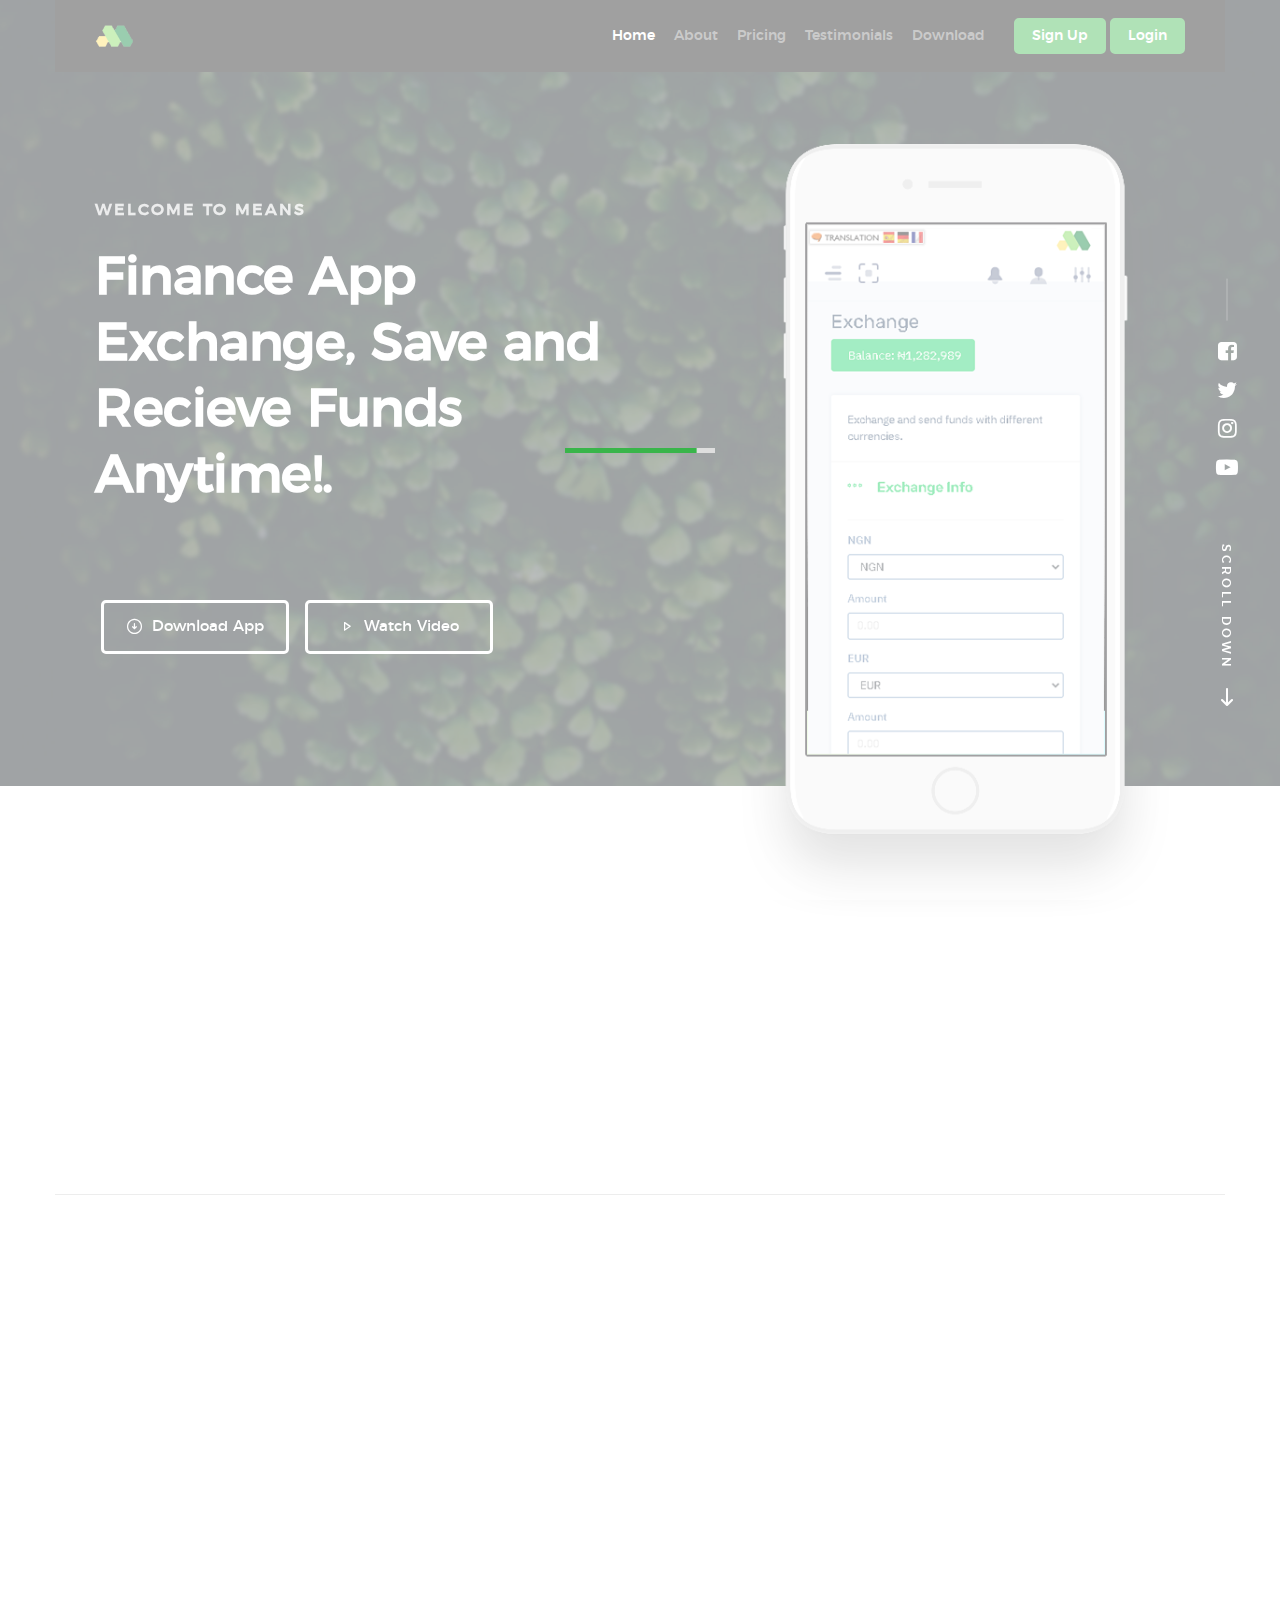
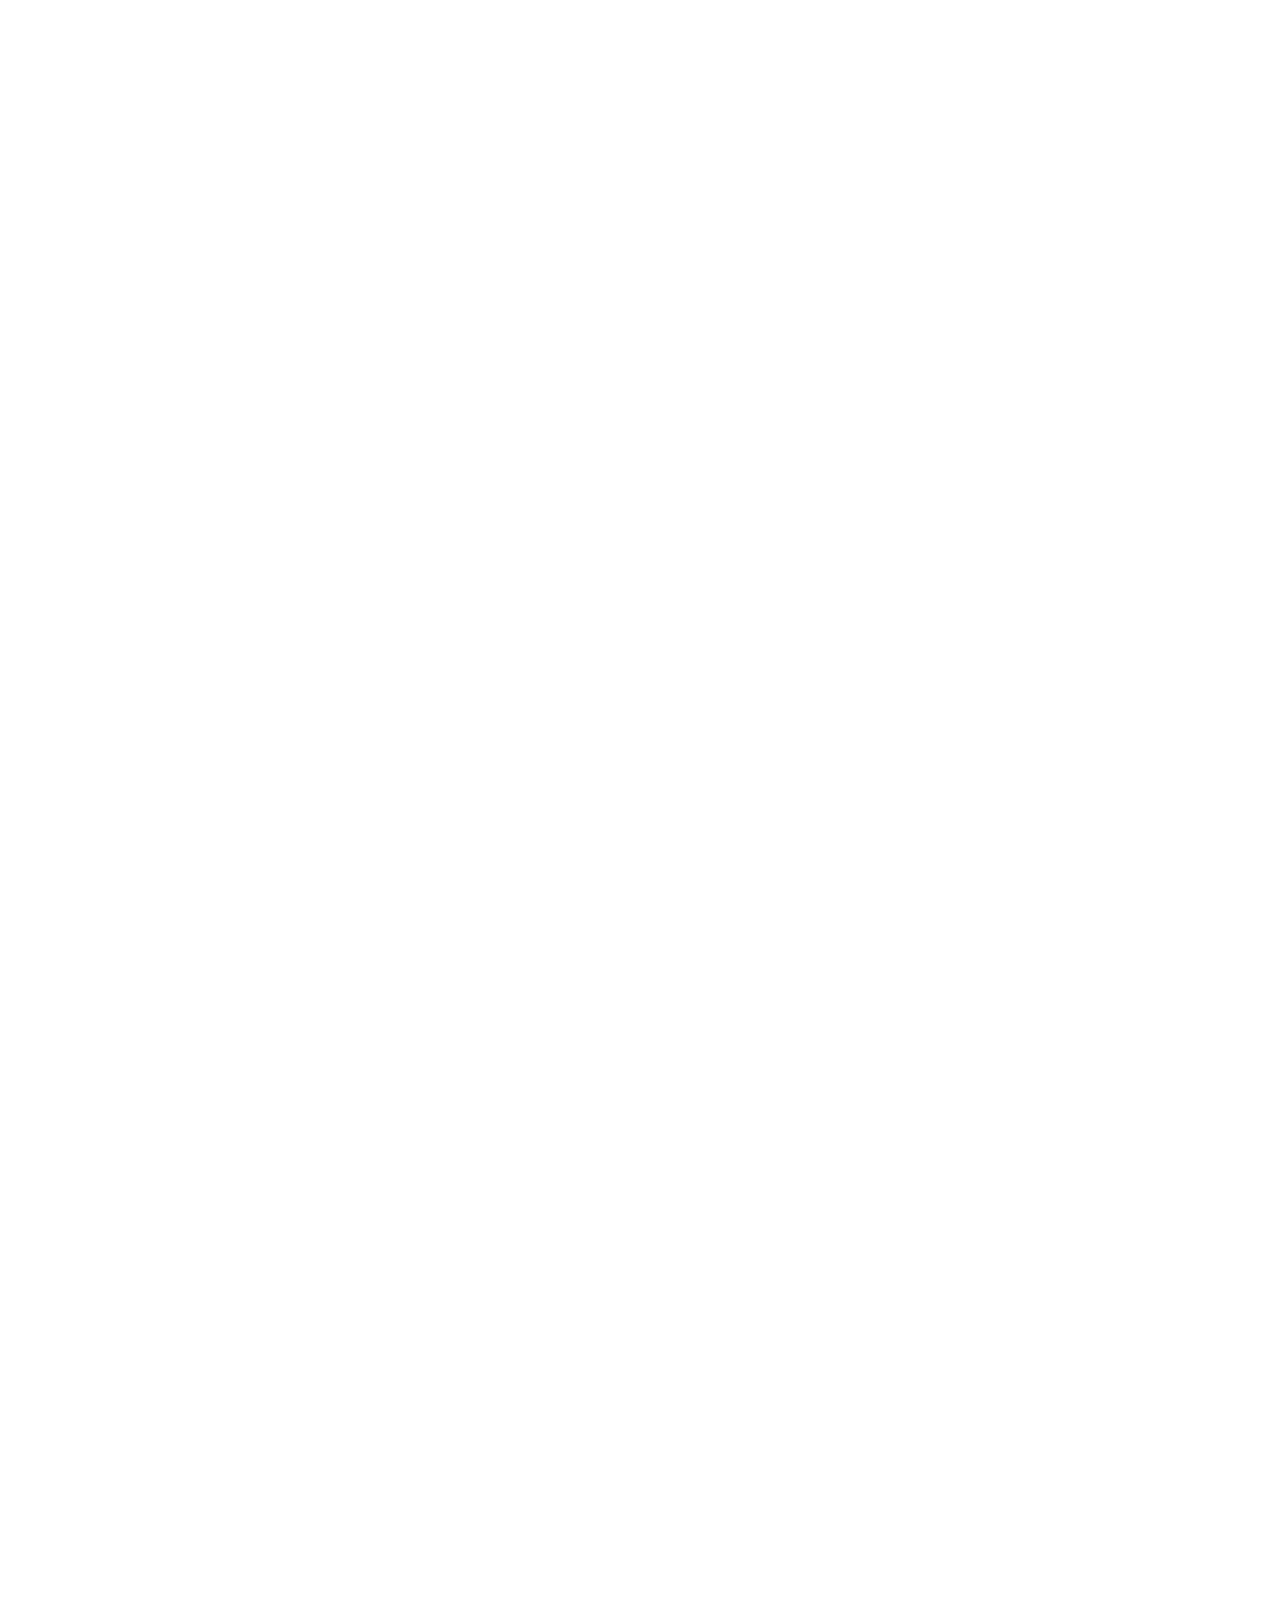
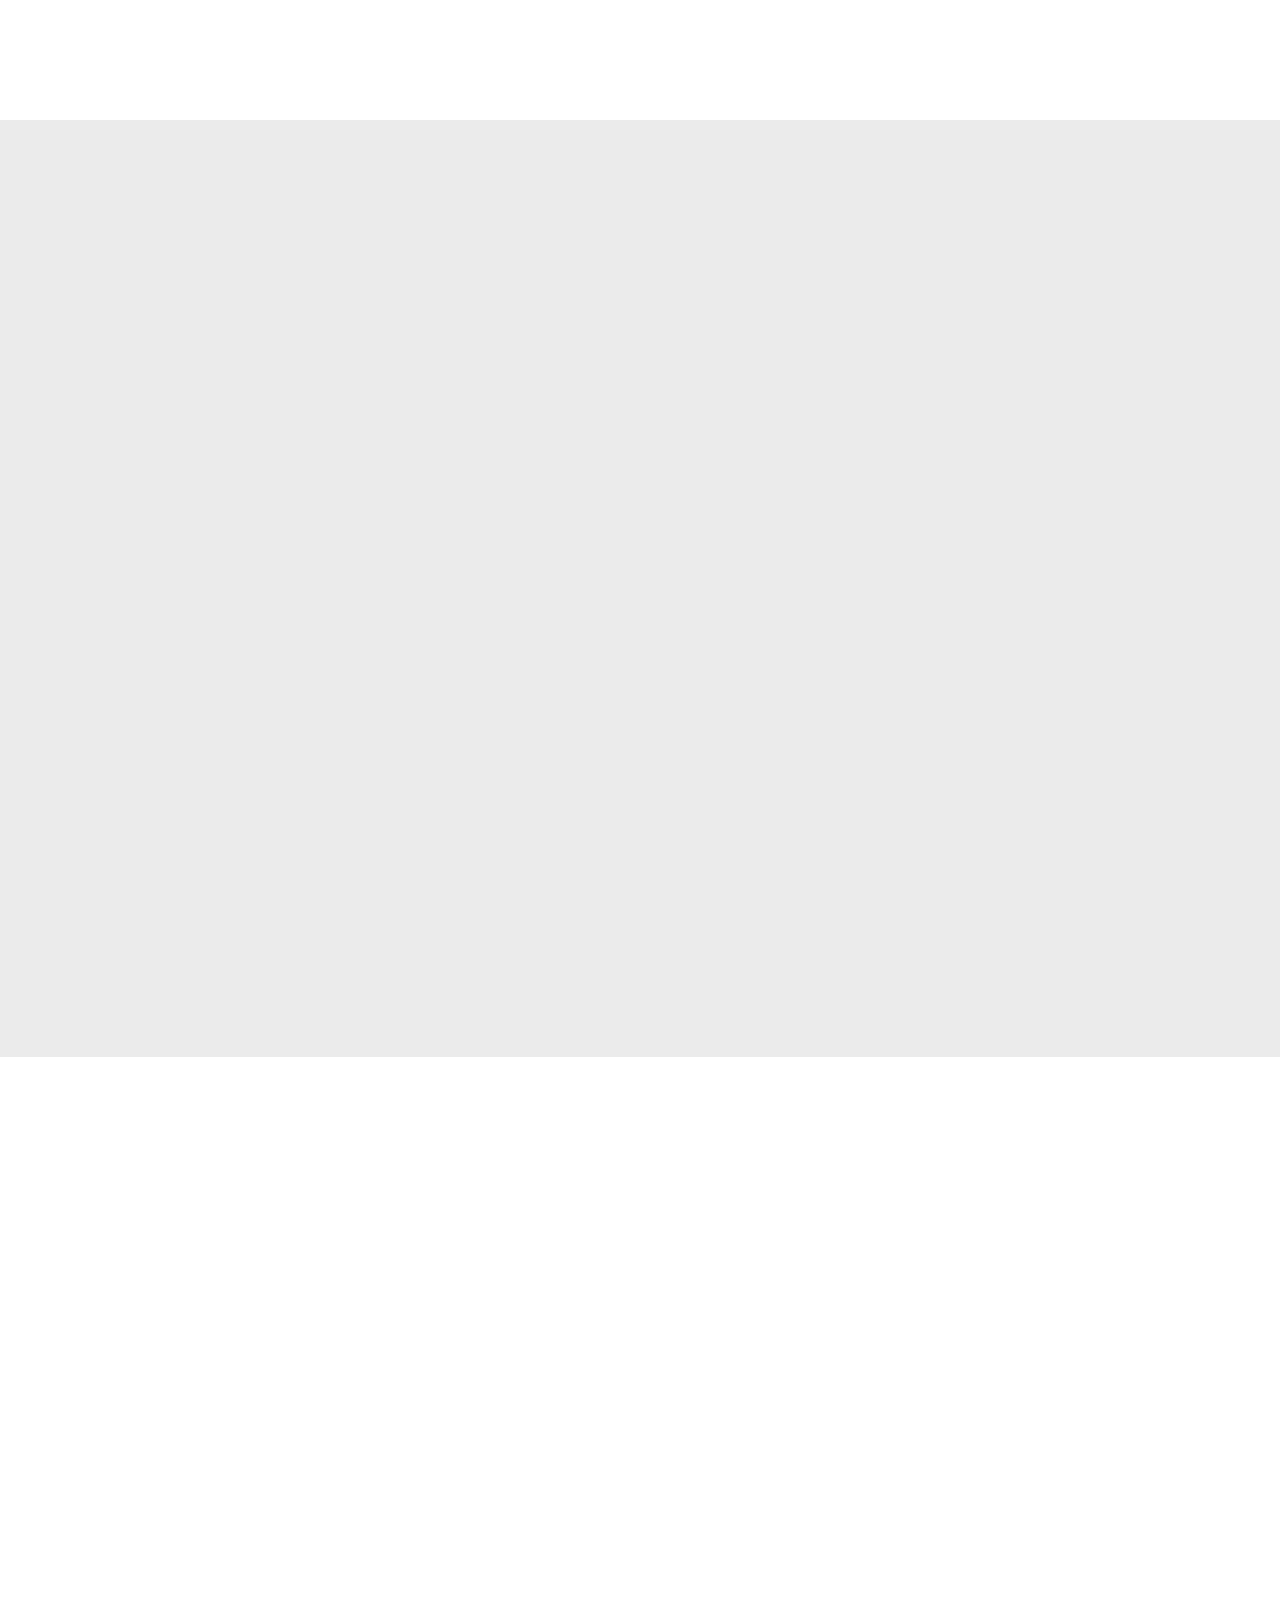
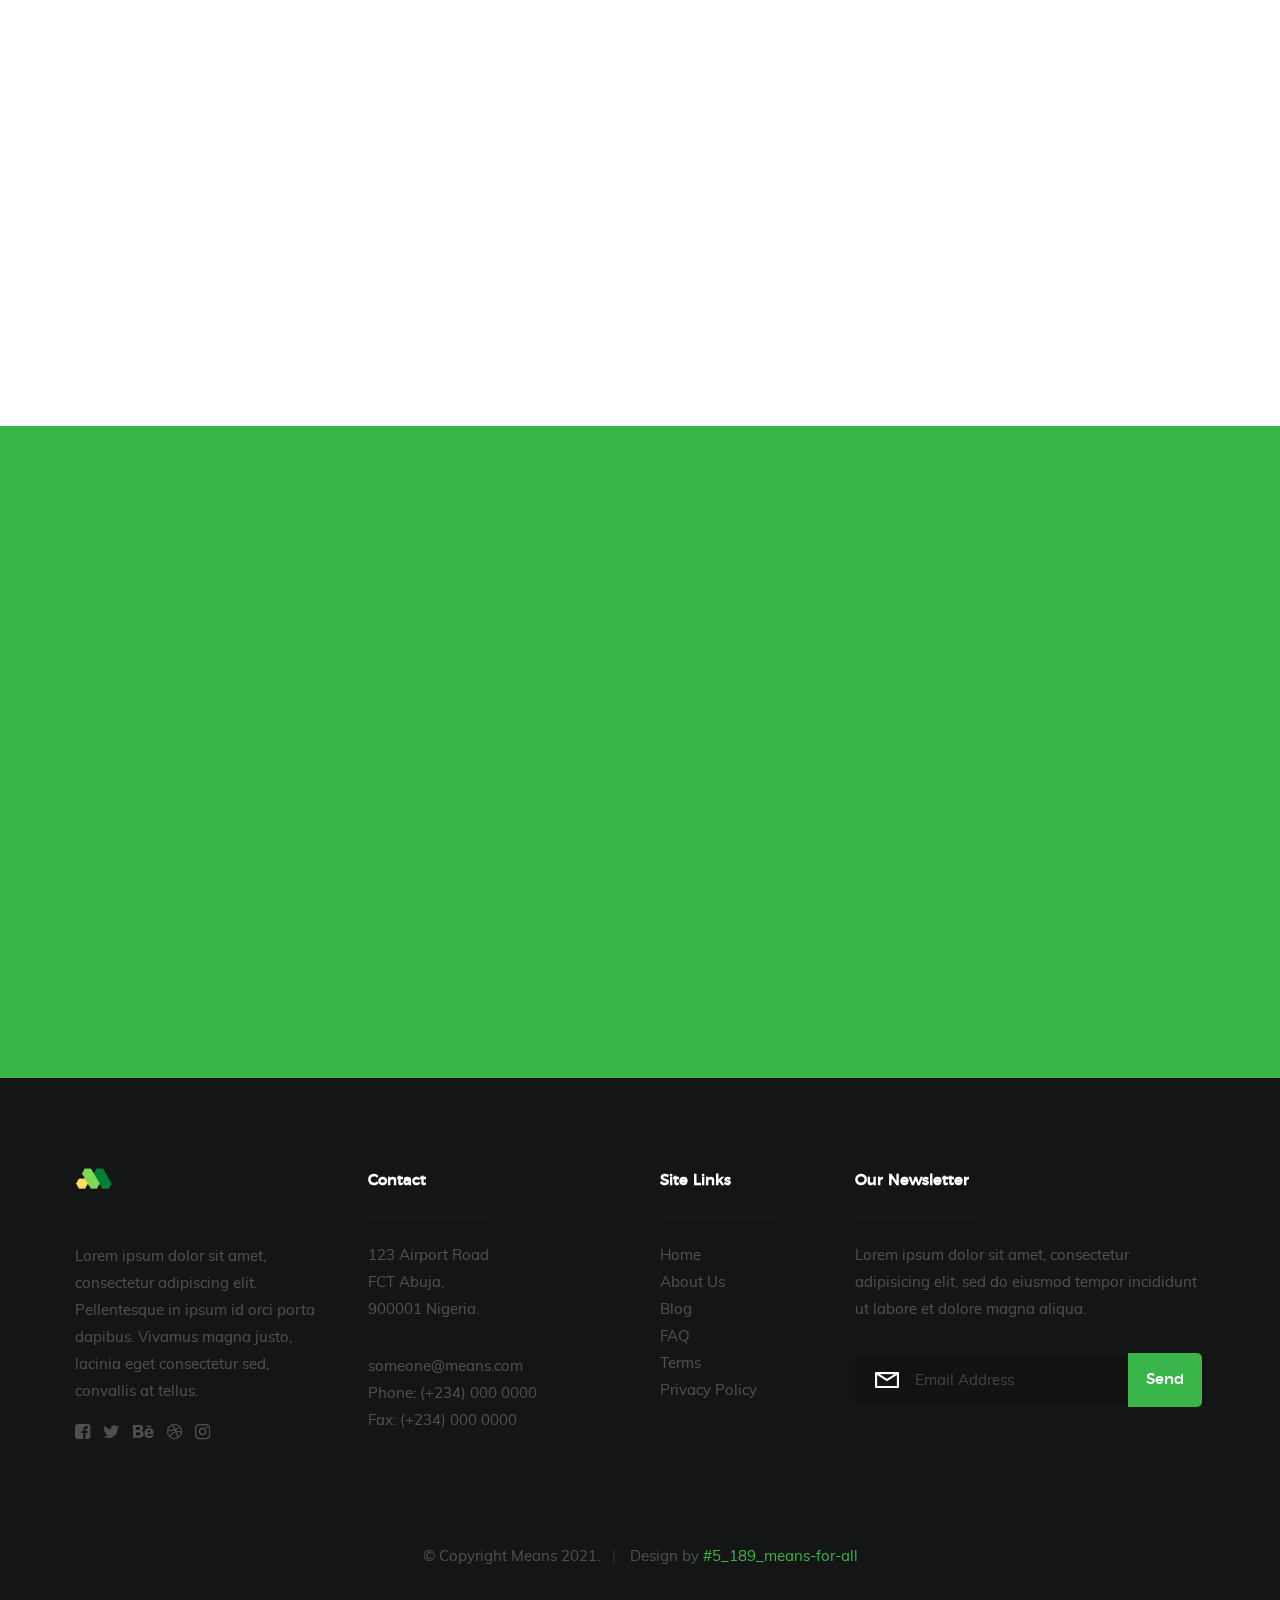
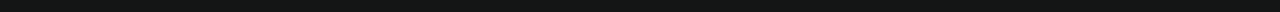
<file: index.html>
<!DOCTYPE html>
<!--[if lt IE 9 ]><html class="no-js oldie" lang="en"> <![endif]-->
<!--[if IE 9 ]><html class="no-js oldie ie9" lang="en"> <![endif]-->
<!--[if (gte IE 9)|!(IE)]><!-->
<html class="no-js" lang="en">
<!--<![endif]-->

<head>

    <!--- basic page needs
   ================================================== -->
    <meta charset="utf-8">
    <title>Means | Finance App</title>
    <meta name="description" content="">
    <meta name="author" content="">

    <!-- mobile specific metas
   ================================================== -->
    <meta name="viewport" content="width=device-width, initial-scale=1">

    <!-- CSS
   ================================================== -->
    <link rel="stylesheet" href="css/base.css">
    <link rel="stylesheet" href="css/vendor.css">
    <link rel="stylesheet" href="css/main.css">

    <!-- script
   ================================================== -->
    <script src="js/modernizr.js"></script>
    <script src="js/pace.min.js"></script>

    <!-- favicons
	================================================== -->
    <link rel="shortcut icon" href="favicon.png" type="image/x-icon">
    <link rel="icon" href="favicon.png" type="image/x-icon">

</head>

<body id="top">

    <!-- header 
   ================================================== -->
   <header id="header" class="row">   

   		<div class="header-logo">
	        <a href="index.html">Means.</a>
	    </div>

	   	<nav id="header-nav-wrap">
			<ul class="header-main-nav">
				<li class="current"><a class="smoothscroll"  href="#home" title="home">Home</a></li>
                <li><a class="smoothscroll"  href="#about" title="about">About</a></li>
				<li><a class="smoothscroll"  href="#pricing" title="pricing">Pricing</a></li>
				<li><a class="smoothscroll"  href="#testimonials" title="testimonials">Testimonials</a></li>
				<li><a class="smoothscroll"  href="#download" title="download">Download</a></li>	
			</ul>

            <a href="signup.html" title="sign-up" class="button button-primary cta">Sign Up</a>
            <a href="/crypto-tokenizer-admin-main-file/html/main/dashboard.php" title="login" class="button button-primary cta">Login</a>
		</nav>

		<a class="header-menu-toggle" href="#"><span>Menu</span></a>    	
   	
   </header> <!-- /header -->


   <!-- home
   ================================================== -->
   <section id="home" data-parallax="scroll" data-image-src="images/hero-bg.jpg" data-natural-width=3000 data-natural-height=2000>

        <div class="overlay"></div>
        <div class="home-content">        

            <div class="row contents">                     
                <div class="home-content-left">

                    <h3 data-aos="fade-up">Welcome to Means</h3>

                    <h1 data-aos="fade-up">
                        Finance App <br>
                        Exchange, Save and Recieve Funds<br>
                        Anytime!.
                    </h1>

                    <div class="buttons" data-aos="fade-up">
                        <a href="#download" class="smoothscroll button stroke">
                            <span class="icon-circle-down" aria-hidden="true"></span>
                            Download App
                        </a>
                        <a href="http://player.vimeo.com/video/14592941?title=0&amp;byline=0&amp;portrait=0&amp;color=39b54a" data-lity class="button stroke">
                            <span class="icon-play" aria-hidden="true"></span>
                            Watch Video
                        </a>
                    </div>                                         

                </div>

                <div class="home-image-right">
                    <img src="images/iphone-app-470_2.png" 
                        srcset="images/iphone-app-470_2.png 1x, images/iphone-app-940_2.png 2x"  
                        data-aos="fade-up">
                </div>
            </div>

        </div> <!-- end home-content -->

        <ul class="home-social-list">
            <li>
                <a href="#"><i class="fa fa-facebook-square"></i></a>
            </li>
            <li>
                <a href="#"><i class="fa fa-twitter"></i></a>
            </li>
            <li>
                <a href="#"><i class="fa fa-instagram"></i></a>
            </li>
            <li>
                <a href="#"><i class="fa fa-youtube-play"></i></a>
            </li>
        </ul>
        <!-- end home-social-list -->

        <div class="home-scrolldown">
            <a href="#about" class="scroll-icon smoothscroll">
                <span>Scroll Down</span>
                <i class="icon-arrow-right" aria-hidden="true"></i>
            </a>
        </div>

    </section> <!-- end home -->  


    <!-- about
    ================================================== -->
    <section id="about">

        <div class="row about-intro">

            <div class="col-four">
                <h1 class="intro-header" data-aos="fade-up">About Our App</h1>
            </div>
            <div class="col-eight">
                <p class="lead" data-aos="fade-up">
                    Excepteur enim magna veniam labore veniam sint. Ex aliqua esse proident ullamco voluptate. Nisi nisi nisi aliqua eiusmod dolor dolor proident deserunt occaecat elit Lorem reprehenderit. Id culpa veniam ex aliqua magna elit pariatur do nulla. Excepteur enim magna veniam labore veniam sint.
                </p>
            </div>                       
            
        </div>

        <div class="row about-features">

            <div class="features-list block-1-3 block-m-1-2 block-mob-full group">

                <div class="bgrid feature" data-aos="fade-up">	

                    <span class="icon"><i class="icon-sliders"></i></span>            

                    <div class="service-content">	

                        <h3>Send and Reciever Funds</h3>

                        <p>Sed ut perspiciatis unde omnis iste natus error sit voluptatem accusantium doloremque laudantium, totam rem aperiam, eaque ipsa quae ab illo inventore veritatis et quasi architecto beatae vitae dicta sunt explicabo. Nemo enim ipsam voluptatem quia voluptas sit aspernatur aut odit aut fugit.
                        </p>
                        
                    </div> 	         	 

                    </div> <!-- /bgrid -->

                    <div class="bgrid feature" data-aos="fade-up">	

                        <span class="icon"><i class="icon-sliders"></i></span>                          

                    <div class="service-content">	
                        <h3>Exchange</h3>  

                        <p>Sed ut perspiciatis unde omnis iste natus error sit voluptatem accusantium doloremque laudantium, totam rem aperiam, eaque ipsa quae ab illo inventore veritatis et quasi architecto beatae vitae dicta sunt explicabo. Nemo enim ipsam voluptatem quia voluptas sit aspernatur aut odit aut fugit.
                        </p>

                        
                    </div>	                          

                </div> <!-- /bgrid -->

                <div class="bgrid feature" data-aos="fade-up">

                    <span class="icon"><i class="icon-sliders"></i></span>		            

                    <div class="service-content">
                        <h3>Zero Charges</h3>

                        <p>Sed ut perspiciatis unde omnis iste natus error sit voluptatem accusantium doloremque laudantium, totam rem aperiam, eaque ipsa quae ab illo inventore veritatis et quasi architecto beatae vitae dicta sunt explicabo. Nemo enim ipsam voluptatem quia voluptas sit aspernatur aut odit aut fugit.
                        </p> 
                            
                    </div> 	            	               

                </div> <!-- /bgrid -->

                    <div class="bgrid feature" data-aos="fade-up">

                        <span class="icon"><i class="icon-sliders"></i></span>	              

                    <div class="service-content">
                        <h3>Security</h3>

                        <p>Sed ut perspiciatis unde omnis iste natus error sit voluptatem accusantium doloremque laudantium, totam rem aperiam, eaque ipsa quae ab illo inventore veritatis et quasi architecto beatae vitae dicta sunt explicabo. Nemo enim ipsam voluptatem quia voluptas sit aspernatur aut odit aut fugit.
                        </p> 
                        
                    </div>                

                    </div> <!-- /bgrid -->

                <div class="bgrid feature" data-aos="fade-up">

                    <span class="icon"><i class="icon-sliders"></i></span>	            

                    <div class="service-content">	
                        <h3>High savings rate</h3>

                        <p>Sed ut perspiciatis unde omnis iste natus error sit voluptatem accusantium doloremque laudantium, totam rem aperiam, eaque ipsa quae ab illo inventore veritatis et quasi architecto beatae vitae dicta sunt explicabo. Nemo enim ipsam voluptatem quia voluptas sit aspernatur aut odit aut fugit.
                        </p>                            
                    </div>	               

                </div> <!-- /bgrid -->

                <div class="bgrid feature" data-aos="fade-up">

                    <span class="icon"><i class="icon-sliders"></i></span>	   	           

                    <div class="service-content">
                        <h3>Make online payments</h3>

                        <p>Sed ut perspiciatis unde omnis iste natus error sit voluptatem accusantium doloremque laudantium, totam rem aperiam, eaque ipsa quae ab illo inventore veritatis et quasi architecto beatae vitae dicta sunt explicabo. Nemo enim ipsam voluptatem quia voluptas sit aspernatur aut odit aut fugit.
                        </p> 
                            
                    </div>	               

                </div> <!-- /bgrid -->

            </div> <!-- end features-list -->

        </div> <!-- end about-features -->

        <div class="row about-how">
          
            <h1 class="intro-header" data-aos="fade-up">How The App Works?</h1>           

            <div class="about-how-content" data-aos="fade-up">
                <div class="about-how-steps block-1-2 block-tab-full group">

                    <div class="bgrid step" data-item="1">
                        <h3>Sign-Up</h3>
                        <p>Sed ut perspiciatis unde omnis iste natus error sit voluptatem accusantium doloremque laudantium, totam rem aperiam, eaque ipsa quae ab illo inventore veritatis et quasi architecto beatae vitae dicta sunt explicabo. 
                        </p> 
                    </div>

                    <div class="bgrid step" data-item="2">
                        <h3>Enter dashboard</h3>
                        <p>Sed ut perspiciatis unde omnis iste natus error sit voluptatem accusantium doloremque laudantium, totam rem aperiam, eaque ipsa quae ab illo inventore veritatis et quasi architecto beatae vitae dicta sunt explicabo. 
                        </p> 
                    </div>               
               
                    <div class="bgrid step" data-item="3">
                        <h3>Choose a transaction</h3>
                        <p>Sed ut perspiciatis unde omnis iste natus error sit voluptatem accusantium doloremque laudantium, totam rem aperiam, eaque ipsa quae ab illo inventore veritatis et quasi architecto beatae vitae dicta sunt explicabo. 
                        </p> 
                    </div>

                    <div class="bgrid step" data-item="4">
                        <h3>Enjoy your expirience</h3>
                        <p>Sed ut perspiciatis unde omnis iste natus error sit voluptatem accusantium doloremque laudantium, totam rem aperiam, eaque ipsa quae ab illo inventore veritatis et quasi architecto beatae vitae dicta sunt explicabo. 
                        </p> 
                    </div>  

                </div>           
           </div> <!-- end about-how-content -->

        </div> <!-- end about-how -->

        <div class="row about-bottom-image">

           <img src="images/app-screens-1200.png" 
                srcset="images/app-screens-600_2.png 600w, 
                        images/app-screens-1200_2.png 1200w, 
                        images/app-screens-2800_2.png 2800w" 
                sizes="(max-width: 2800px) 100vw, 2800px"
                alt="App Screenshots" data-aos="fade-up">

        </div>  <!-- end about-bottom-image -->       
        
    </section> <!-- end about -->  
   

    <!-- pricing
    ================================================== -->
    <section id="pricing">
        <div class="row pricing-content">

            <div class="col-four pricing-intro">
                <h1 class="intro-header" data-aos="fade-up">Our Pricing Options</h1>

                <p data-aos="fade-up">Sed ut perspiciatis unde omnis iste natus error sit voluptatem accusantium doloremque laudantium, totam rem aperiam, eaque ipsa quae ab illo inventore veritatis et quasi architecto beatae vitae dicta sunt explicabo. Sed ut perspiciatis unde omnis iste natus error sit voluptatem accusantium doloremque laudantium. 
                </p>
            </div>

            <div class="col-eight pricing-table">
                <div class="row">

                    <div class="col-six plan-wrap">
                        <div class="plan-block" data-aos="fade-up"> 

                            <div class="plan-top-part">
                                <h3 class="plan-block-title">Lite Plan</h3>
                                <p class="plan-block-price"><sup>$</sup>25</p>
                                <p class="plan-block-per">Per Month</p>
                            </div>

                            <div class="plan-bottom-part">
                                <ul class="plan-block-features">
                                    <li><span>3GB</span> Storage</li>
                                    <li><span>10GB</span> Bandwidth</li>	                  
                                    <li><span>5</span> Databases</li>		                  
                                    <li><span>30</span> Email Accounts</li>
                                </ul>

                                <a class="button button-primary large" href="">Get Started</a>
                            </div>  
                     
                        </div>
                    </div> <!-- end plan-wrap -->

                    <div class="col-six plan-wrap">
                        <div class="plan-block primary" data-aos="fade-up">

                            <div class="plan-top-part">
                                <h3 class="plan-block-title">Pro Plan</h3>
                                <p class="plan-block-price"><sup>$</sup>50</p>
                                <p class="plan-block-per">Per Month</p>
                            </div>

                            <div class="plan-bottom-part">
                                <ul class="plan-block-features">
                                    <li><span>5GB</span> Storage</li>
                                    <li><span>20GB</span> Bandwidth</li>	                  
                                    <li><span>15</span> Databases</li>		                  
                                    <li><span>70</span> Email Accounts</li>
                                </ul>

                                <a class="button button-primary large" href="">Get Started</a>
                            </div>

                        </div>
                    </div> <!-- end plan-wrap -->

                </div>               
            </div> <!-- end pricing-table -->

        </div> <!-- end pricing-content -->
    </section> <!-- end pricing -->


    <!-- Testimonials Section
    ================================================== -->
    <section id="testimonials">

        <div class="row">
            <div class="col-twelve">
                <h1 class="intro-header" data-aos="fade-up">What They Say About Our App.</h1>
            </div>   		
        </div>   	

        <div class="row owl-wrap">

            <div id="testimonial-slider"  data-aos="fade-up">

                <div class="slides owl-carousel">

                    <div>
                        <p>
                        Your work is going to fill a large part of your life, and the only way to be truly satisfied is
                        to do what you believe is great work. And the only way to do great work is to love what you do.
                        If you haven't found it yet, keep looking. Don't settle. As with all matters of the heart, you'll know when you find it.
                        </p> 

                        <div class="testimonial-author">
                                <img src="images/avatars/user-02.jpg" alt="Author image">
                                <div class="author-info">
                                    Steve Jobs
                                    <span class="position">CEO, Apple.</span>
                                </div>
                        </div>                 
                    </div> 

                    <div>
                        <p>
                        This is Photoshop's version  of Lorem Ipsum. Proin gravida nibh vel velit auctor aliquet.
                        Aenean sollicitudin, lorem quis bibendum auctor, nisi elit consequat ipsum, nec sagittis sem
                        nibh id elit. Duis sed odio sit amet nibh vulputate cursus a sit amet mauris.    
                        </p>

                        <div class="testimonial-author">
                                <img src="images/avatars/user-03.jpg" alt="Author image">
                                <div class="author-info">
                                    John Doe
                                    <span>CEO, ABC Corp.</span>
                                </div>
                        </div>                                         
                    </div> 

                </div> <!-- end slides -->

            </div> <!-- end testimonial-slider -->         
            
        </div> <!-- end flex-container -->

    </section> <!-- end testimonials -->
    

    <!-- download
    ================================================== -->
    <section id="download">

        <div class="row">
            <div class="col-full">
                <h1 class="intro-header"  data-aos="fade-up">Download Our App Today!</h1>

                <p class="lead" data-aos="fade-up">
                    Lorem ipsum dolor sit amet, consectetur adipisicing elit, sed do eiusmod tempor incididunt ut labore et dolore magna aliqua. Ut enim ad minim veniam, quis nostrud exercitation ullamco laboris nisi ut aliquip ex ea commodo consequat. Duis aute irure dolor in reprehenderit in voluptate
                </p>

                <ul class="download-badges">
                    <li><a href="#" title="" class="badge-appstore"  data-aos="fade-up">App Store</a></li>
                    <li><a href="#" title="" class="badge-googleplay" data-aos="fade-up">Play Store</a></li>
                </ul>

            </div>
        </div>

    </section> <!-- end download -->    


    <!-- footer
    ================================================== -->
    <footer>

        <div class="footer-main">
            <div class="row">  

                <div class="col-three md-1-3 tab-full footer-info">            

                    <div class="footer-logo"></div>

                    <p>
                    Lorem ipsum dolor sit amet, consectetur adipiscing elit. Pellentesque in ipsum id orci porta dapibus. Vivamus magna justo, lacinia eget consectetur sed, convallis at tellus. 
                    </p>

                    <ul class="footer-social-list">
                        <li>
                            <a href="#"><i class="fa fa-facebook-square"></i></a>
                        </li>
                        <li>
                            <a href="#"><i class="fa fa-twitter"></i></a>
                        </li>
                        <li>
                            <a href="#"><i class="fa fa-behance"></i></a>
                        </li>
                        <li>
                            <a href="#"><i class="fa fa-dribbble"></i></a>
                        </li>
                        <li>
                            <a href="#"><i class="fa fa-instagram"></i></a>
                        </li>
                    </ul>
                    
                    
                </div> <!-- end footer-info -->

                <div class="col-three md-1-3 tab-1-2 mob-full footer-contact">

                    <h4>Contact</h4>

                    <p>
                    123 Airport Road<br>
                    FCT Abuja, <br>
                    900001 Nigeria.<br>		        
                    </p>

                    <p>
                    someone@means.com <br>
                    Phone: (+234) 000 0000 <br>
                    Fax: (+234) 000 0000    
                    </p>                    

                </div> <!-- end footer-contact -->  

                <div class="col-two md-1-3 tab-1-2 mob-full footer-site-links">

                    <h4>Site Links</h4>

                    <ul class="list-links">
                        <li><a href="#">Home</a></li>
                        <li><a href="#">About Us</a></li>
                        <li><a href="#">Blog</a></li>
                        <li><a href="#">FAQ</a></li>
                        <li><a href="#">Terms</a></li>
                        <li><a href="#">Privacy Policy</a></li>
                    </ul>	      		
                            
                </div> <!-- end footer-site-links --> 

                <div class="col-four md-1-2 tab-full footer-subscribe">

                    <h4>Our Newsletter</h4>

                    <p>Lorem ipsum dolor sit amet, consectetur adipisicing elit, sed do eiusmod tempor incididunt ut labore et dolore magna aliqua.</p>

                    <div class="subscribe-form">
                
                        <form id="mc-form" class="group" novalidate="true">

                            <input type="email" value="" name="EMAIL" class="email" id="mc-email" placeholder="Email Address" required=""> 
                
                            <input type="submit" name="subscribe" value="Send">
                
                            <label for="mc-email" class="subscribe-message"></label>
                
                        </form>

                    </div>	      		
                            
                </div> <!-- end footer-subscribe -->         

            </div> <!-- /row -->
        </div> <!-- end footer-main -->


      <div class="footer-bottom">

      	<div class="row">

      		<div class="col-twelve">
	      		<div class="copyright">
		         	<span>© Copyright Means 2021.</span> 
		         	<span>Design by <a href="#"> #5_189_means-for-all</a></span>		         	
		         </div>

		         <div id="go-top">
		            <a class="smoothscroll" title="Back to Top" href="#top"><i class="icon-arrow-up"></i></a>
		         </div>         
	      	</div>

      	</div> <!-- end footer-bottom -->     	

      </div>

    </footer>

    <div id="preloader"> 
    	<div id="loader"></div>
    </div>  

    <!-- Java Script
    ================================================== -->
    <script src="js/jquery-2.1.3.min.js"></script>
    <script src="js/plugins.js"></script>
    <script src="js/main.js"></script>

</body>

</html>
</file>
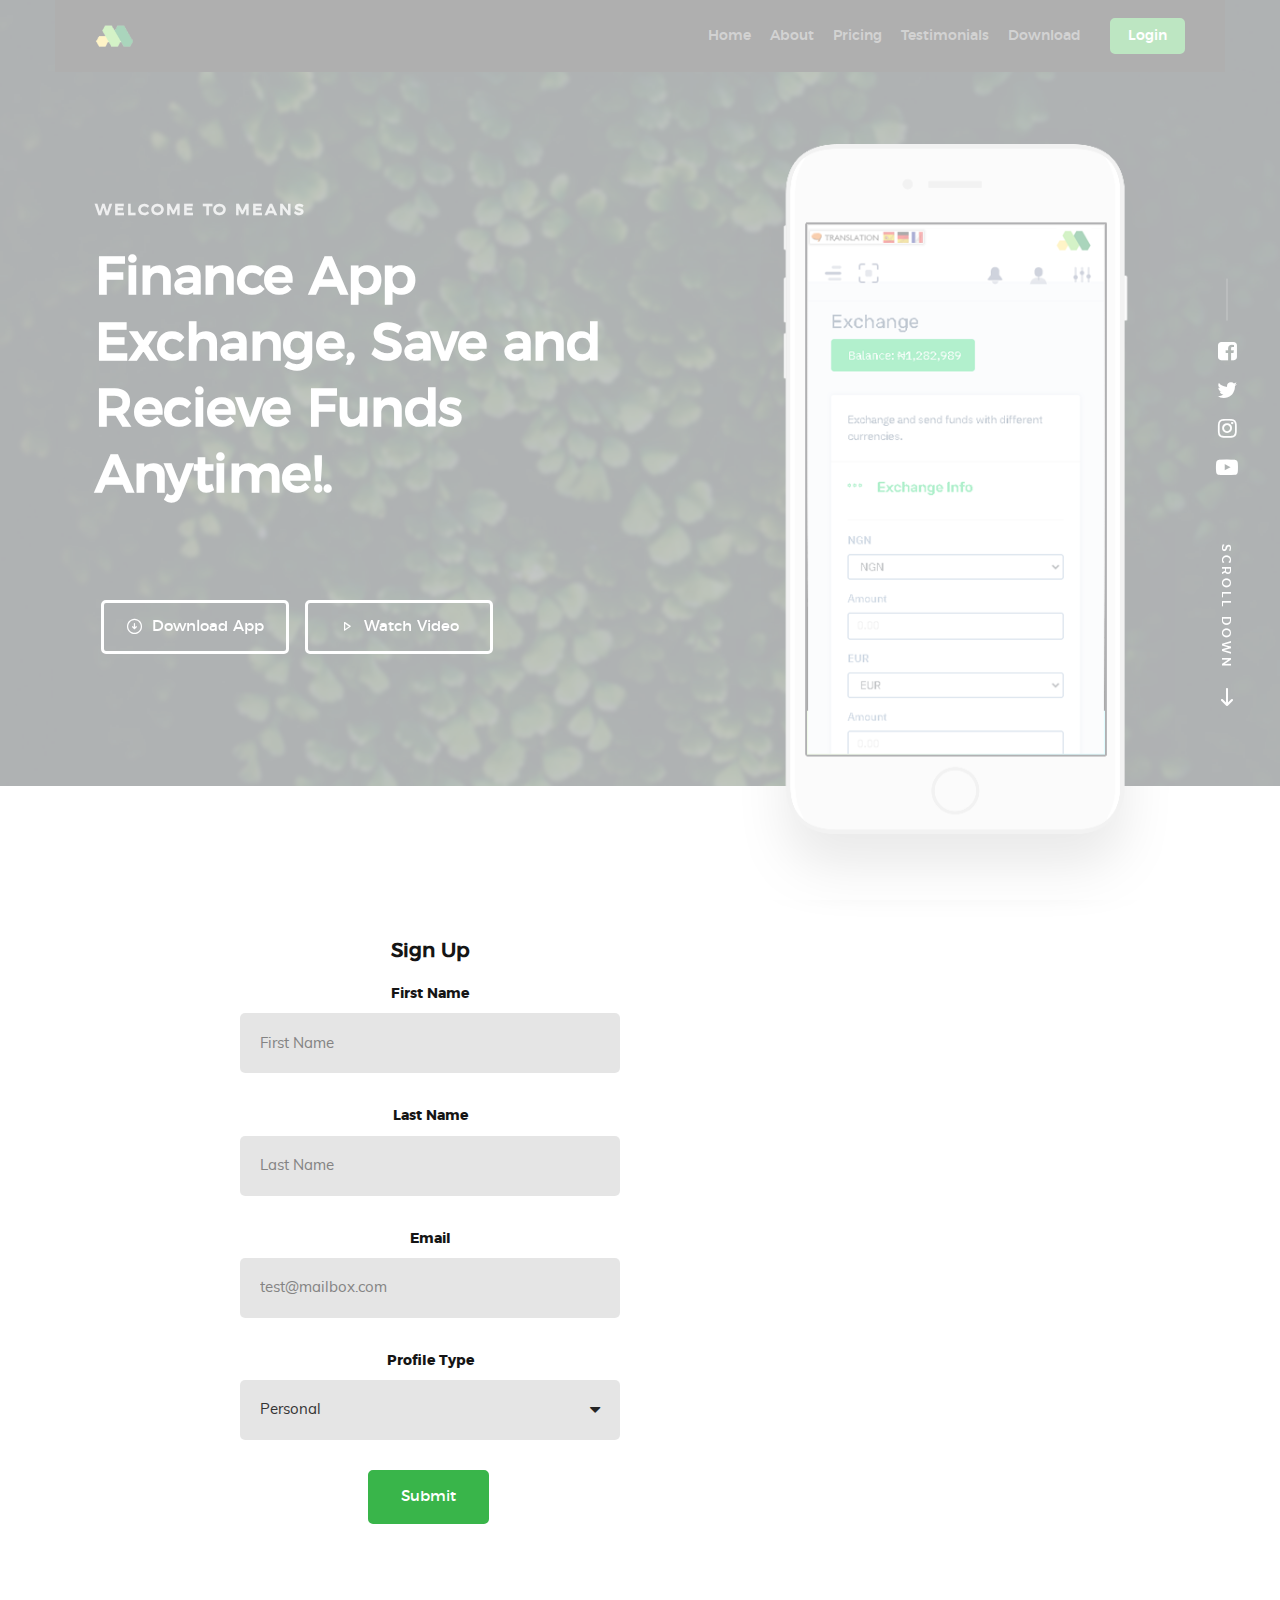
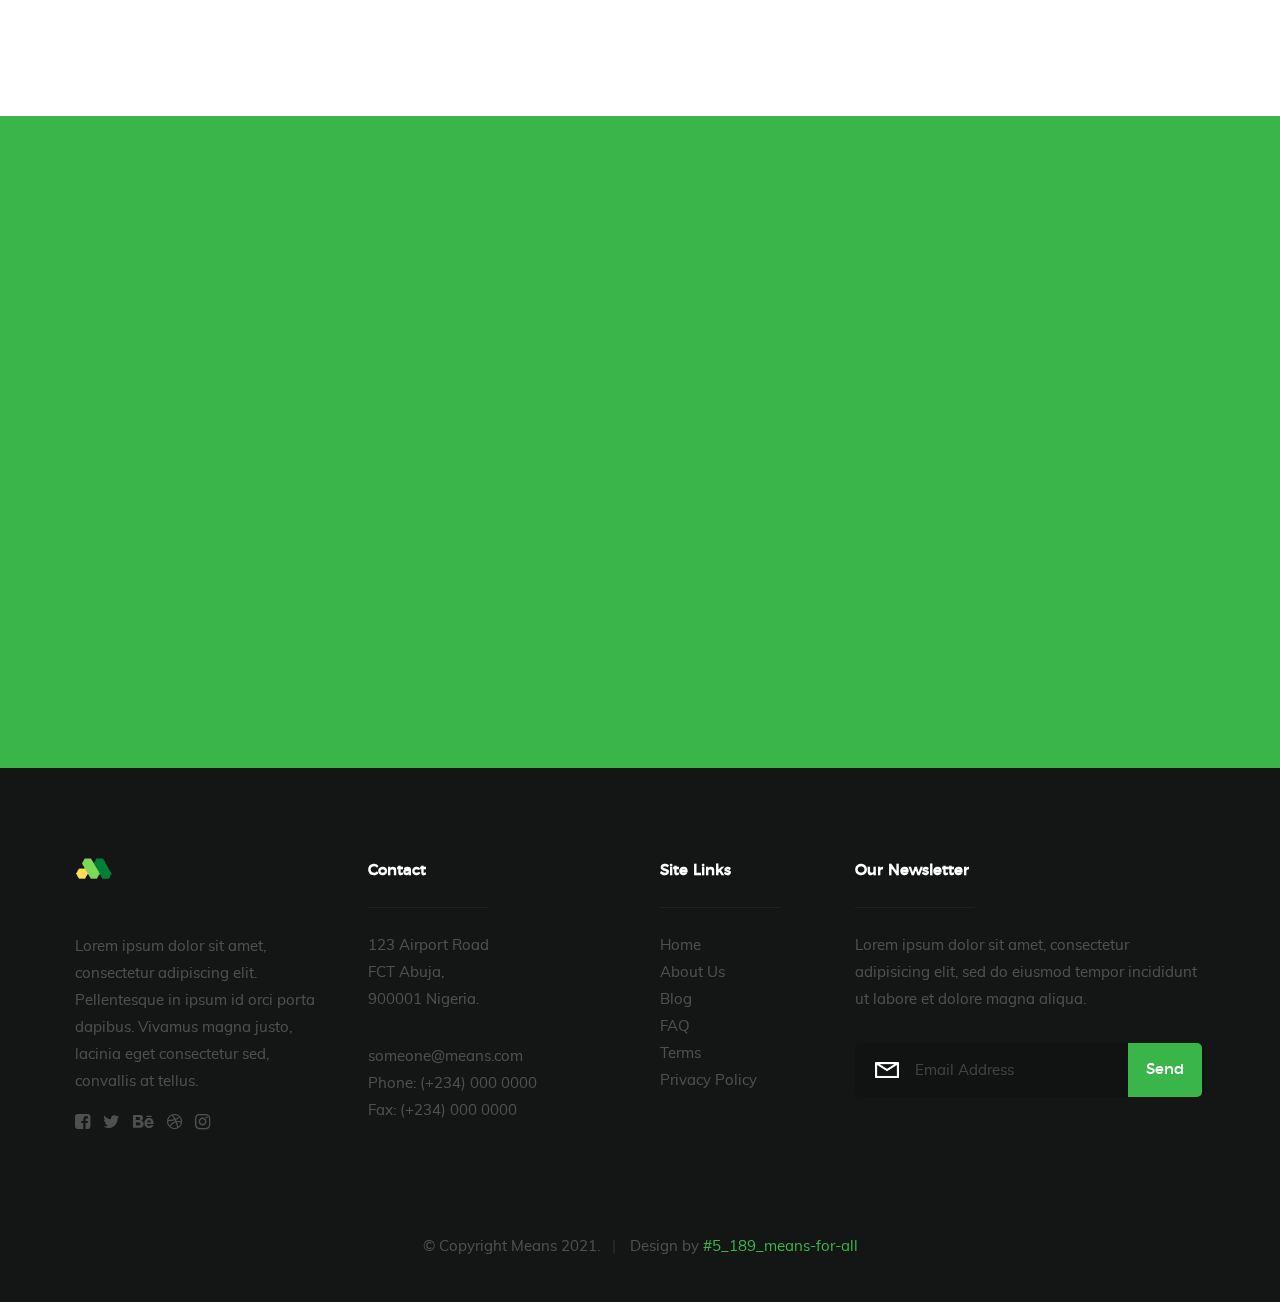
<file: signup.html>
<!DOCTYPE html>
<!--[if lt IE 9 ]><html class="no-js oldie" lang="en"> <![endif]-->
<!--[if IE 9 ]><html class="no-js oldie ie9" lang="en"> <![endif]-->
<!--[if (gte IE 9)|!(IE)]><!-->
<html class="no-js" lang="en">
<!--<![endif]-->

<head>

   <!--- basic page needs
   ================================================== -->
   <meta charset="utf-8">
   <title>Means - Sign Up</title>
   <meta name="description" content="">
   <meta name="author" content="">

   <!-- mobile specific metas
   ================================================== -->
   <meta name="viewport" content="width=device-width, initial-scale=1">

   <!-- CSS
   ================================================== -->
   <link rel="stylesheet" href="css/base.css">
   <link rel="stylesheet" href="css/vendor.css">
   <link rel="stylesheet" href="css/main.css">

   <style type="text/css" media="screen">
      #styles { 
   	    background: white;
   		 padding-top: 15rem;
   		 padding-bottom: 12rem;   	
   	}      	
   </style>  

   <!-- script
   ================================================== -->
   <script src="js/modernizr.js"></script>
   <script src="js/pace.min.js"></script>

   <!-- favicons
	================================================== -->
   <link rel="shortcut icon" href="favicon.png" type="image/x-icon">
   <link rel="icon" href="favicon.png" type="image/x-icon">

</head>

<body id="top">

    <!-- header 
   ================================================== -->
   <header id="header" class="row">   

		<div class="header-logo">
	   	<a href="index.html">Means | Sign-Up</a>
	   </div>

	   <nav id="header-nav-wrap">
			<ul class="header-main-nav">
				<li class="current"><a href="index.html#home" title="home">Home</a></li>
            <li><a href="index.html#about" title="about">About</a></li>
				<li><a href="index.html#pricing" title="pricing">Pricing</a></li>
				<li><a href="index.html#testimonials" title="testimonials">Testimonials</a></li>
				<li><a class="smoothscroll"  href="#download" title="download">Download</a></li>	
			</ul>

         <a href="#" title="login" class="button button-primary cta">Login</a>
		</nav>

		<a class="header-menu-toggle" href="#"><span>Menu</span></a>    	
   	
	</header> <!-- end header -->


   <!-- home
   ================================================== -->
   <section id="home" data-parallax="scroll" data-image-src="images/hero-bg.jpg" data-natural-width=3000 data-natural-height=2000>

        <div class="overlay"></div>
        <div class="home-content">        

                <div class="row contents">                     
                     <div class="home-content-left">

                        <h3 data-aos="fade-up">Welcome to Means</h3>

                        <h1 data-aos="fade-up">
                        Finance App <br>
                        Exchange, Save and Recieve Funds<br>
                        Anytime!.
                        </h1>

                        <div class="buttons" data-aos="fade-up">
                            <a href="#download" class="smoothscroll button stroke">
                                <span class="icon-circle-down" aria-hidden="true"></span>
                                Download App
                            </a>
                            <a href="http://player.vimeo.com/video/14592941?title=0&amp;byline=0&amp;portrait=0&amp;color=39b54a" data-lity class="button stroke">
                                <span class="icon-play" aria-hidden="true"></span>
                                Watch Video
                            </a>
                        </div>                                         

                     </div>

                     <div class="home-image-right">
                        <img src="images/iphone-app-470.png" 
                             srcset="images/iphone-app-470.png 1x, images/iphone-app-940.png 2x"  
                             data-aos="fade-up">
                     </div>
                </div>            
        </div>

        <ul class="home-social-list">
            <li>
                <a href="#"><i class="fa fa-facebook-square"></i></a>
            </li>
            <li>
                <a href="#"><i class="fa fa-twitter"></i></a>
            </li>
            <li>
                <a href="#"><i class="fa fa-instagram"></i></a>
            </li>
            <li>
                <a href="#"><i class="fa fa-youtube-play"></i></a>
            </li>
        </ul>
        <!-- end home-social-list -->

        <div class="home-scrolldown">
            <a href="#styles" class="scroll-icon smoothscroll">
                <span>Scroll Down</span>
                <i class="icon-arrow-right" aria-hidden="true"></i>
            </a>
        </div>

   </section> <!-- end home -->  


   <!-- styles
   ================================================== -->
   <section id="styles">
		
	   <div class="row narrow add-bottom text-center">		

	   <div class="row">

		   <div class="col-six tab-full">

		      <h3>Sign Up</h3>

		      <form>
				<div>
					<label for="sampleInput">First Name</label>
					<input class="full-width" type="text" placeholder="First Name" id="sampleInput">
				  </div>
				  
				  <div>
					<label for="sampleInput">Last Name</label>
					<input class="full-width" type="text" placeholder="Last Name" id="sampleInput">
				  </div>
				  
			     	<div>
			        	<label for="sampleInput">Email</label>
			        	<input class="full-width" type="email" placeholder="test@mailbox.com" id="sampleInput">
				  </div>
				  
				 
			      <div>
			        	<label for="sampleRecipientInput">Profile Type</label>
			        	<div class="ss-custom-select">
			        		<select class="full-width" id="sampleRecipientInput">
				        		<option value="Option 1">Personal</option>
				        		<option value="Option 2">Business</option>
				        		<option value="Option 3">Non Govermental Organization</option>
				        	</select>
			        	</div>			         	
			      </div>
			       
			     	<input class="button-primary" type="submit" value="Submit">

			   </form>	            

		   </div>

		   
		</div> <!-- end row -->
		</div>

	</section> <!-- end styles -->   
    

   <!-- download
   ================================================== -->
   <section id="download">

      <div class="row">
         <div class="col-full">

            <h1 class="intro-header" data-aos="fade-up">Download Our App Today!</h1>

            <p class="lead" data-aos="fade-up">
            Lorem ipsum dolor sit amet, consectetur adipisicing elit, sed do eiusmod tempor incididunt ut labore et dolore magna aliqua. Ut enim ad minim veniam, quis nostrud exercitation ullamco laboris nisi ut aliquip ex ea commodo consequat. Duis aute irure dolor in reprehenderit in voluptate
            </p>

            <ul class="download-badges">
               <li><a href="#" title="" class="badge-appstore" data-aos="fade-up">App Store</a></li>
               <li><a href="#" title="" class="badge-googleplay" data-aos="fade-up">Play Store</a></li>
            </ul>

         </div>
      </div>

   </section> <!-- end download -->    


   <!-- footer
   ================================================== -->
   <footer>

        <div class="footer-main">
            <div class="row">  

                <div class="col-three md-1-3 tab-full footer-info">            

                    <div class="footer-logo"></div>

                    <p>
                    Lorem ipsum dolor sit amet, consectetur adipiscing elit. Pellentesque in ipsum id orci porta dapibus. Vivamus magna justo, lacinia eget consectetur sed, convallis at tellus. 
                    </p>

                    <ul class="footer-social-list">
                        <li>
                            <a href="#"><i class="fa fa-facebook-square"></i></a>
                        </li>
                        <li>
                            <a href="#"><i class="fa fa-twitter"></i></a>
                        </li>
                        <li>
                            <a href="#"><i class="fa fa-behance"></i></a>
                        </li>
                        <li>
                            <a href="#"><i class="fa fa-dribbble"></i></a>
                        </li>
                        <li>
                            <a href="#"><i class="fa fa-instagram"></i></a>
                        </li>
                    </ul>
                    
                    
                </div> <!-- end footer-info -->

                <div class="col-three md-1-3 tab-1-2 mob-full footer-contact">

                    <h4>Contact</h4>

                    <p>
                    123 Airport Road<br>
                    FCT Abuja, <br>
                    900001 Nigeria.<br>		        
                    </p>

                    <p>
                    someone@means.com <br>
                    Phone: (+234) 000 0000 <br>
                    Fax: (+234) 000 0000    
                    </p>                    

                </div> <!-- end footer-contact -->  

                <div class="col-two md-1-3 tab-1-2 mob-full footer-site-links">

                    <h4>Site Links</h4>

                    <ul class="list-links">
                        <li><a href="#">Home</a></li>
                        <li><a href="#">About Us</a></li>
                        <li><a href="#">Blog</a></li>
                        <li><a href="#">FAQ</a></li>
                        <li><a href="#">Terms</a></li>
                        <li><a href="#">Privacy Policy</a></li>
                    </ul>	      		
                            
                </div> <!-- end footer-site-links --> 

                <div class="col-four md-1-2 tab-full footer-subscribe">

                    <h4>Our Newsletter</h4>

                    <p>Lorem ipsum dolor sit amet, consectetur adipisicing elit, sed do eiusmod tempor incididunt ut labore et dolore magna aliqua.</p>

                    <div class="subscribe-form">
                
                        <form id="mc-form" class="group" novalidate="true">

                            <input type="email" value="" name="EMAIL" class="email" id="mc-email" placeholder="Email Address" required=""> 
                
                            <input type="submit" name="subscribe" value="Send">
                
                            <label for="mc-email" class="subscribe-message"></label>
                
                        </form>

                    </div>	      		
                            
                </div> <!-- end footer-subscribe -->         

            </div> <!-- /row -->
        </div> <!-- end footer-main -->


      <div class="footer-bottom">

      	<div class="row">

      		<div class="col-twelve">
	      		<div class="copyright">
		         	<span>© Copyright Means 2021.</span> 
		         	<span>Design by <a href="#"> #5_189_means-for-all </a></span>		         	
		         </div>

		         <div id="go-top">
		            <a class="smoothscroll" title="Back to Top" href="#top"><i class="icon-arrow-up"></i></a>
		         </div>         
	      	</div>

      	</div> <!-- end footer-bottom -->     	

      </div>

    </footer>

    <div id="preloader"> 
    	<div id="loader"></div>
    </div>  

    <!-- Java Script
    ================================================== -->
    <script src="js/jquery-2.1.3.min.js"></script>
    <script src="js/plugins.js"></script>
    <script src="js/main.js"></script>

</body>

</html>
</file>
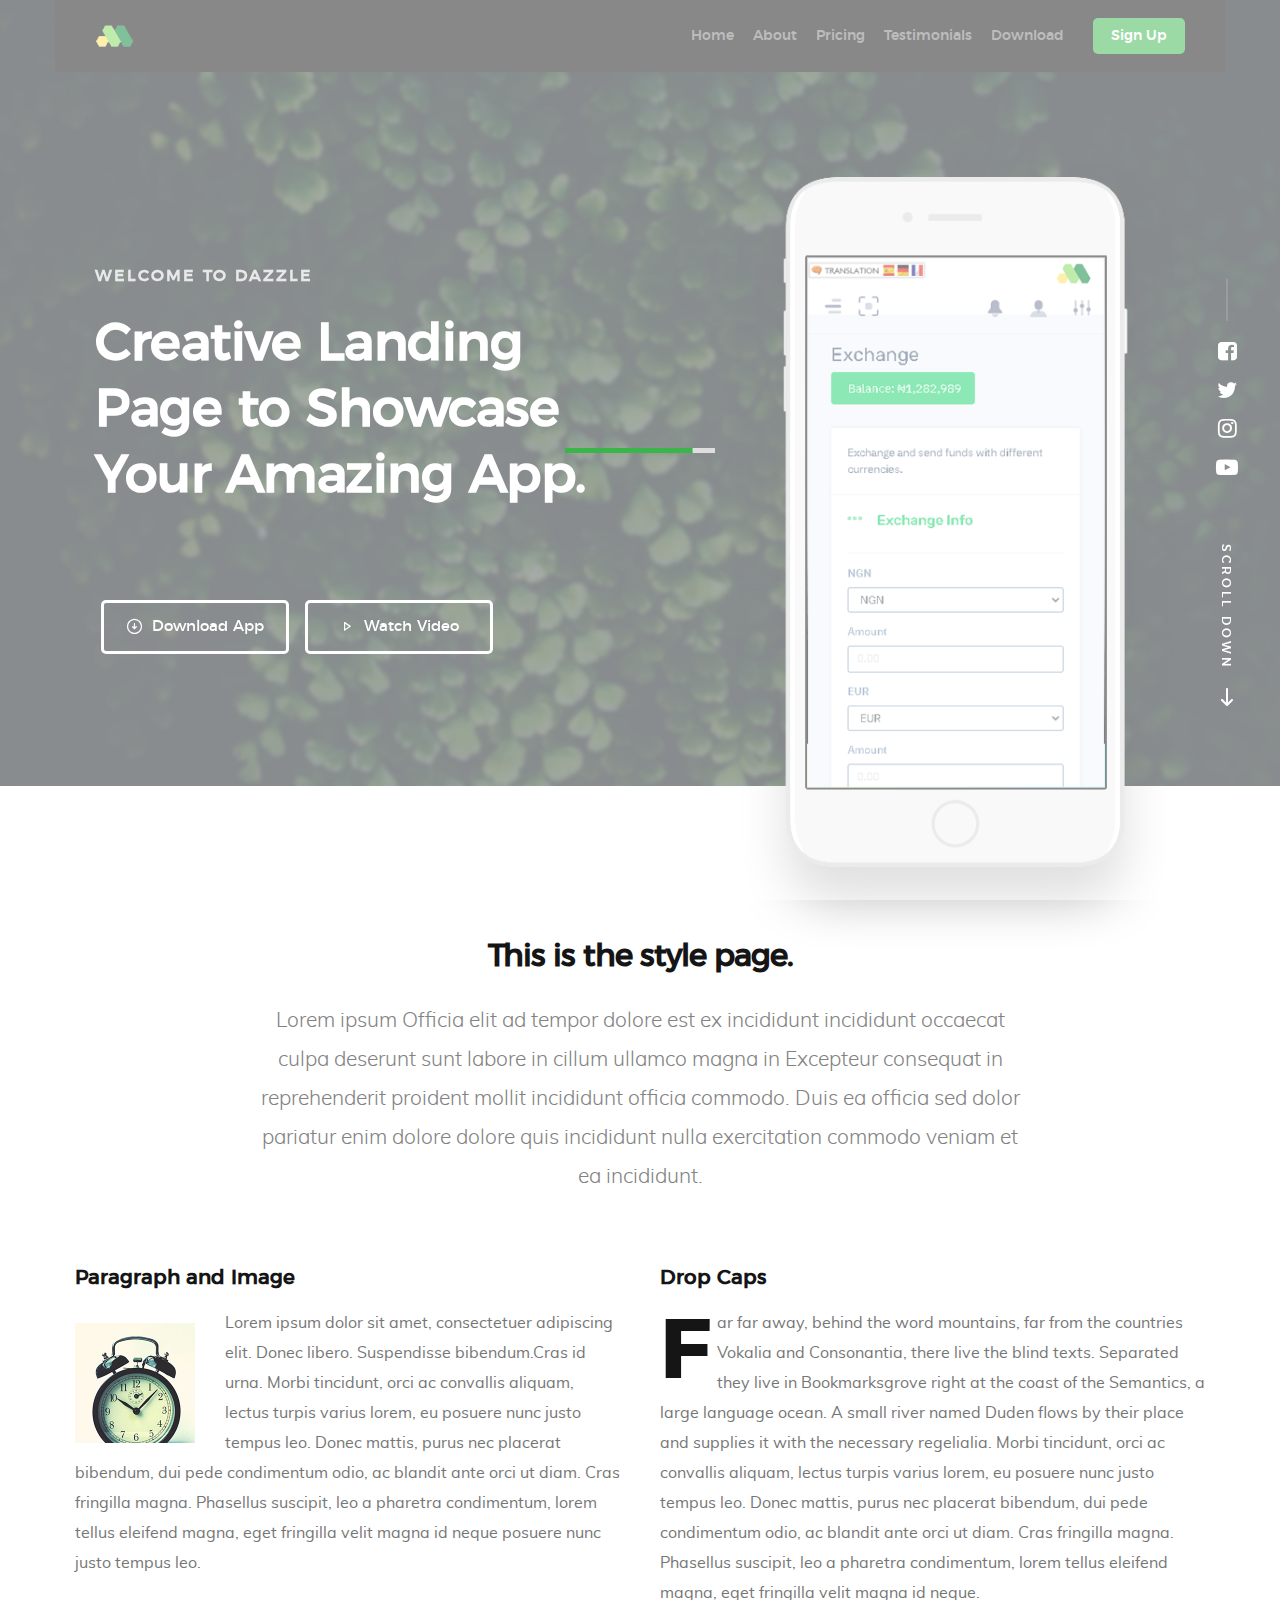
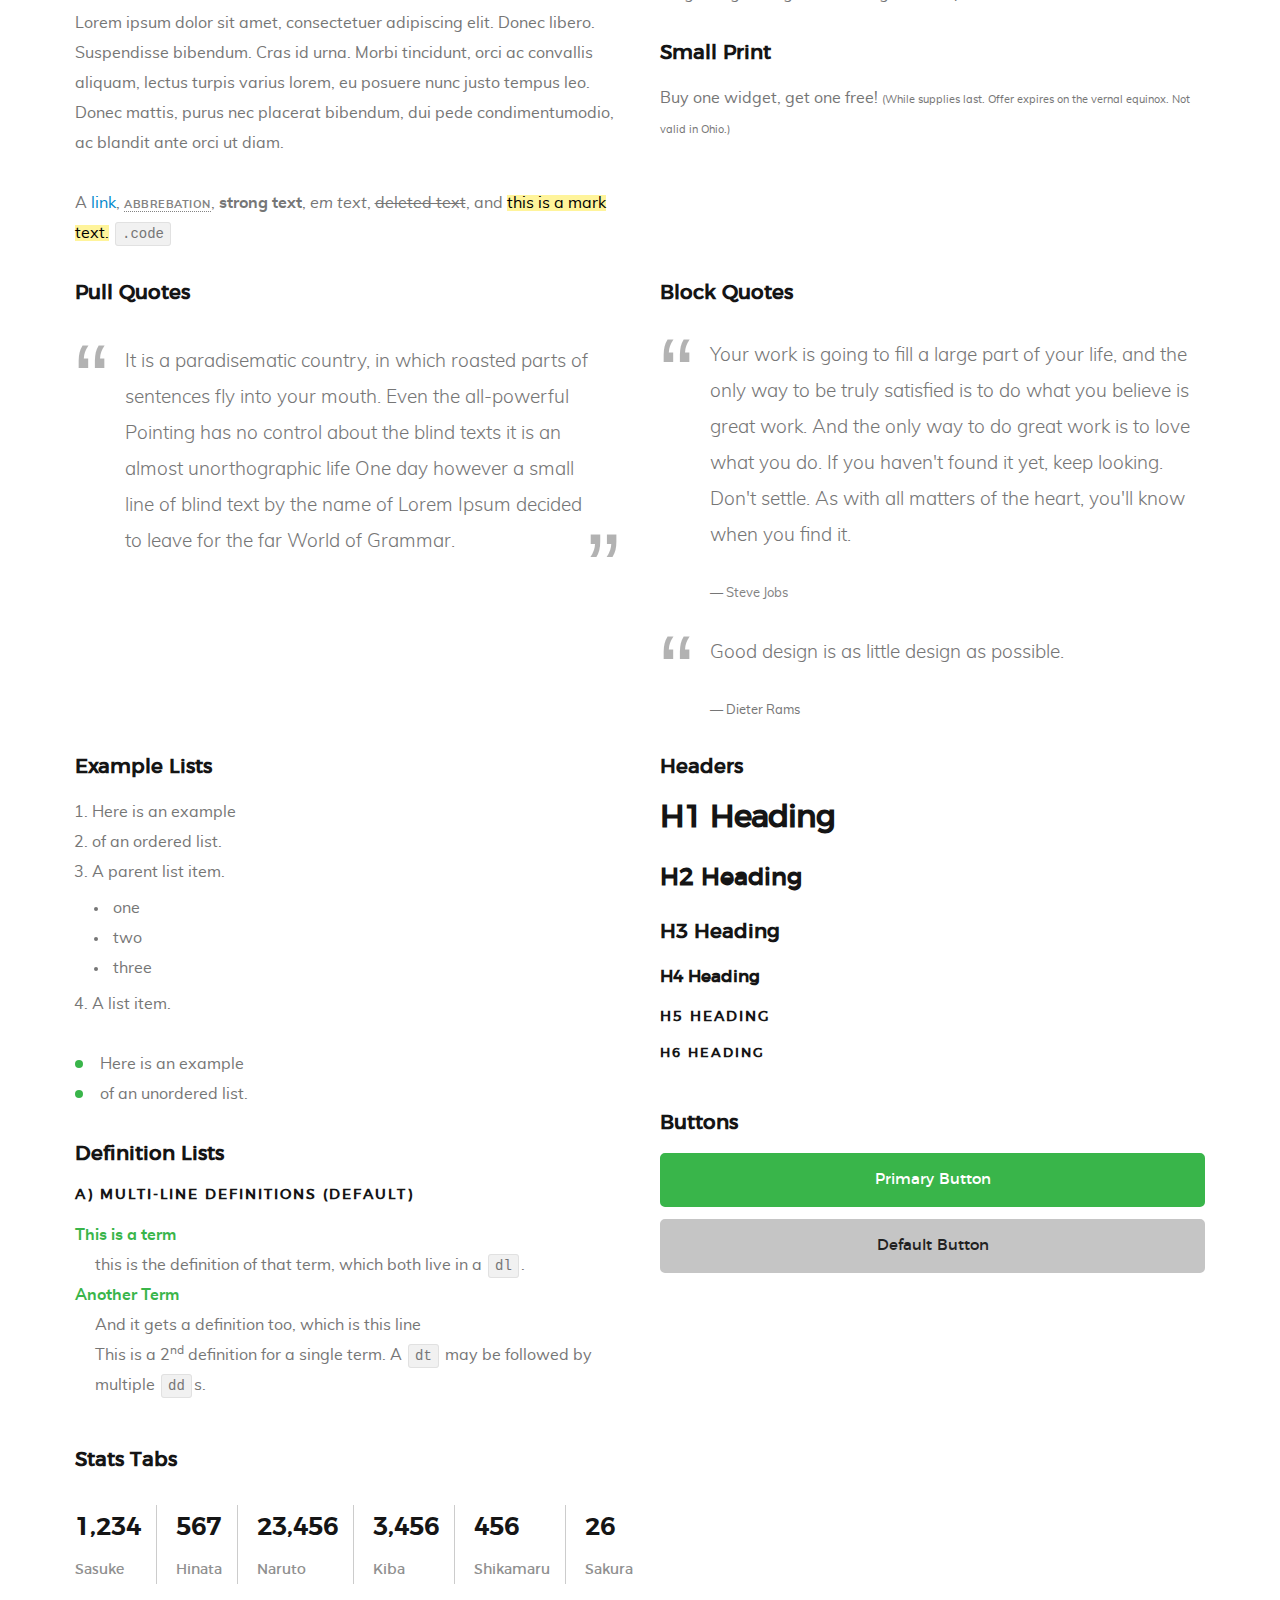
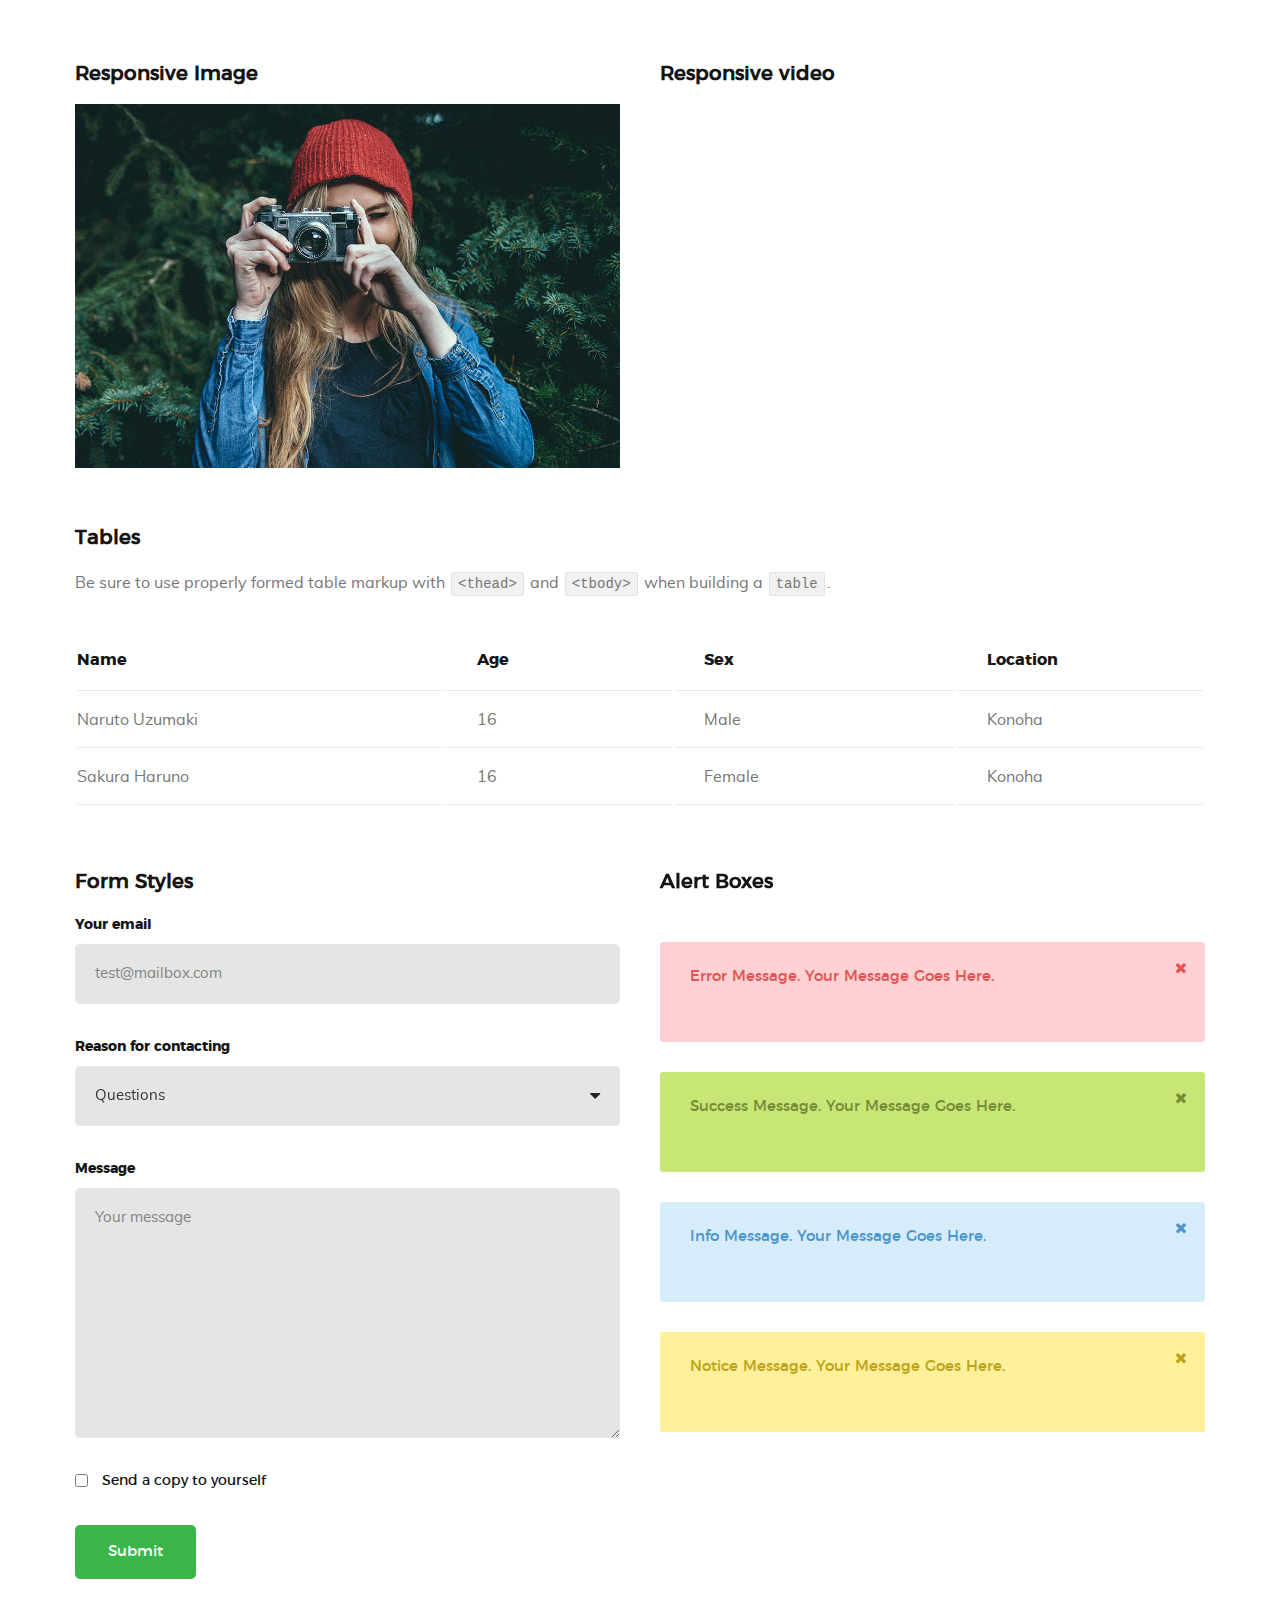
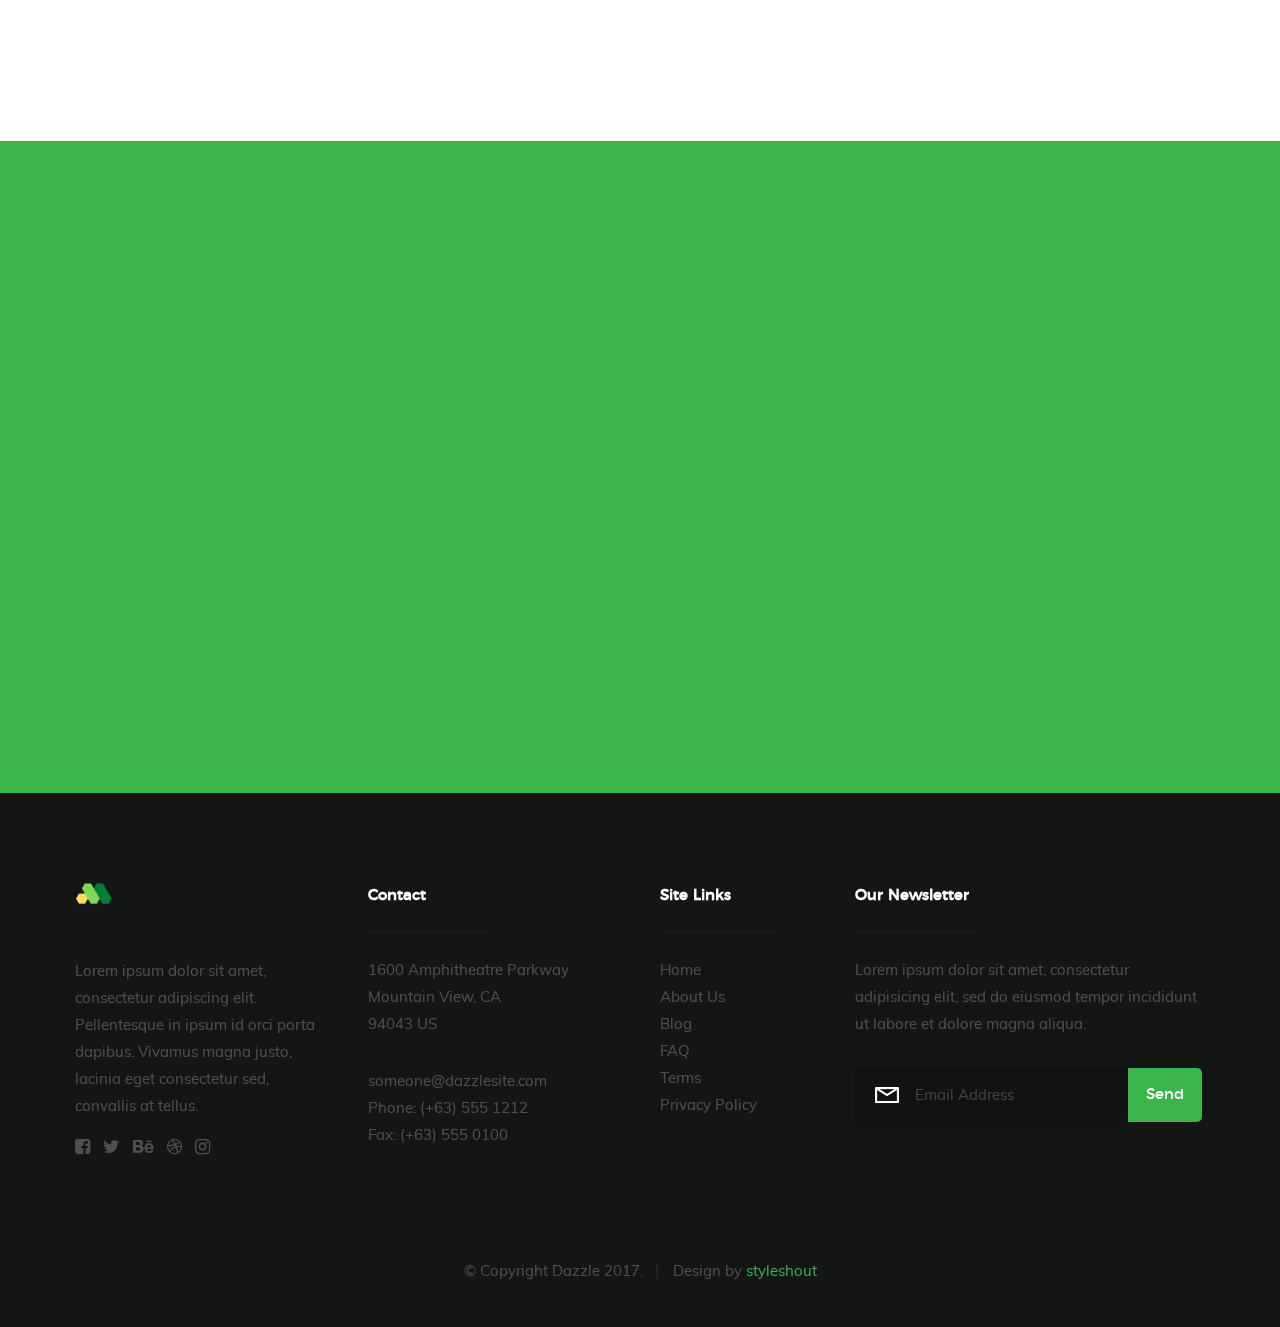
<file: styles.html>
<!DOCTYPE html>
<!--[if lt IE 9 ]><html class="no-js oldie" lang="en"> <![endif]-->
<!--[if IE 9 ]><html class="no-js oldie ie9" lang="en"> <![endif]-->
<!--[if (gte IE 9)|!(IE)]><!-->
<html class="no-js" lang="en">
<!--<![endif]-->

<head>

   <!--- basic page needs
   ================================================== -->
   <meta charset="utf-8">
   <title>Styles - Dazzle</title>
   <meta name="description" content="">
   <meta name="author" content="">

   <!-- mobile specific metas
   ================================================== -->
   <meta name="viewport" content="width=device-width, initial-scale=1">

   <!-- CSS
   ================================================== -->
   <link rel="stylesheet" href="css/base.css">
   <link rel="stylesheet" href="css/vendor.css">
   <link rel="stylesheet" href="css/main.css">

   <style type="text/css" media="screen">
      #styles { 
   	    background: white;
   		 padding-top: 15rem;
   		 padding-bottom: 12rem;   	
   	}      	
   </style>  

   <!-- script
   ================================================== -->
   <script src="js/modernizr.js"></script>
   <script src="js/pace.min.js"></script>

   <!-- favicons
	================================================== -->
   <link rel="shortcut icon" href="favicon.ico" type="image/x-icon">
   <link rel="icon" href="favicon.ico" type="image/x-icon">

</head>

<body id="top">

    <!-- header 
   ================================================== -->
   <header id="header" class="row">   

		<div class="header-logo">
	   	<a href="index.html">Dazzle</a>
	   </div>

	   <nav id="header-nav-wrap">
			<ul class="header-main-nav">
				<li class="current"><a href="index.html#home" title="home">Home</a></li>
            <li><a href="index.html#about" title="about">About</a></li>
				<li><a href="index.html#pricing" title="pricing">Pricing</a></li>
				<li><a href="index.html#testimonials" title="testimonials">Testimonials</a></li>
				<li><a class="smoothscroll"  href="#download" title="download">Download</a></li>	
			</ul>

         <a href="#" title="sign-up" class="button button-primary cta">Sign Up</a>
		</nav>

		<a class="header-menu-toggle" href="#"><span>Menu</span></a>    	
   	
	</header> <!-- end header -->


   <!-- home
   ================================================== -->
   <section id="home" data-parallax="scroll" data-image-src="images/hero-bg.jpg" data-natural-width=3000 data-natural-height=2000>

        <div class="overlay"></div>
        <div class="home-content">        

                <div class="row contents">                     
                     <div class="home-content-left">

                        <h3 data-aos="fade-up">Welcome to Dazzle</h3>

                        <h1 data-aos="fade-up">
                            Creative Landing <br>
                            Page to Showcase <br>
                            Your Amazing App.
                        </h1>

                        <div class="buttons" data-aos="fade-up">
                            <a href="#download" class="smoothscroll button stroke">
                                <span class="icon-circle-down" aria-hidden="true"></span>
                                Download App
                            </a>
                            <a href="http://player.vimeo.com/video/14592941?title=0&amp;byline=0&amp;portrait=0&amp;color=39b54a" data-lity class="button stroke">
                                <span class="icon-play" aria-hidden="true"></span>
                                Watch Video
                            </a>
                        </div>                                         

                     </div>

                     <div class="home-image-right">
                        <img src="images/iphone-app-470.png" 
                             srcset="images/iphone-app-470.png 1x, images/iphone-app-940.png 2x"  
                             data-aos="fade-up">
                     </div>
                </div>            
        </div>

        <ul class="home-social-list">
            <li>
                <a href="#"><i class="fa fa-facebook-square"></i></a>
            </li>
            <li>
                <a href="#"><i class="fa fa-twitter"></i></a>
            </li>
            <li>
                <a href="#"><i class="fa fa-instagram"></i></a>
            </li>
            <li>
                <a href="#"><i class="fa fa-youtube-play"></i></a>
            </li>
        </ul>
        <!-- end home-social-list -->

        <div class="home-scrolldown">
            <a href="#styles" class="scroll-icon smoothscroll">
                <span>Scroll Down</span>
                <i class="icon-arrow-right" aria-hidden="true"></i>
            </a>
        </div>

   </section> <!-- end home -->  


   <!-- styles
   ================================================== -->
   <section id="styles">
		
	   <div class="row narrow add-bottom text-center">

   	   <div class="col-twelve tab-full">

   		   <h1>This is the style page.</h1>

   			<p class="lead">Lorem ipsum Officia elit ad tempor dolore est ex incididunt incididunt occaecat culpa deserunt sunt labore in cillum ullamco magna in Excepteur consequat in reprehenderit proident mollit incididunt officia commodo.
   			Duis ea officia sed dolor pariatur enim dolore dolore quis incididunt nulla exercitation commodo veniam et ea incididunt.</p>   			

   		</div>

     	</div>

     	<div class="row">

     		<div class="col-six tab-full">

		     	<h3>Paragraph and Image</h3>

		      <p><a href="#"><img width="120" height="120" class="pull-left" alt="sample-image" src="images/sample-image.jpg"></a>
		  		Lorem ipsum dolor sit amet, consectetuer adipiscing elit. Donec libero. Suspendisse bibendum.Cras id urna. Morbi tincidunt, orci ac convallis aliquam, lectus turpis varius lorem, eu posuere nunc justo tempus leo. Donec mattis, purus nec placerat bibendum, dui pede condimentum odio, ac blandit ante orci ut diam. Cras fringilla magna. Phasellus suscipit, leo a pharetra condimentum, lorem tellus eleifend magna, eget fringilla velit magna id neque posuere nunc justo tempus leo. </p>

		  		<p>
		  		Lorem ipsum dolor sit amet, consectetuer adipiscing elit. Donec libero. Suspendisse bibendum. Cras id urna. Morbi tincidunt, orci ac convallis aliquam, lectus turpis varius lorem, eu posuere nunc justo tempus leo. Donec mattis, purus nec placerat bibendum, dui pede condimentumodio, ac blandit ante orci ut diam.	
	 			</p>

	         <p>A <a href="#">link</a>,
	  			<abbr title="this really isn't a very good description">abbrebation</abbr>,
	  			<strong>strong text</strong>,
	         <em>em text</em>,
	  			<del>deleted text</del>, and
	         <mark>this is a mark text.</mark>
	         <code>.code</code>
	         </p>

	      </div>

	      <div class="col-six tab-full">

	         <h3>Drop Caps</h3>

		      <p class="drop-cap">Far far away, behind the word mountains, far from the countries Vokalia and Consonantia,
		      there live the blind texts. Separated they live in Bookmarksgrove right at the coast of the
		      Semantics, a large language ocean. A small river named Duden flows by their place and supplies it with the necessary regelialia. Morbi tincidunt, orci ac convallis aliquam, lectus turpis varius lorem, eu	posuere nunc justo tempus leo. Donec mattis, purus nec placerat bibendum, dui pede condimentum odio, ac blandit ante orci ut diam. Cras fringilla magna. Phasellus suscipit, leo a pharetra condimentum, lorem tellus eleifend magna, eget fringilla velit magna id neque.
				</p>

			   <h3>Small Print</h3>

			   <p>Buy one widget, get one free!
				<small>(While supplies last. Offer expires on the vernal equinox. Not valid in Ohio.)</small>
				</p>

			</div>	         

		</div> <!-- end row -->

		<div class="row">

		  	<div class="col-six tab-full">

		      <h3>Pull Quotes</h3>

		      <aside class="pull-quote">
				   <blockquote>
					   <p>It is a paradisematic country, in which roasted parts of
		            sentences fly into your mouth. Even the all-powerful Pointing has no control about the blind
		            texts it is an almost unorthographic life One day however a small line of blind text by the name
		            of Lorem Ipsum decided to leave for the far World of Grammar.</p>
					</blockquote>
				</aside>

		   </div>

		   <div class="col-six tab-full">

		      <h3>Block Quotes</h3>

		      <blockquote cite="http://where-i-got-my-info-from.com">
				   <p>Your work is going to fill a large part of your life, and the only way to be truly satisfied is
		         to do what you believe is great work. And the only way to do great work is to love what you do.
		         If you haven't found it yet, keep looking. Don't settle. As with all matters of the heart, you'll know when you find it.
		         </p>
					<cite>
					   <a href="#">Steve Jobs</a>
					</cite>
			   </blockquote>

		      <blockquote>
		         <p>Good design is as little design as possible.</p>
		         <cite>Dieter Rams</cite>
		      </blockquote>

		   </div>

		</div> <!-- end row -->


		<div class="row half-bottom">

			<div class="col-six tab-full">

			   <h3>Example Lists</h3>

			   <ol>
				   <li>Here is an example</li>
				   <li>of an ordered list.</li>
				   <li>A parent list item.
					  	<ul>
				  			<li>one</li>
				  			<li>two</li>
					   		<li>three</li>
					   </ul>
					</li>
					<li>A list item.</li>
				</ol>

			   <ul class="disc">
				   <li>Here is an example</li>
				   <li>of an unordered list.</li>
				</ul>	

				<h3>Definition Lists</h3>	            

			   <h5>a) Multi-line Definitions (default) </h5>

			   <dl>
				   <dt><strong>This is a term</strong></dt>
				      <dd>this is the definition of that term, which both live in a <code>dl</code>.</dd>
				   <dt><strong>Another Term</strong></dt>
				      <dd>And it gets a definition too, which is this line</dd>
				      <dd>This is a 2<sup>nd</sup> definition for a single term. A <code>dt</code> may be followed by multiple <code>dd</code>s.</dd>
			   </dl>

		   </div>

		   <div class="col-six tab-full">		                  

		      <h3>Headers</h3>

		      <h1>H1 Heading</h1>
		      <h2>H2 Heading</h2>
		      <h3>H3 Heading</h3>
		      <h4>H4 Heading</h4>
		      <h5>H5 Heading</h5>
		      <h6>H6 Heading</h6>

		      <br>

		      <h3>Buttons</h3>

		    	<p>
		     		<a class="button button-primary full-width" href="#">Primary Button</a>
		     		<a class="button full-width" href="#">Default Button</a>
		     	</p>

		   </div>

		</div> <!-- end row -->


		<div class="row half-bottom">

		   <div class="col-twelve">

		    	<h3>Stats Tabs</h3>

		      <ul class="stats-tabs">
				   <li><a href="#">1,234 <em>Sasuke</em></a></li>
				   <li><a href="#">567 <em>Hinata</em></a></li>
				   <li><a href="#">23,456 <em>Naruto</em></a></li>
				   <li><a href="#">3,456 <em>Kiba</em></a></li>
				   <li><a href="#">456 <em>Shikamaru</em></a></li>
				   <li><a href="#">26 <em>Sakura</em></a></li>
				</ul>	      		

		   </div>	      	

		</div> <!-- end row -->


		<div class="row half-bottom">

	      <div class="col-six tab-full">

      		<h3>Responsive Image</h3>
      		<p><img src="images/shutterbug.jpg"></p>

      	</div>

      	<div class="col-six tab-full">

      		<h3>Responsive video</h3>

      		<div class="fluid-video-wrapper">
               <iframe src="http://player.vimeo.com/video/14592941?title=0&amp;byline=0&amp;portrait=0&amp;color=F64B39" width="500" height="281" frameborder="0" webkitallowfullscreen mozallowfullscreen allowfullscreen></iframe> 
            </div>

      	</div>
	      	
      </div> <!-- end row -->


      <div class="row add-bottom">

	      <div class="col-twelve">

	      	<h3>Tables</h3>
	      	<p>Be sure to use properly formed table markup with <code>&lt;thead&gt;</code> and <code>&lt;tbody&gt;</code> when building a <code>table</code>.</p>

	      	<div class="table-responsive">

	      		<table>
						<thead>
						   <tr>
						 		<th>Name</th>
						      <th>Age</th>
						      <th>Sex</th>
						      <th>Location</th>					    
						   </tr>
						</thead>
						<tbody>
						   <tr>
						      <td>Naruto Uzumaki</td>
						      <td>16</td>
						      <td>Male</td>
						      <td>Konoha</td>					    
						   </tr>
						   <tr>
						      <td>Sakura Haruno</td>
						      <td>16</td>
						      <td>Female</td>
						      <td>Konoha</td>			    
						   </tr>
						</tbody>
				   </table>

	      	</div>     		

	      </div>
	      	
	   </div> <!-- end row -->
		

	   <div class="row">

		   <div class="col-six tab-full">

		      <h3>Form Styles</h3>

		      <form>
			     	<div>
			        	<label for="sampleInput">Your email</label>
			        	<input class="full-width" type="email" placeholder="test@mailbox.com" id="sampleInput">
			      </div>
			      <div>
			        	<label for="sampleRecipientInput">Reason for contacting</label>
			        	<div class="ss-custom-select">
			        		<select class="full-width" id="sampleRecipientInput">
				        		<option value="Option 1">Questions</option>
				        		<option value="Option 2">Report</option>
				        		<option value="Option 3">Others</option>
				        	</select>
			        	</div>			         	
			      </div>
			       
			     	<label for="exampleMessage">Message</label>
			     	<textarea class="full-width" placeholder="Your message" id="exampleMessage"></textarea>

			     	<label class="add-bottom">
			        	<input type="checkbox">			            
			        	<span class="label-text">Send a copy to yourself</span>
			     	</label>
			       
			     	<input class="button-primary" type="submit" value="Submit">

			   </form>	            

		   </div>

		   <div class="col-six tab-full">

		   	<h3>Alert Boxes</h3> 

		   	<br>
			        
            <div class="alert-box ss-error hideit">
		        <p>Error Message. Your Message Goes Here.</p>
		        <i class="fa fa-times close"></i>
		      </div><!-- /error -->
			        
		      <div class="alert-box ss-success hideit">
		        <p>Success Message. Your Message Goes Here.</p>
		        <i class="fa fa-times close"></i>
		      </div><!-- /success -->
			        
		      <div class="alert-box ss-info hideit">
		         <p>Info Message. Your Message Goes Here.</p>
		         <i class="fa fa-times close"></i>
		      </div><!-- /info -->
			        
		      <div class="alert-box ss-notice hideit">
		        <p>Notice Message. Your Message Goes Here.</p>
		        <i class="fa fa-times close"></i>
		      </div><!-- /notice -->
		        
		   </div>	         

		</div> <!-- end row -->

	</section> <!-- end styles -->   
    

   <!-- download
   ================================================== -->
   <section id="download">

      <div class="row">
         <div class="col-full">

            <h1 class="intro-header" data-aos="fade-up">Download Our App Today!</h1>

            <p class="lead" data-aos="fade-up">
            Lorem ipsum dolor sit amet, consectetur adipisicing elit, sed do eiusmod tempor incididunt ut labore et dolore magna aliqua. Ut enim ad minim veniam, quis nostrud exercitation ullamco laboris nisi ut aliquip ex ea commodo consequat. Duis aute irure dolor in reprehenderit in voluptate
            </p>

            <ul class="download-badges">
               <li><a href="#" title="" class="badge-appstore" data-aos="fade-up">App Store</a></li>
               <li><a href="#" title="" class="badge-googleplay" data-aos="fade-up">Play Store</a></li>
            </ul>

         </div>
      </div>

   </section> <!-- end download -->    


   <!-- footer
   ================================================== -->
   <footer>

        <div class="footer-main">
            <div class="row">  

                <div class="col-three md-1-3 tab-full footer-info">            

                    <div class="footer-logo"></div>

                    <p>
                    Lorem ipsum dolor sit amet, consectetur adipiscing elit. Pellentesque in ipsum id orci porta dapibus. Vivamus magna justo, lacinia eget consectetur sed, convallis at tellus. 
                    </p>

                    <ul class="footer-social-list">
                        <li>
                            <a href="#"><i class="fa fa-facebook-square"></i></a>
                        </li>
                        <li>
                            <a href="#"><i class="fa fa-twitter"></i></a>
                        </li>
                        <li>
                            <a href="#"><i class="fa fa-behance"></i></a>
                        </li>
                        <li>
                            <a href="#"><i class="fa fa-dribbble"></i></a>
                        </li>
                        <li>
                            <a href="#"><i class="fa fa-instagram"></i></a>
                        </li>
                    </ul>
                    
                    
                </div> <!-- end footer-info -->

                <div class="col-three md-1-3 tab-1-2 mob-full footer-contact">

                    <h4>Contact</h4>

                    <p>
                    1600 Amphitheatre Parkway<br>
                    Mountain View, CA <br>
                    94043 US<br>		        
                    </p>

                    <p>
                    someone@dazzlesite.com <br>
                    Phone: (+63) 555 1212 <br>
                    Fax: (+63) 555 0100    
                    </p>                    

                </div> <!-- end footer-contact -->  

                <div class="col-two md-1-3 tab-1-2 mob-full footer-site-links">

                    <h4>Site Links</h4>

                    <ul class="list-links">
                        <li><a href="#">Home</a></li>
                        <li><a href="#">About Us</a></li>
                        <li><a href="#">Blog</a></li>
                        <li><a href="#">FAQ</a></li>
                        <li><a href="#">Terms</a></li>
                        <li><a href="#">Privacy Policy</a></li>
                    </ul>	      		
                            
                </div> <!-- end footer-site-links --> 

                <div class="col-four md-1-2 tab-full footer-subscribe">

                    <h4>Our Newsletter</h4>

                    <p>Lorem ipsum dolor sit amet, consectetur adipisicing elit, sed do eiusmod tempor incididunt ut labore et dolore magna aliqua.</p>

                    <div class="subscribe-form">
                
                        <form id="mc-form" class="group" novalidate="true">

                            <input type="email" value="" name="EMAIL" class="email" id="mc-email" placeholder="Email Address" required=""> 
                
                            <input type="submit" name="subscribe" value="Send">
                
                            <label for="mc-email" class="subscribe-message"></label>
                
                        </form>

                    </div>	      		
                            
                </div> <!-- end footer-subscribe -->         

            </div> <!-- /row -->
        </div> <!-- end footer-main -->


      <div class="footer-bottom">

      	<div class="row">

      		<div class="col-twelve">
	      		<div class="copyright">
		         	<span>© Copyright Dazzle 2017.</span> 
		         	<span>Design by <a href="http://www.styleshout.com/">styleshout</a></span>		         	
		         </div>

		         <div id="go-top">
		            <a class="smoothscroll" title="Back to Top" href="#top"><i class="icon-arrow-up"></i></a>
		         </div>         
	      	</div>

      	</div> <!-- end footer-bottom -->     	

      </div>

    </footer>

    <div id="preloader"> 
    	<div id="loader"></div>
    </div>  

    <!-- Java Script
    ================================================== -->
    <script src="js/jquery-2.1.3.min.js"></script>
    <script src="js/plugins.js"></script>
    <script src="js/main.js"></script>

</body>

</html>
</file>
<file: css/base.css>
/* =================================================================== 
 *
 *  Dazzle v1.0 Base Stylesheet
 *  04-27-2017
 *  ------------------------------------------------------------------
 *
 *  TOC:
 *  01. reset 
 *  02. basic/base setup styles
 *  03. grid
 *  04. block grids
 *  05. MISC
 *
 * =================================================================== */


/* ===================================================================
 *  01. reset  
 *  normalize.css v5.0.0 | MIT License | 
 *  github.com/necolas/normalize.css
 *
 * ------------------------------------------------------------------- */

html {
  font-family: sans-serif;
  line-height: 1.15;
  -ms-text-size-adjust: 100%;
  -webkit-text-size-adjust: 100%;
}

body {
  margin: 0;
}

article,
aside,
footer,
header,
nav,
section {
  display: block;
}

h1 {
  font-size: 2em;
  margin: 0.67em 0;
}

figcaption,
figure,
main {
  display: block;
}

figure {
  margin: 1em 40px;
}

hr {
  box-sizing: content-box;
  height: 0;
  overflow: visible;
}

pre {
  font-family: monospace, monospace;
  font-size: 1em;
}

a {
  background-color: transparent;
  -webkit-text-decoration-skip: objects;
}

a:active,
a:hover {
  outline-width: 0;
}

abbr[title] {
  border-bottom: none;
  text-decoration: underline;
  text-decoration: underline dotted;
}

b,
strong {
  font-weight: inherit;
}

b,
strong {
  font-weight: bolder;
}

code,
kbd,
samp {
  font-family: monospace, monospace;
  font-size: 1em;
}

dfn {
  font-style: italic;
}

mark {
  background-color: #ff0;
  color: #000;
}

small {
  font-size: 80%;
}

sub,
sup {
  font-size: 75%;
  line-height: 0;
  position: relative;
  vertical-align: baseline;
}

sub {
  bottom: -0.25em;
}

sup {
  top: -0.5em;
}

audio,
video {
  display: inline-block;
}

audio:not([controls]) {
  display: none;
  height: 0;
}

img {
  border-style: none;
}

svg:not(:root) {
  overflow: hidden;
}

button,
input,
optgroup,
select,
textarea {
  font-family: sans-serif;
  font-size: 100%;
  line-height: 1.15;
  margin: 0;
}

button,
input {
  overflow: visible;
}

button,
select {
  text-transform: none;
}

button,
html [type="button"],
[type="reset"],
[type="submit"] {
  -webkit-appearance: button;
}

button::-moz-focus-inner,
[type="button"]::-moz-focus-inner,
[type="reset"]::-moz-focus-inner,
[type="submit"]::-moz-focus-inner {
  border-style: none;
  padding: 0;
}

button:-moz-focusring,
[type="button"]:-moz-focusring,
[type="reset"]:-moz-focusring,
[type="submit"]:-moz-focusring {
  outline: 1px dotted ButtonText;
}

fieldset {
  border: 1px solid #c0c0c0;
  margin: 0 2px;
  padding: 0.35em 0.625em 0.75em;
}

legend {
  box-sizing: border-box;
  color: inherit;
  display: table;
  max-width: 100%;
  padding: 0;
  white-space: normal;
}

progress {
  display: inline-block;
  vertical-align: baseline;
}

textarea {
  overflow: auto;
}

[type="checkbox"],
[type="radio"] {
  box-sizing: border-box;
  padding: 0;
}

[type="number"]::-webkit-inner-spin-button,
[type="number"]::-webkit-outer-spin-button {
  height: auto;
}

[type="search"] {
  -webkit-appearance: textfield;
  outline-offset: -2px;
}

[type="search"]::-webkit-search-cancel-button,
[type="search"]::-webkit-search-decoration {
  -webkit-appearance: none;
}

::-webkit-file-upload-button {
  -webkit-appearance: button;
  font: inherit;
}

details,
menu {
  display: block;
}

summary {
  display: list-item;
}

canvas {
  display: inline-block;
}

template {
  display: none;
}

[hidden] {
  display: none;
}


/* ===================================================================
 *  02. basic/base setup styles - (_basic.scss)
 *
 * ------------------------------------------------------------------- */

html {
  font-size: 62.5%;
  box-sizing: border-box;
}

*,
*::before,
*::after {
  box-sizing: inherit;
}

body {
  font-weight: normal;
  line-height: 1;
  text-rendering: optimizeLegibility;
  word-wrap: break-word;
  -webkit-overflow-scrolling: touch;
  -webkit-text-size-adjust: none;
}

body,
input,
button {
  -moz-osx-font-smoothing: grayscale;
  -webkit-font-smoothing: antialiased;
}


/* ------------------------------------------------------------------- 
 * Media - (_basic.scss)
 * ------------------------------------------------------------------- */

img,
video {
  max-width: 100%;
  height: auto;
}


/* ------------------------------------------------------------------- 
 * Typography resets - (_basic.scss)
 * ------------------------------------------------------------------- */

div, dl, dt, dd, ul, ol, li, h1, h2, h3, h4, h5, h6, pre, form, p, blockquote, th, td {
  margin: 0;
  padding: 0;
}

h1, h2, h3, h4, h5, h6 {
  -webkit-font-variant-ligatures: common-ligatures;
  -moz-font-variant-ligatures: common-ligatures;
  font-variant-ligatures: common-ligatures;
  text-rendering: optimizeLegibility;
}

em,
i {
  font-style: italic;
  line-height: inherit;
}

strong,
b {
  font-weight: bold;
  line-height: inherit;
}

small {
  font-size: 60%;
  line-height: inherit;
}

ol,
ul {
  list-style: none;
}

li {
  display: block;
}


/* ------------------------------------------------------------------- 
 * links - (_basic.scss)
 * ------------------------------------------------------------------- */

a {
  text-decoration: none;
  line-height: inherit;
}

a img {
  border: none;
}


/* ------------------------------------------------------------------- 
 * inputs - (_basic.scss)
 * ------------------------------------------------------------------- */

fieldset {
  margin: 0;
  padding: 0;
}

input[type="email"],
input[type="number"],
input[type="search"],
input[type="text"],
input[type="tel"],
input[type="url"],
input[type="password"],
textarea {
  -webkit-appearance: none;
  -moz-appearance: none;
  -ms-appearance: none;
  -o-appearance: none;
  appearance: none;
}


/* ===================================================================
 *  03. grid - (_grid.scss)
 *
 * ------------------------------------------------------------------- */

.row {
  width: 94%;
  max-width: 1170px;
  margin: 0 auto;
}

.row:after {
  content: "";
  display: table;
  clear: both;
}

.row .row {
  width: auto;
  max-width: none;
  margin-left: -20px;
  margin-right: -20px;
}

[class*="col-"],
.bgrid {
  float: left;
}

[class*="col-"]+[class*="col-"].end {
  float: right;
}

[class*="col-"] {
  padding: 0 20px;
}

.col-one {
  width: 8.33333%;
}

.col-two,
.col-1-6 {
  width: 16.66667%;
}

.col-three,
.col-1-4 {
  width: 25%;
}

.col-four,
.col-1-3 {
  width: 33.33333%;
}

.col-five {
  width: 41.66667%;
}

.col-six,
.col-1-2 {
  width: 50%;
}

.col-seven {
  width: 58.33333%;
}

.col-eight,
.col-2-3 {
  width: 66.66667%;
}

.col-nine,
.col-3-4 {
  width: 75%;
}

.col-ten,
.col-5-6 {
  width: 83.33333%;
}

.col-eleven {
  width: 91.66667%;
}

.col-twelve,
.col-full {
  width: 100%;
}


/* ------------------------------------------------------------------- 
 * medium size devices - (_grid.scss)
 * ------------------------------------------------------------------- */

@media only screen and (max-width: 1024px) {
  .row .row {
    margin-left: -18px;
    margin-right: -18px;
  }
  [class*="col-"] {
    padding: 0 18px;
  }
  .md-two,
  .md-1-6 {
    width: 16.66667%;
  }
  .md-one {
    width: 8.33333%;
  }
  .md-three,
  .md-1-4 {
    width: 25%;
  }
  .md-four,
  .md-1-3 {
    width: 33.33333%;
  }
  .md-five {
    width: 41.66667%;
  }
  .md-six,
  .md-1-2 {
    width: 50%;
  }
  .md-seven {
    width: 58.33333%;
  }
  .md-eight,
  .md-2-3 {
    width: 66.66667%;
  }
  .md-nine,
  .md-3-4 {
    width: 75%;
  }
  .md-ten,
  .md-5-6 {
    width: 83.33333%;
  }
  .md-eleven {
    width: 91.66667%;
  }
  .md-twelve,
  .md-full {
    width: 100%;
  }
}


/* ------------------------------------------------------------------- 
 * tablets - (_grid.scss)
 * ------------------------------------------------------------------- */

@media only screen and (max-width: 768px) {
  .row {
    width: auto;
    padding-left: 30px;
    padding-right: 30px;
  }
  .row .row {
    padding-left: 0;
    padding-right: 0;
    margin-left: -15px;
    margin-right: -15px;
  }
  [class*="col-"] {
    padding: 0 15px;
  }
  .tab-1-4 {
    width: 25%;
  }
  .tab-1-3 {
    width: 33.33333%;
  }
  .tab-1-2 {
    width: 50%;
  }
  .tab-2-3 {
    width: 66.66667%;
  }
  .tab-3-4 {
    width: 75%;
  }
  .tab-full {
    width: 100%;
  }
}


/* ------------------------------------------------------------------- 
 *  mobile devices - (_grid.scss)
 * ------------------------------------------------------------------- */

@media only screen and (max-width: 600px) {
  .row {
    padding-left: 25px;
    padding-right: 25px;
  }
  .row .row {
    margin-left: -10px;
    margin-right: -10px;
  }
  [class*="col-"] {
    padding: 0 10px;
  }
  .mob-1-4 {
    width: 25%;
  }
  .mob-1-3 {
    width: 33.33333%;
  }
  .mob-1-2 {
    width: 50%;
  }
  .mob-2-3 {
    width: 66.66667%;
  }
  .mob-3-4 {
    width: 75%;
  }
  .mob-full {
    width: 100%;
  }
}


/* ------------------------------------------------------------------- 
 * small mobile devices - (_grid.scss)
 * ------------------------------------------------------------------- */

@media only screen and (max-width: 400px) {
  .row .row {
    padding-left: 0;
    padding-right: 0;
    margin-left: 0;
    margin-right: 0;
  }
  [class*="col-"] {
    width: 100% !important;
    float: none !important;
    clear: both !important;
    margin-left: 0;
    margin-right: 0;
    padding: 0;
  }
  [class*="col-"]+[class*="col-"].end {
    float: none;
  }
}


/* ===================================================================
 *  04. block grids - (_grid.scss)
 *
 * ------------------------------------------------------------------- */

[class*="block-"]:after {
  content: "";
  display: table;
  clear: both;
}

.block-1-6 .bgrid {
  width: 16.66667%;
}

.block-1-5 .bgrid {
  width: 20%;
}

.block-1-4 .bgrid {
  width: 25%;
}

.block-1-3 .bgrid {
  width: 33.33333%;
}

.block-1-2 .bgrid {
  width: 50%;
}


/**
 * Clearing for block grid columns. Allow columns with 
 * different heights to align properly.
 */

.block-1-6 .bgrid:nth-child(6n+1),
.block-1-5 .bgrid:nth-child(5n+1),
.block-1-4 .bgrid:nth-child(4n+1),
.block-1-3 .bgrid:nth-child(3n+1),
.block-1-2 .bgrid:nth-child(2n+1) {
  clear: both;
}


/* ------------------------------------------------------------------- 
 * medium size devices - (_grid.scss)
 * ------------------------------------------------------------------- */

@media only screen and (max-width: 1024px) {
  .block-m-1-6 .bgrid {
    width: 16.66667%;
  }
  .block-m-1-5 .bgrid {
    width: 20%;
  }
  .block-m-1-4 .bgrid {
    width: 25%;
  }
  .block-m-1-3 .bgrid {
    width: 33.33333%;
  }
  .block-m-1-2 .bgrid {
    width: 50%;
  }
  .block-m-full .bgrid {
    width: 100%;
    clear: both;
  }
  [class*="block-m-"] .bgrid:nth-child(n) {
    clear: none;
  }
  .block-m-1-6 .bgrid:nth-child(6n+1),
  .block-m-1-5 .bgrid:nth-child(5n+1),
  .block-m-1-4 .bgrid:nth-child(4n+1),
  .block-m-1-3 .bgrid:nth-child(3n+1),
  .block-m-1-2 .bgrid:nth-child(2n+1) {
    clear: both;
  }
}


/* ------------------------------------------------------------------- 
 * tablets - (_grid.scss)
 * ------------------------------------------------------------------- */

@media only screen and (max-width: 768px) {
  .block-tab-1-6 .bgrid {
    width: 16.66667%;
  }
  .block-tab-1-5 .bgrid {
    width: 20%;
  }
  .block-tab-1-4 .bgrid {
    width: 25%;
  }
  .block-tab-1-3 .bgrid {
    width: 33.33333%;
  }
  .block-tab-1-2 .bgrid {
    width: 50%;
  }
  .block-tab-full .bgrid {
    width: 100%;
    clear: both;
  }
  [class*="block-tab-"] .bgrid:nth-child(n) {
    clear: none;
  }
  .block-tab-1-6 .bgrid:nth-child(6n+1),
  .block-tab-1-6 .bgrid:nth-child(5n+1),
  .block-tab-1-4 .bgrid:nth-child(4n+1),
  .block-tab-1-3 .bgrid:nth-child(3n+1),
  .block-tab-1-2 .bgrid:nth-child(2n+1) {
    clear: both;
  }
}


/* ------------------------------------------------------------------- 
 * mobile devices - (_grid.scss)
 * ------------------------------------------------------------------- */

@media only screen and (max-width: 600px) {
  .block-mob-1-6 .bgrid {
    width: 16.66667%;
  }
  .block-mob-1-5 .bgrid {
    width: 20%;
  }
  .block-mob-1-4 .bgrid {
    width: 25%;
  }
  .block-mob-1-3 .bgrid {
    width: 33.33333%;
  }
  .block-mob-1-2 .bgrid {
    width: 50%;
  }
  .block-mob-full .bgrid {
    width: 100%;
    clear: both;
  }
  [class*="block-mob-"] .bgrid:nth-child(n) {
    clear: none;
  }
  .block-mob-1-6 .bgrid:nth-child(6n+1),
  .block-mob-1-5 .bgrid:nth-child(5n+1),
  .block-mob-1-4 .bgrid:nth-child(4n+1),
  .block-mob-1-3 .bgrid:nth-child(3n+1),
  .block-mob-1-2 .bgrid:nth-child(2n+1) {
    clear: both;
  }
}


/* ------------------------------------------------------------------- 
 * stack on small mobile devices - (_grid.scss)
 * ------------------------------------------------------------------- */

@media only screen and (max-width: 400px) {
  .stack .bgrid {
    width: 100% !important;
    float: none !important;
    clear: both !important;
    margin-left: 0;
    margin-right: 0;
  }
}


/* ===================================================================
 *  05. MISC  - (_grid.scss)
 *
 * ------------------------------------------------------------------- */

.group:after {
  content: "";
  display: table;
  clear: both;
}


/* Misc Helper Styles */

.is-hidden {
  display: none;
}

.is-invisible {
  visibility: hidden;
}

.antialiased {
  -webkit-font-smoothing: antialiased;
  -moz-osx-font-smoothing: grayscale;
}

.overflow-hidden {
  overflow: hidden;
}

.remove-bottom {
  margin-bottom: 0;
}

.half-bottom {
  margin-bottom: 1.5rem !important;
}

.add-bottom {
  margin-bottom: 3rem !important;
}

.no-border {
  border: none;
}

.full-width {
  width: 100%;
}

.text-center {
  text-align: center;
}

.text-left {
  text-align: left;
}

.text-right {
  text-align: right;
}

.pull-left {
  float: left;
}

.pull-right {
  float: right;
}

.align-center {
  margin-left: auto;
  margin-right: auto;
  text-align: center;
}


/*# sourceMappingURL=base.css.map */
</file>
<file: css/vendor.css>
/* =================================================================== 
 *
 *  Dazzle v1.0 Vendor/Third Party CSS 
 *  04-27-2017
 *  ------------------------------------------------------------------
 *
 *  TOC:
 *  01. animate on scroll
 *  02. owl carousel
 *  03. lity
 *
 * =================================================================== */


/*! 
 *  01. animate on scroll 
 *  https://michalsnik.github.io/aos/
 *
 */

[data-aos][data-aos][data-aos-duration='50'],
body[data-aos-duration='50'] [data-aos] {
  transition-duration: 50ms;
}

[data-aos][data-aos][data-aos-delay='50'],
body[data-aos-delay='50'] [data-aos] {
  transition-delay: 0;
}

[data-aos][data-aos][data-aos-delay='50'].aos-animate,
body[data-aos-delay='50'] [data-aos].aos-animate {
  transition-delay: 50ms;
}

[data-aos][data-aos][data-aos-duration='100'],
body[data-aos-duration='100'] [data-aos] {
  transition-duration: .1s;
}

[data-aos][data-aos][data-aos-delay='100'],
body[data-aos-delay='100'] [data-aos] {
  transition-delay: 0;
}

[data-aos][data-aos][data-aos-delay='100'].aos-animate,
body[data-aos-delay='100'] [data-aos].aos-animate {
  transition-delay: .1s;
}

[data-aos][data-aos][data-aos-duration='150'],
body[data-aos-duration='150'] [data-aos] {
  transition-duration: .15s;
}

[data-aos][data-aos][data-aos-delay='150'],
body[data-aos-delay='150'] [data-aos] {
  transition-delay: 0;
}

[data-aos][data-aos][data-aos-delay='150'].aos-animate,
body[data-aos-delay='150'] [data-aos].aos-animate {
  transition-delay: .15s;
}

[data-aos][data-aos][data-aos-duration='200'],
body[data-aos-duration='200'] [data-aos] {
  transition-duration: .2s;
}

[data-aos][data-aos][data-aos-delay='200'],
body[data-aos-delay='200'] [data-aos] {
  transition-delay: 0;
}

[data-aos][data-aos][data-aos-delay='200'].aos-animate,
body[data-aos-delay='200'] [data-aos].aos-animate {
  transition-delay: .2s;
}

[data-aos][data-aos][data-aos-duration='250'],
body[data-aos-duration='250'] [data-aos] {
  transition-duration: .25s;
}

[data-aos][data-aos][data-aos-delay='250'],
body[data-aos-delay='250'] [data-aos] {
  transition-delay: 0;
}

[data-aos][data-aos][data-aos-delay='250'].aos-animate,
body[data-aos-delay='250'] [data-aos].aos-animate {
  transition-delay: .25s;
}

[data-aos][data-aos][data-aos-duration='300'],
body[data-aos-duration='300'] [data-aos] {
  transition-duration: .3s;
}

[data-aos][data-aos][data-aos-delay='300'],
body[data-aos-delay='300'] [data-aos] {
  transition-delay: 0;
}

[data-aos][data-aos][data-aos-delay='300'].aos-animate,
body[data-aos-delay='300'] [data-aos].aos-animate {
  transition-delay: .3s;
}

[data-aos][data-aos][data-aos-duration='350'],
body[data-aos-duration='350'] [data-aos] {
  transition-duration: .35s;
}

[data-aos][data-aos][data-aos-delay='350'],
body[data-aos-delay='350'] [data-aos] {
  transition-delay: 0;
}

[data-aos][data-aos][data-aos-delay='350'].aos-animate,
body[data-aos-delay='350'] [data-aos].aos-animate {
  transition-delay: .35s;
}

[data-aos][data-aos][data-aos-duration='400'],
body[data-aos-duration='400'] [data-aos] {
  transition-duration: .4s;
}

[data-aos][data-aos][data-aos-delay='400'],
body[data-aos-delay='400'] [data-aos] {
  transition-delay: 0;
}

[data-aos][data-aos][data-aos-delay='400'].aos-animate,
body[data-aos-delay='400'] [data-aos].aos-animate {
  transition-delay: .4s;
}

[data-aos][data-aos][data-aos-duration='450'],
body[data-aos-duration='450'] [data-aos] {
  transition-duration: .45s;
}

[data-aos][data-aos][data-aos-delay='450'],
body[data-aos-delay='450'] [data-aos] {
  transition-delay: 0;
}

[data-aos][data-aos][data-aos-delay='450'].aos-animate,
body[data-aos-delay='450'] [data-aos].aos-animate {
  transition-delay: .45s;
}

[data-aos][data-aos][data-aos-duration='500'],
body[data-aos-duration='500'] [data-aos] {
  transition-duration: .5s;
}

[data-aos][data-aos][data-aos-delay='500'],
body[data-aos-delay='500'] [data-aos] {
  transition-delay: 0;
}

[data-aos][data-aos][data-aos-delay='500'].aos-animate,
body[data-aos-delay='500'] [data-aos].aos-animate {
  transition-delay: .5s;
}

[data-aos][data-aos][data-aos-duration='550'],
body[data-aos-duration='550'] [data-aos] {
  transition-duration: .55s;
}

[data-aos][data-aos][data-aos-delay='550'],
body[data-aos-delay='550'] [data-aos] {
  transition-delay: 0;
}

[data-aos][data-aos][data-aos-delay='550'].aos-animate,
body[data-aos-delay='550'] [data-aos].aos-animate {
  transition-delay: .55s;
}

[data-aos][data-aos][data-aos-duration='600'],
body[data-aos-duration='600'] [data-aos] {
  transition-duration: .6s;
}

[data-aos][data-aos][data-aos-delay='600'],
body[data-aos-delay='600'] [data-aos] {
  transition-delay: 0;
}

[data-aos][data-aos][data-aos-delay='600'].aos-animate,
body[data-aos-delay='600'] [data-aos].aos-animate {
  transition-delay: .6s;
}

[data-aos][data-aos][data-aos-duration='650'],
body[data-aos-duration='650'] [data-aos] {
  transition-duration: .65s;
}

[data-aos][data-aos][data-aos-delay='650'],
body[data-aos-delay='650'] [data-aos] {
  transition-delay: 0;
}

[data-aos][data-aos][data-aos-delay='650'].aos-animate,
body[data-aos-delay='650'] [data-aos].aos-animate {
  transition-delay: .65s;
}

[data-aos][data-aos][data-aos-duration='700'],
body[data-aos-duration='700'] [data-aos] {
  transition-duration: .7s;
}

[data-aos][data-aos][data-aos-delay='700'],
body[data-aos-delay='700'] [data-aos] {
  transition-delay: 0;
}

[data-aos][data-aos][data-aos-delay='700'].aos-animate,
body[data-aos-delay='700'] [data-aos].aos-animate {
  transition-delay: .7s;
}

[data-aos][data-aos][data-aos-duration='750'],
body[data-aos-duration='750'] [data-aos] {
  transition-duration: .75s;
}

[data-aos][data-aos][data-aos-delay='750'],
body[data-aos-delay='750'] [data-aos] {
  transition-delay: 0;
}

[data-aos][data-aos][data-aos-delay='750'].aos-animate,
body[data-aos-delay='750'] [data-aos].aos-animate {
  transition-delay: .75s;
}

[data-aos][data-aos][data-aos-duration='800'],
body[data-aos-duration='800'] [data-aos] {
  transition-duration: .8s;
}

[data-aos][data-aos][data-aos-delay='800'],
body[data-aos-delay='800'] [data-aos] {
  transition-delay: 0;
}

[data-aos][data-aos][data-aos-delay='800'].aos-animate,
body[data-aos-delay='800'] [data-aos].aos-animate {
  transition-delay: .8s;
}

[data-aos][data-aos][data-aos-duration='850'],
body[data-aos-duration='850'] [data-aos] {
  transition-duration: .85s;
}

[data-aos][data-aos][data-aos-delay='850'],
body[data-aos-delay='850'] [data-aos] {
  transition-delay: 0;
}

[data-aos][data-aos][data-aos-delay='850'].aos-animate,
body[data-aos-delay='850'] [data-aos].aos-animate {
  transition-delay: .85s;
}

[data-aos][data-aos][data-aos-duration='900'],
body[data-aos-duration='900'] [data-aos] {
  transition-duration: .9s;
}

[data-aos][data-aos][data-aos-delay='900'],
body[data-aos-delay='900'] [data-aos] {
  transition-delay: 0;
}

[data-aos][data-aos][data-aos-delay='900'].aos-animate,
body[data-aos-delay='900'] [data-aos].aos-animate {
  transition-delay: .9s;
}

[data-aos][data-aos][data-aos-duration='950'],
body[data-aos-duration='950'] [data-aos] {
  transition-duration: .95s;
}

[data-aos][data-aos][data-aos-delay='950'],
body[data-aos-delay='950'] [data-aos] {
  transition-delay: 0;
}

[data-aos][data-aos][data-aos-delay='950'].aos-animate,
body[data-aos-delay='950'] [data-aos].aos-animate {
  transition-delay: .95s;
}

[data-aos][data-aos][data-aos-duration='1000'],
body[data-aos-duration='1000'] [data-aos] {
  transition-duration: 1s;
}

[data-aos][data-aos][data-aos-delay='1000'],
body[data-aos-delay='1000'] [data-aos] {
  transition-delay: 0;
}

[data-aos][data-aos][data-aos-delay='1000'].aos-animate,
body[data-aos-delay='1000'] [data-aos].aos-animate {
  transition-delay: 1s;
}

[data-aos][data-aos][data-aos-duration='1050'],
body[data-aos-duration='1050'] [data-aos] {
  transition-duration: 1.05s;
}

[data-aos][data-aos][data-aos-delay='1050'],
body[data-aos-delay='1050'] [data-aos] {
  transition-delay: 0;
}

[data-aos][data-aos][data-aos-delay='1050'].aos-animate,
body[data-aos-delay='1050'] [data-aos].aos-animate {
  transition-delay: 1.05s;
}

[data-aos][data-aos][data-aos-duration='1100'],
body[data-aos-duration='1100'] [data-aos] {
  transition-duration: 1.1s;
}

[data-aos][data-aos][data-aos-delay='1100'],
body[data-aos-delay='1100'] [data-aos] {
  transition-delay: 0;
}

[data-aos][data-aos][data-aos-delay='1100'].aos-animate,
body[data-aos-delay='1100'] [data-aos].aos-animate {
  transition-delay: 1.1s;
}

[data-aos][data-aos][data-aos-duration='1150'],
body[data-aos-duration='1150'] [data-aos] {
  transition-duration: 1.15s;
}

[data-aos][data-aos][data-aos-delay='1150'],
body[data-aos-delay='1150'] [data-aos] {
  transition-delay: 0;
}

[data-aos][data-aos][data-aos-delay='1150'].aos-animate,
body[data-aos-delay='1150'] [data-aos].aos-animate {
  transition-delay: 1.15s;
}

[data-aos][data-aos][data-aos-duration='1200'],
body[data-aos-duration='1200'] [data-aos] {
  transition-duration: 1.2s;
}

[data-aos][data-aos][data-aos-delay='1200'],
body[data-aos-delay='1200'] [data-aos] {
  transition-delay: 0;
}

[data-aos][data-aos][data-aos-delay='1200'].aos-animate,
body[data-aos-delay='1200'] [data-aos].aos-animate {
  transition-delay: 1.2s;
}

[data-aos][data-aos][data-aos-duration='1250'],
body[data-aos-duration='1250'] [data-aos] {
  transition-duration: 1.25s;
}

[data-aos][data-aos][data-aos-delay='1250'],
body[data-aos-delay='1250'] [data-aos] {
  transition-delay: 0;
}

[data-aos][data-aos][data-aos-delay='1250'].aos-animate,
body[data-aos-delay='1250'] [data-aos].aos-animate {
  transition-delay: 1.25s;
}

[data-aos][data-aos][data-aos-duration='1300'],
body[data-aos-duration='1300'] [data-aos] {
  transition-duration: 1.3s;
}

[data-aos][data-aos][data-aos-delay='1300'],
body[data-aos-delay='1300'] [data-aos] {
  transition-delay: 0;
}

[data-aos][data-aos][data-aos-delay='1300'].aos-animate,
body[data-aos-delay='1300'] [data-aos].aos-animate {
  transition-delay: 1.3s;
}

[data-aos][data-aos][data-aos-duration='1350'],
body[data-aos-duration='1350'] [data-aos] {
  transition-duration: 1.35s;
}

[data-aos][data-aos][data-aos-delay='1350'],
body[data-aos-delay='1350'] [data-aos] {
  transition-delay: 0;
}

[data-aos][data-aos][data-aos-delay='1350'].aos-animate,
body[data-aos-delay='1350'] [data-aos].aos-animate {
  transition-delay: 1.35s;
}

[data-aos][data-aos][data-aos-duration='1400'],
body[data-aos-duration='1400'] [data-aos] {
  transition-duration: 1.4s;
}

[data-aos][data-aos][data-aos-delay='1400'],
body[data-aos-delay='1400'] [data-aos] {
  transition-delay: 0;
}

[data-aos][data-aos][data-aos-delay='1400'].aos-animate,
body[data-aos-delay='1400'] [data-aos].aos-animate {
  transition-delay: 1.4s;
}

[data-aos][data-aos][data-aos-duration='1450'],
body[data-aos-duration='1450'] [data-aos] {
  transition-duration: 1.45s;
}

[data-aos][data-aos][data-aos-delay='1450'],
body[data-aos-delay='1450'] [data-aos] {
  transition-delay: 0;
}

[data-aos][data-aos][data-aos-delay='1450'].aos-animate,
body[data-aos-delay='1450'] [data-aos].aos-animate {
  transition-delay: 1.45s;
}

[data-aos][data-aos][data-aos-duration='1500'],
body[data-aos-duration='1500'] [data-aos] {
  transition-duration: 1.5s;
}

[data-aos][data-aos][data-aos-delay='1500'],
body[data-aos-delay='1500'] [data-aos] {
  transition-delay: 0;
}

[data-aos][data-aos][data-aos-delay='1500'].aos-animate,
body[data-aos-delay='1500'] [data-aos].aos-animate {
  transition-delay: 1.5s;
}

[data-aos][data-aos][data-aos-duration='1550'],
body[data-aos-duration='1550'] [data-aos] {
  transition-duration: 1.55s;
}

[data-aos][data-aos][data-aos-delay='1550'],
body[data-aos-delay='1550'] [data-aos] {
  transition-delay: 0;
}

[data-aos][data-aos][data-aos-delay='1550'].aos-animate,
body[data-aos-delay='1550'] [data-aos].aos-animate {
  transition-delay: 1.55s;
}

[data-aos][data-aos][data-aos-duration='1600'],
body[data-aos-duration='1600'] [data-aos] {
  transition-duration: 1.6s;
}

[data-aos][data-aos][data-aos-delay='1600'],
body[data-aos-delay='1600'] [data-aos] {
  transition-delay: 0;
}

[data-aos][data-aos][data-aos-delay='1600'].aos-animate,
body[data-aos-delay='1600'] [data-aos].aos-animate {
  transition-delay: 1.6s;
}

[data-aos][data-aos][data-aos-duration='1650'],
body[data-aos-duration='1650'] [data-aos] {
  transition-duration: 1.65s;
}

[data-aos][data-aos][data-aos-delay='1650'],
body[data-aos-delay='1650'] [data-aos] {
  transition-delay: 0;
}

[data-aos][data-aos][data-aos-delay='1650'].aos-animate,
body[data-aos-delay='1650'] [data-aos].aos-animate {
  transition-delay: 1.65s;
}

[data-aos][data-aos][data-aos-duration='1700'],
body[data-aos-duration='1700'] [data-aos] {
  transition-duration: 1.7s;
}

[data-aos][data-aos][data-aos-delay='1700'],
body[data-aos-delay='1700'] [data-aos] {
  transition-delay: 0;
}

[data-aos][data-aos][data-aos-delay='1700'].aos-animate,
body[data-aos-delay='1700'] [data-aos].aos-animate {
  transition-delay: 1.7s;
}

[data-aos][data-aos][data-aos-duration='1750'],
body[data-aos-duration='1750'] [data-aos] {
  transition-duration: 1.75s;
}

[data-aos][data-aos][data-aos-delay='1750'],
body[data-aos-delay='1750'] [data-aos] {
  transition-delay: 0;
}

[data-aos][data-aos][data-aos-delay='1750'].aos-animate,
body[data-aos-delay='1750'] [data-aos].aos-animate {
  transition-delay: 1.75s;
}

[data-aos][data-aos][data-aos-duration='1800'],
body[data-aos-duration='1800'] [data-aos] {
  transition-duration: 1.8s;
}

[data-aos][data-aos][data-aos-delay='1800'],
body[data-aos-delay='1800'] [data-aos] {
  transition-delay: 0;
}

[data-aos][data-aos][data-aos-delay='1800'].aos-animate,
body[data-aos-delay='1800'] [data-aos].aos-animate {
  transition-delay: 1.8s;
}

[data-aos][data-aos][data-aos-duration='1850'],
body[data-aos-duration='1850'] [data-aos] {
  transition-duration: 1.85s;
}

[data-aos][data-aos][data-aos-delay='1850'],
body[data-aos-delay='1850'] [data-aos] {
  transition-delay: 0;
}

[data-aos][data-aos][data-aos-delay='1850'].aos-animate,
body[data-aos-delay='1850'] [data-aos].aos-animate {
  transition-delay: 1.85s;
}

[data-aos][data-aos][data-aos-duration='1900'],
body[data-aos-duration='1900'] [data-aos] {
  transition-duration: 1.9s;
}

[data-aos][data-aos][data-aos-delay='1900'],
body[data-aos-delay='1900'] [data-aos] {
  transition-delay: 0;
}

[data-aos][data-aos][data-aos-delay='1900'].aos-animate,
body[data-aos-delay='1900'] [data-aos].aos-animate {
  transition-delay: 1.9s;
}

[data-aos][data-aos][data-aos-duration='1950'],
body[data-aos-duration='1950'] [data-aos] {
  transition-duration: 1.95s;
}

[data-aos][data-aos][data-aos-delay='1950'],
body[data-aos-delay='1950'] [data-aos] {
  transition-delay: 0;
}

[data-aos][data-aos][data-aos-delay='1950'].aos-animate,
body[data-aos-delay='1950'] [data-aos].aos-animate {
  transition-delay: 1.95s;
}

[data-aos][data-aos][data-aos-duration='2000'],
body[data-aos-duration='2000'] [data-aos] {
  transition-duration: 2s;
}

[data-aos][data-aos][data-aos-delay='2000'],
body[data-aos-delay='2000'] [data-aos] {
  transition-delay: 0;
}

[data-aos][data-aos][data-aos-delay='2000'].aos-animate,
body[data-aos-delay='2000'] [data-aos].aos-animate {
  transition-delay: 2s;
}

[data-aos][data-aos][data-aos-duration='2050'],
body[data-aos-duration='2050'] [data-aos] {
  transition-duration: 2.05s;
}

[data-aos][data-aos][data-aos-delay='2050'],
body[data-aos-delay='2050'] [data-aos] {
  transition-delay: 0;
}

[data-aos][data-aos][data-aos-delay='2050'].aos-animate,
body[data-aos-delay='2050'] [data-aos].aos-animate {
  transition-delay: 2.05s;
}

[data-aos][data-aos][data-aos-duration='2100'],
body[data-aos-duration='2100'] [data-aos] {
  transition-duration: 2.1s;
}

[data-aos][data-aos][data-aos-delay='2100'],
body[data-aos-delay='2100'] [data-aos] {
  transition-delay: 0;
}

[data-aos][data-aos][data-aos-delay='2100'].aos-animate,
body[data-aos-delay='2100'] [data-aos].aos-animate {
  transition-delay: 2.1s;
}

[data-aos][data-aos][data-aos-duration='2150'],
body[data-aos-duration='2150'] [data-aos] {
  transition-duration: 2.15s;
}

[data-aos][data-aos][data-aos-delay='2150'],
body[data-aos-delay='2150'] [data-aos] {
  transition-delay: 0;
}

[data-aos][data-aos][data-aos-delay='2150'].aos-animate,
body[data-aos-delay='2150'] [data-aos].aos-animate {
  transition-delay: 2.15s;
}

[data-aos][data-aos][data-aos-duration='2200'],
body[data-aos-duration='2200'] [data-aos] {
  transition-duration: 2.2s;
}

[data-aos][data-aos][data-aos-delay='2200'],
body[data-aos-delay='2200'] [data-aos] {
  transition-delay: 0;
}

[data-aos][data-aos][data-aos-delay='2200'].aos-animate,
body[data-aos-delay='2200'] [data-aos].aos-animate {
  transition-delay: 2.2s;
}

[data-aos][data-aos][data-aos-duration='2250'],
body[data-aos-duration='2250'] [data-aos] {
  transition-duration: 2.25s;
}

[data-aos][data-aos][data-aos-delay='2250'],
body[data-aos-delay='2250'] [data-aos] {
  transition-delay: 0;
}

[data-aos][data-aos][data-aos-delay='2250'].aos-animate,
body[data-aos-delay='2250'] [data-aos].aos-animate {
  transition-delay: 2.25s;
}

[data-aos][data-aos][data-aos-duration='2300'],
body[data-aos-duration='2300'] [data-aos] {
  transition-duration: 2.3s;
}

[data-aos][data-aos][data-aos-delay='2300'],
body[data-aos-delay='2300'] [data-aos] {
  transition-delay: 0;
}

[data-aos][data-aos][data-aos-delay='2300'].aos-animate,
body[data-aos-delay='2300'] [data-aos].aos-animate {
  transition-delay: 2.3s;
}

[data-aos][data-aos][data-aos-duration='2350'],
body[data-aos-duration='2350'] [data-aos] {
  transition-duration: 2.35s;
}

[data-aos][data-aos][data-aos-delay='2350'],
body[data-aos-delay='2350'] [data-aos] {
  transition-delay: 0;
}

[data-aos][data-aos][data-aos-delay='2350'].aos-animate,
body[data-aos-delay='2350'] [data-aos].aos-animate {
  transition-delay: 2.35s;
}

[data-aos][data-aos][data-aos-duration='2400'],
body[data-aos-duration='2400'] [data-aos] {
  transition-duration: 2.4s;
}

[data-aos][data-aos][data-aos-delay='2400'],
body[data-aos-delay='2400'] [data-aos] {
  transition-delay: 0;
}

[data-aos][data-aos][data-aos-delay='2400'].aos-animate,
body[data-aos-delay='2400'] [data-aos].aos-animate {
  transition-delay: 2.4s;
}

[data-aos][data-aos][data-aos-duration='2450'],
body[data-aos-duration='2450'] [data-aos] {
  transition-duration: 2.45s;
}

[data-aos][data-aos][data-aos-delay='2450'],
body[data-aos-delay='2450'] [data-aos] {
  transition-delay: 0;
}

[data-aos][data-aos][data-aos-delay='2450'].aos-animate,
body[data-aos-delay='2450'] [data-aos].aos-animate {
  transition-delay: 2.45s;
}

[data-aos][data-aos][data-aos-duration='2500'],
body[data-aos-duration='2500'] [data-aos] {
  transition-duration: 2.5s;
}

[data-aos][data-aos][data-aos-delay='2500'],
body[data-aos-delay='2500'] [data-aos] {
  transition-delay: 0;
}

[data-aos][data-aos][data-aos-delay='2500'].aos-animate,
body[data-aos-delay='2500'] [data-aos].aos-animate {
  transition-delay: 2.5s;
}

[data-aos][data-aos][data-aos-duration='2550'],
body[data-aos-duration='2550'] [data-aos] {
  transition-duration: 2.55s;
}

[data-aos][data-aos][data-aos-delay='2550'],
body[data-aos-delay='2550'] [data-aos] {
  transition-delay: 0;
}

[data-aos][data-aos][data-aos-delay='2550'].aos-animate,
body[data-aos-delay='2550'] [data-aos].aos-animate {
  transition-delay: 2.55s;
}

[data-aos][data-aos][data-aos-duration='2600'],
body[data-aos-duration='2600'] [data-aos] {
  transition-duration: 2.6s;
}

[data-aos][data-aos][data-aos-delay='2600'],
body[data-aos-delay='2600'] [data-aos] {
  transition-delay: 0;
}

[data-aos][data-aos][data-aos-delay='2600'].aos-animate,
body[data-aos-delay='2600'] [data-aos].aos-animate {
  transition-delay: 2.6s;
}

[data-aos][data-aos][data-aos-duration='2650'],
body[data-aos-duration='2650'] [data-aos] {
  transition-duration: 2.65s;
}

[data-aos][data-aos][data-aos-delay='2650'],
body[data-aos-delay='2650'] [data-aos] {
  transition-delay: 0;
}

[data-aos][data-aos][data-aos-delay='2650'].aos-animate,
body[data-aos-delay='2650'] [data-aos].aos-animate {
  transition-delay: 2.65s;
}

[data-aos][data-aos][data-aos-duration='2700'],
body[data-aos-duration='2700'] [data-aos] {
  transition-duration: 2.7s;
}

[data-aos][data-aos][data-aos-delay='2700'],
body[data-aos-delay='2700'] [data-aos] {
  transition-delay: 0;
}

[data-aos][data-aos][data-aos-delay='2700'].aos-animate,
body[data-aos-delay='2700'] [data-aos].aos-animate {
  transition-delay: 2.7s;
}

[data-aos][data-aos][data-aos-duration='2750'],
body[data-aos-duration='2750'] [data-aos] {
  transition-duration: 2.75s;
}

[data-aos][data-aos][data-aos-delay='2750'],
body[data-aos-delay='2750'] [data-aos] {
  transition-delay: 0;
}

[data-aos][data-aos][data-aos-delay='2750'].aos-animate,
body[data-aos-delay='2750'] [data-aos].aos-animate {
  transition-delay: 2.75s;
}

[data-aos][data-aos][data-aos-duration='2800'],
body[data-aos-duration='2800'] [data-aos] {
  transition-duration: 2.8s;
}

[data-aos][data-aos][data-aos-delay='2800'],
body[data-aos-delay='2800'] [data-aos] {
  transition-delay: 0;
}

[data-aos][data-aos][data-aos-delay='2800'].aos-animate,
body[data-aos-delay='2800'] [data-aos].aos-animate {
  transition-delay: 2.8s;
}

[data-aos][data-aos][data-aos-duration='2850'],
body[data-aos-duration='2850'] [data-aos] {
  transition-duration: 2.85s;
}

[data-aos][data-aos][data-aos-delay='2850'],
body[data-aos-delay='2850'] [data-aos] {
  transition-delay: 0;
}

[data-aos][data-aos][data-aos-delay='2850'].aos-animate,
body[data-aos-delay='2850'] [data-aos].aos-animate {
  transition-delay: 2.85s;
}

[data-aos][data-aos][data-aos-duration='2900'],
body[data-aos-duration='2900'] [data-aos] {
  transition-duration: 2.9s;
}

[data-aos][data-aos][data-aos-delay='2900'],
body[data-aos-delay='2900'] [data-aos] {
  transition-delay: 0;
}

[data-aos][data-aos][data-aos-delay='2900'].aos-animate,
body[data-aos-delay='2900'] [data-aos].aos-animate {
  transition-delay: 2.9s;
}

[data-aos][data-aos][data-aos-duration='2950'],
body[data-aos-duration='2950'] [data-aos] {
  transition-duration: 2.95s;
}

[data-aos][data-aos][data-aos-delay='2950'],
body[data-aos-delay='2950'] [data-aos] {
  transition-delay: 0;
}

[data-aos][data-aos][data-aos-delay='2950'].aos-animate,
body[data-aos-delay='2950'] [data-aos].aos-animate {
  transition-delay: 2.95s;
}

[data-aos][data-aos][data-aos-duration='3000'],
body[data-aos-duration='3000'] [data-aos] {
  transition-duration: 3s;
}

[data-aos][data-aos][data-aos-delay='3000'],
body[data-aos-delay='3000'] [data-aos] {
  transition-delay: 0;
}

[data-aos][data-aos][data-aos-delay='3000'].aos-animate,
body[data-aos-delay='3000'] [data-aos].aos-animate {
  transition-delay: 3s;
}

[data-aos][data-aos][data-aos-easing=linear],
body[data-aos-easing=linear] [data-aos] {
  transition-timing-function: cubic-bezier(0.25, 0.25, 0.75, 0.75);
}

[data-aos][data-aos][data-aos-easing=ease],
body[data-aos-easing=ease] [data-aos] {
  transition-timing-function: ease;
}

[data-aos][data-aos][data-aos-easing=ease-in],
body[data-aos-easing=ease-in] [data-aos] {
  transition-timing-function: ease-in;
}

[data-aos][data-aos][data-aos-easing=ease-out],
body[data-aos-easing=ease-out] [data-aos] {
  transition-timing-function: ease-out;
}

[data-aos][data-aos][data-aos-easing=ease-in-out],
body[data-aos-easing=ease-in-out] [data-aos] {
  transition-timing-function: ease-in-out;
}

[data-aos][data-aos][data-aos-easing=ease-in-back],
body[data-aos-easing=ease-in-back] [data-aos] {
  transition-timing-function: cubic-bezier(0.6, -0.28, 0.735, 0.045);
}

[data-aos][data-aos][data-aos-easing=ease-out-back],
body[data-aos-easing=ease-out-back] [data-aos] {
  transition-timing-function: cubic-bezier(0.175, 0.885, 0.32, 1.275);
}

[data-aos][data-aos][data-aos-easing=ease-in-out-back],
body[data-aos-easing=ease-in-out-back] [data-aos] {
  transition-timing-function: cubic-bezier(0.68, -0.55, 0.265, 1.55);
}

[data-aos][data-aos][data-aos-easing=ease-in-sine],
body[data-aos-easing=ease-in-sine] [data-aos] {
  transition-timing-function: cubic-bezier(0.47, 0, 0.745, 0.715);
}

[data-aos][data-aos][data-aos-easing=ease-out-sine],
body[data-aos-easing=ease-out-sine] [data-aos] {
  transition-timing-function: cubic-bezier(0.39, 0.575, 0.565, 1);
}

[data-aos][data-aos][data-aos-easing=ease-in-out-sine],
body[data-aos-easing=ease-in-out-sine] [data-aos] {
  transition-timing-function: cubic-bezier(0.445, 0.05, 0.55, 0.95);
}

[data-aos][data-aos][data-aos-easing=ease-in-quad],
body[data-aos-easing=ease-in-quad] [data-aos] {
  transition-timing-function: cubic-bezier(0.55, 0.085, 0.68, 0.53);
}

[data-aos][data-aos][data-aos-easing=ease-out-quad],
body[data-aos-easing=ease-out-quad] [data-aos] {
  transition-timing-function: cubic-bezier(0.25, 0.46, 0.45, 0.94);
}

[data-aos][data-aos][data-aos-easing=ease-in-out-quad],
body[data-aos-easing=ease-in-out-quad] [data-aos] {
  transition-timing-function: cubic-bezier(0.455, 0.03, 0.515, 0.955);
}

[data-aos][data-aos][data-aos-easing=ease-in-cubic],
body[data-aos-easing=ease-in-cubic] [data-aos] {
  transition-timing-function: cubic-bezier(0.55, 0.085, 0.68, 0.53);
}

[data-aos][data-aos][data-aos-easing=ease-out-cubic],
body[data-aos-easing=ease-out-cubic] [data-aos] {
  transition-timing-function: cubic-bezier(0.25, 0.46, 0.45, 0.94);
}

[data-aos][data-aos][data-aos-easing=ease-in-out-cubic],
body[data-aos-easing=ease-in-out-cubic] [data-aos] {
  transition-timing-function: cubic-bezier(0.455, 0.03, 0.515, 0.955);
}

[data-aos][data-aos][data-aos-easing=ease-in-quart],
body[data-aos-easing=ease-in-quart] [data-aos] {
  transition-timing-function: cubic-bezier(0.55, 0.085, 0.68, 0.53);
}

[data-aos][data-aos][data-aos-easing=ease-out-quart],
body[data-aos-easing=ease-out-quart] [data-aos] {
  transition-timing-function: cubic-bezier(0.25, 0.46, 0.45, 0.94);
}

[data-aos][data-aos][data-aos-easing=ease-in-out-quart],
body[data-aos-easing=ease-in-out-quart] [data-aos] {
  transition-timing-function: cubic-bezier(0.455, 0.03, 0.515, 0.955);
}

[data-aos^=fade][data-aos^=fade] {
  opacity: 0;
  transition-property: opacity, transform;
}

[data-aos^=fade][data-aos^=fade].aos-animate {
  opacity: 1;
  transform: translate(0);
}

[data-aos=fade-up] {
  transform: translateY(100px);
}

[data-aos=fade-down] {
  transform: translateY(-100px);
}

[data-aos=fade-right] {
  transform: translate(-100px);
}

[data-aos=fade-left] {
  transform: translate(100px);
}

[data-aos=fade-up-right] {
  transform: translate(-100px, 100px);
}

[data-aos=fade-up-left] {
  transform: translate(100px, 100px);
}

[data-aos=fade-down-right] {
  transform: translate(-100px, -100px);
}

[data-aos=fade-down-left] {
  transform: translate(100px, -100px);
}

[data-aos^=zoom][data-aos^=zoom] {
  opacity: 0;
  transition-property: opacity, transform;
}

[data-aos^=zoom][data-aos^=zoom].aos-animate {
  opacity: 1;
  transform: translate(0) scale(1);
}

[data-aos=zoom-in] {
  transform: scale(0.6);
}

[data-aos=zoom-in-up] {
  transform: translateY(100px) scale(0.6);
}

[data-aos=zoom-in-down] {
  transform: translateY(-100px) scale(0.6);
}

[data-aos=zoom-in-right] {
  transform: translate(-100px) scale(0.6);
}

[data-aos=zoom-in-left] {
  transform: translate(100px) scale(0.6);
}

[data-aos=zoom-out] {
  transform: scale(1.2);
}

[data-aos=zoom-out-up] {
  transform: translateY(100px) scale(1.2);
}

[data-aos=zoom-out-down] {
  transform: translateY(-100px) scale(1.2);
}

[data-aos=zoom-out-right] {
  transform: translate(-100px) scale(1.2);
}

[data-aos=zoom-out-left] {
  transform: translate(100px) scale(1.2);
}

[data-aos^=slide][data-aos^=slide] {
  transition-property: transform;
}

[data-aos^=slide][data-aos^=slide].aos-animate {
  transform: translate(0);
}

[data-aos=slide-up] {
  transform: translateY(100%);
}

[data-aos=slide-down] {
  transform: translateY(-100%);
}

[data-aos=slide-right] {
  transform: translateX(-100%);
}

[data-aos=slide-left] {
  transform: translateX(100%);
}

[data-aos^=flip][data-aos^=flip] {
  backface-visibility: hidden;
  transition-property: transform;
}

[data-aos=flip-left] {
  transform: perspective(2500px) rotateY(-100deg);
}

[data-aos=flip-left].aos-animate {
  transform: perspective(2500px) rotateY(0);
}

[data-aos=flip-right] {
  transform: perspective(2500px) rotateY(100deg);
}

[data-aos=flip-right].aos-animate {
  transform: perspective(2500px) rotateY(0);
}

[data-aos=flip-up] {
  transform: perspective(2500px) rotateX(-100deg);
}

[data-aos=flip-up].aos-animate {
  transform: perspective(2500px) rotateX(0);
}

[data-aos=flip-down] {
  transform: perspective(2500px) rotateX(100deg);
}

[data-aos=flip-down].aos-animate {
  transform: perspective(2500px) rotateX(0);
}


/*# sourceMappingURL=aos.css.map*/


/**
 *  02. owl carousel v2.2.0
 *  Copyright 2013-2016 David Deutsch
 *  Licensed under MIT (https://github.com/OwlCarousel2/OwlCarousel2/blob/master/LICENSE)
 */


/*
 *  Owl Carousel - Core
 */

.owl-carousel {
  display: none;
  width: 100%;
  -webkit-tap-highlight-color: transparent;
  /* position relative and z-index fix webkit rendering fonts issue */
  position: relative;
  z-index: 1;
}

.owl-carousel .owl-stage {
  position: relative;
  -ms-touch-action: pan-Y;
}

.owl-carousel .owl-stage:after {
  content: ".";
  display: block;
  clear: both;
  visibility: hidden;
  line-height: 0;
  height: 0;
}

.owl-carousel .owl-stage-outer {
  position: relative;
  overflow: hidden;
  /* fix for flashing background */
  -webkit-transform: translate3d(0px, 0px, 0px);
}

.owl-carousel .owl-item {
  position: relative;
  min-height: 1px;
  float: left;
  -webkit-backface-visibility: hidden;
  -webkit-tap-highlight-color: transparent;
  -webkit-touch-callout: none;
}

.owl-carousel .owl-item img {
  display: block;
  width: 100%;
  -webkit-transform-style: preserve-3d;
}

.owl-carousel .owl-nav.disabled,
.owl-carousel .owl-dots.disabled {
  display: none;
}

.owl-carousel .owl-nav .owl-prev,
.owl-carousel .owl-nav .owl-next,
.owl-carousel .owl-dot {
  cursor: pointer;
  cursor: hand;
  -webkit-user-select: none;
  -khtml-user-select: none;
  -moz-user-select: none;
  -ms-user-select: none;
  user-select: none;
}

.owl-carousel.owl-loaded {
  display: block;
}

.owl-carousel.owl-loading {
  opacity: 0;
  display: block;
}

.owl-carousel.owl-hidden {
  opacity: 0;
}

.owl-carousel.owl-refresh .owl-item {
  visibility: hidden;
}

.owl-carousel.owl-drag .owl-item {
  -webkit-user-select: none;
  -moz-user-select: none;
  -ms-user-select: none;
  user-select: none;
}

.owl-carousel.owl-grab {
  cursor: move;
  cursor: grab;
}

.owl-carousel.owl-rtl {
  direction: rtl;
}

.owl-carousel.owl-rtl .owl-item {
  float: right;
}


/* No Js */

.no-js .owl-carousel {
  display: block;
}


/*
 *  Owl Carousel - Animate Plugin
 */

.owl-carousel .animated {
  -webkit-animation-duration: 1000ms;
  animation-duration: 1000ms;
  -webkit-animation-fill-mode: both;
  animation-fill-mode: both;
}

.owl-carousel .owl-animated-in {
  z-index: 0;
}

.owl-carousel .owl-animated-out {
  z-index: 1;
}

.owl-carousel .fadeOut {
  -webkit-animation-name: fadeOut;
  animation-name: fadeOut;
}

@-webkit-keyframes fadeOut {
  0% {
    opacity: 1;
  }
  100% {
    opacity: 0;
  }
}

@keyframes fadeOut {
  0% {
    opacity: 1;
  }
  100% {
    opacity: 0;
  }
}


/*
 * 	Owl Carousel - Auto Height Plugin
 */

.owl-height {
  transition: height 500ms ease-in-out;
}


/*
 * 	Owl Carousel - Lazy Load Plugin
 */

.owl-carousel .owl-item .owl-lazy {
  opacity: 0;
  transition: opacity 400ms ease;
}

.owl-carousel .owl-item img.owl-lazy {
  -webkit-transform-style: preserve-3d;
  transform-style: preserve-3d;
}


/*
 * 	Owl Carousel - Video Plugin
 */

.owl-carousel .owl-video-wrapper {
  position: relative;
  height: 100%;
  background: #000;
}

.owl-carousel .owl-video-play-icon {
  position: absolute;
  height: 80px;
  width: 80px;
  left: 50%;
  top: 50%;
  margin-left: -40px;
  margin-top: -40px;
  background: url("owl.video.play.png") no-repeat;
  cursor: pointer;
  z-index: 1;
  -webkit-backface-visibility: hidden;
  transition: -webkit-transform 100ms ease;
  transition: transform 100ms ease;
}

.owl-carousel .owl-video-play-icon:hover {
  -webkit-transform: scale(1.3, 1.3);
  -ms-transform: scale(1.3, 1.3);
  transform: scale(1.3, 1.3);
}

.owl-carousel .owl-video-playing .owl-video-tn,
.owl-carousel .owl-video-playing .owl-video-play-icon {
  display: none;
}

.owl-carousel .owl-video-tn {
  opacity: 0;
  height: 100%;
  background-position: center center;
  background-repeat: no-repeat;
  background-size: contain;
  transition: opacity 400ms ease;
}

.owl-carousel .owl-video-frame {
  position: relative;
  z-index: 1;
  height: 100%;
  width: 100%;
}


/*! 
 *  03. lity - v1.6.6 - 2016-04-22
 *  http://sorgalla.com/lity/
 *  Copyright (c) 2016 Jan Sorgalla; Licensed MIT */

.lity {
  z-index: 9990;
  position: fixed;
  top: 0;
  right: 0;
  bottom: 0;
  left: 0;
  white-space: nowrap;
  background: #ffffff;
  background: white;
  outline: none !important;
  opacity: 0;
  -webkit-transition: opacity 0.3s ease;
  -o-transition: opacity 0.3s ease;
  transition: opacity 0.3s ease;
}

.lity.lity-opened {
  opacity: 1;
}

.lity.lity-closed {
  opacity: 0;
}

.lity * {
  -webkit-box-sizing: border-box;
  -moz-box-sizing: border-box;
  box-sizing: border-box;
}

.lity-wrap {
  z-index: 9990;
  position: fixed;
  top: 0;
  right: 0;
  bottom: 0;
  left: 0;
  text-align: center;
  outline: none !important;
}

.lity-wrap:before {
  content: '';
  display: inline-block;
  height: 100%;
  vertical-align: middle;
  margin-right: -0.25em;
}

.lity-loader {
  z-index: 9991;
  color: #333;
  position: absolute;
  top: 50%;
  margin-top: -0.8em;
  width: 100%;
  text-align: center;
  font-size: 14px;
  font-family: Arial, Helvetica, sans-serif;
  opacity: 0;
  -webkit-transition: opacity 0.3s ease;
  -o-transition: opacity 0.3s ease;
  transition: opacity 0.3s ease;
}

.lity-loading .lity-loader {
  opacity: 1;
}

.lity-container {
  z-index: 9992;
  position: relative;
  text-align: left;
  vertical-align: middle;
  display: inline-block;
  white-space: normal;
  max-width: 100%;
  max-height: 100%;
  outline: none !important;
}

.lity-content {
  z-index: 9993;
  width: 100%;
  -webkit-transform: scale(1);
  -ms-transform: scale(1);
  -o-transform: scale(1);
  transform: scale(1);
  -webkit-transition: -webkit-transform 0.3s ease;
  -o-transition: -o-transform 0.3s ease;
  transition: transform 0.3s ease;
}

.lity-loading .lity-content,
.lity-closed .lity-content {
  -webkit-transform: scale(0.8);
  -ms-transform: scale(0.8);
  -o-transform: scale(0.8);
  transform: scale(0.8);
}

.lity-content:after {
  content: '';
  position: absolute;
  left: 0;
  top: 0;
  bottom: 0;
  display: block;
  right: 0;
  width: auto;
  height: auto;
  z-index: -1;
}

.lity-close {
  z-index: 9994;
  width: 42px;
  height: 42px;
  position: fixed;
  text-align: center !important;
  right: 20px;
  top: 20px;
  -webkit-appearance: none;
  cursor: pointer;
  text-decoration: none;
  text-align: center;
  padding: 0;
  margin: 0;
  color: black;
  font-style: normal;
  font-size: 30px;
  font-family: Arial, sans-serif;
  line-height: 42px;
  border: 0;
  background: transparent;
  outline: none;
  -webkit-box-shadow: none;
  box-shadow: none;
  font: 0/0 a;
  text-shadow: none;
  color: transparent;
  border-radius: 50%;
}

.lity-close::before,
.lity-close::after {
  display: block;
  content: "";
  height: 20px;
  width: 2px;
  background-color: black;
  position: absolute;
  top: 11px;
  left: 20px;
}

.lity-close::before {
  -webkit-transform: rotate(-45deg);
  -ms-transform: rotate(-45deg);
  transform: rotate(-45deg);
}

.lity-close::after {
  -webkit-transform: rotate(45deg);
  -ms-transform: rotate(45deg);
  transform: rotate(45deg);
}

.lity-close::-moz-focus-inner {
  border: 0;
  padding: 0;
}

.lity-close:hover,
.lity-close:focus,
.lity-close:active,
.lity-close:visited {
  text-decoration: none;
  text-align: center;
  padding: 0;
  color: #fff;
  font-style: normal;
  font-size: 30px;
  font-family: Arial, sans-serif;
  line-height: 36px;
  border: 0;
  background: transparent;
  outline: none;
  -webkit-box-shadow: none;
  box-shadow: none;
  font: 0/0 a;
  text-shadow: none;
  color: transparent;
}

.lity-close:hover::before,
.lity-close:hover::after,
.lity-close:focus::before,
.lity-close:focus::after,
.lity-close:active::before,
.lity-close:active::after,
.lity-close:visited::before,
.lity-close:visited::after {
  background-color: #39b54a;
}


/* Image */

.lity-image img {
  max-width: 100%;
  display: block;
  line-height: 0;
  border: 0;
}


/* iFrame */

.lity-iframe .lity-container {
  width: 100%;
  max-width: 964px;
}

.lity-iframe-container {
  width: 100%;
  height: 0;
  padding-top: 56.25%;
  overflow: auto;
  pointer-events: auto;
  -webkit-transform: translateZ(0);
  transform: translateZ(0);
  -webkit-overflow-scrolling: touch;
}

.lity-iframe-container iframe {
  position: absolute;
  display: block;
  top: 0;
  left: 0;
  width: 100%;
  height: 100%;
  background: #000;
}

.lity-hide {
  display: none;
}


/*# sourceMappingURL=vendor.css.map */
</file>
<file: css/main.css>
/* =================================================================== 
 *
 *  Dazzle v1.0 Main Stylesheet
 *  04-27-2017
 *  ------------------------------------------------------------------
 *
 *  TOC:
 *  01. webfonts and iconfonts
 *  02. base style overrides
 *  03. typography & general theme styles
 *  04. preloader
 *  05. forms
 *  06. buttons
 *  07. other components
 *  08. common and reusable theme styles
 *  09. header styles
 *  10. home
 *  11. about
 *  12. pricing 
 *  13. testimonials
 *  14. download
 *  15. footer styles
 *
 * =================================================================== */

/* ===================================================================
 *  01. webfonts and iconfonts - (_document-setup)
 *
 * ------------------------------------------------------------------- */

@import url("font-awesome/css/font-awesome.min.css");
@import url("micons/micons.css");
@import url("fonts.css");

/* ===================================================================
 *  02. base style overrides - (_document-setup)
 *
 * ------------------------------------------------------------------- */

html {
  font-size: 10px;
}

@media only screen and (max-width: 1024px) {
  html {
    font-size: 9.375px;
  }
}

@media only screen and (max-width: 768px) {
  html {
    font-size: 10px;
  }
}

@media only screen and (max-width: 400px) {
  html {
    font-size: 9.375px;
  }
}

html,
body {
  height: 100%;
}

body {
  background: #141515;
  font-family: "muli-regular", sans-serif;
  font-size: 1.6rem;
  line-height: 1.875;
  color: #767676;
  margin: 0;
  padding: 0;
}

/* ------------------------------------------------------------------- 
 * links - (_document-setup) 
 * ------------------------------------------------------------------- */

a,
a:visited {
  color: #0087cc;
  -webkit-transition: all 0.3s ease-in-out;
  transition: all 0.3s ease-in-out;
}

a:hover,
a:focus {
  color: #39b54a;
}

/* ===================================================================
 *  03. typography & general theme styles - (_document-setup.scss) 
 *
 * ------------------------------------------------------------------- */

h1,
h2,
h3,
h4,
h5,
h6,
.h01,
.h02,
.h03,
.h04,
.h05,
.h06 {
  font-family: "montserrat-regular", sans-serif;
  color: #151515;
  font-style: normal;
  text-rendering: optimizeLegibility;
  margin-bottom: 2.4rem;
}

h3,
.h03,
h4,
.h04 {
  margin-bottom: 1.5rem;
}
h5,
.h05,
h6,
.h06 {
  margin-bottom: 1.2rem;
}
h1,
.h01 {
  font-size: 3.1rem;
  line-height: 1.35;
  letter-spacing: -0.1rem;
}

@media only screen and (max-width: 600px) {
  h1,
  .h01 {
    font-size: 2.6rem;
    letter-spacing: -0.07rem;
  }
}

h2,
.h02 {
  font-size: 2.4rem;
  line-height: 1.25;
}
h3,
.h03 {
  font-size: 2rem;
  line-height: 1.5;
}
h4,
.h04 {
  font-size: 1.7rem;
  line-height: 1.76;
}
h5,
.h05 {
  font-size: 1.4rem;
  line-height: 1.7;
  text-transform: uppercase;
  letter-spacing: 0.2rem;
}
h6,
.h06 {
  font-size: 1.3rem;
  line-height: 1.85;
  text-transform: uppercase;
  letter-spacing: 0.2rem;
}

p img {
  margin: 0;
}

p.lead {
  font-family: "muli-light", sans-serif;
  font-size: 2.1rem;
  line-height: 1.857;
  color: #838383;
  margin-bottom: 3.6rem;
}

@media only screen and (max-width: 768px) {
  p.lead {
    font-size: 2rem;
  }
}

em,
i,
strong,
b {
  font-size: 1.6rem;
  line-height: 1.875;
  font-style: normal;
  font-weight: normal;
}
em,
i {
  font-family: "muli-italic", sans-serif;
}
strong,
b {
  font-family: "muli-bold", sans-serif;
}

small {
  font-size: 1.1rem;
  line-height: inherit;
}

blockquote {
  margin: 3rem 0;
  padding-left: 5rem;
  position: relative;
}

blockquote:before {
  content: "\201C";
  font-size: 10rem;
  line-height: 0px;
  margin: 0;
  color: rgba(0, 0, 0, 0.3);
  font-family: arial, sans-serif;
  position: absolute;
  top: 3.6rem;
  left: 0;
}

blockquote p {
  font-family: "muli-light", sans-serif;
  padding: 0;
  font-size: 1.9rem;
  line-height: 1.895;
}

blockquote cite {
  display: block;
  font-size: 1.3rem;
  font-style: normal;
  line-height: 1.615;
}

blockquote cite:before {
  content: "\2014 \0020";
}

blockquote cite a,
blockquote cite a:visited {
  color: #838383;
  border: none;
}

abbr {
  font-family: "muli-bold", sans-serif;
  font-variant: small-caps;
  text-transform: lowercase;
  letter-spacing: 0.05rem;
  color: #838383;
}

var,
kbd,
samp,
code,
pre {
  font-family: Consolas, "Andale Mono", Courier, "Courier New", monospace;
}

pre {
  padding: 2.4rem 3rem 3rem;
  background: #f1f1f1;
}

code {
  font-size: 1.4rem;
  margin: 0 0.2rem;
  padding: 0.3rem 0.6rem;
  white-space: nowrap;
  background: #f1f1f1;
  border: 1px solid #e1e1e1;
  border-radius: 3px;
}

pre > code {
  display: block;
  white-space: pre;
  line-height: 2;
  padding: 0;
  margin: 0;
}

pre.prettyprint > code {
  border: none;
}

del {
  text-decoration: line-through;
}

abbr[title],
dfn[title] {
  border-bottom: 1px dotted;
  cursor: help;
  text-decoration: none;
}

mark {
  background: #fff49b;
  color: #000;
}

hr {
  border: solid rgba(0, 0, 0, 0.1);
  border-width: 1px 0 0;
  clear: both;
  margin: 2.4rem 0 1.5rem;
  height: 0;
}

/* ------------------------------------------------------------------- 
 * Lists - (_document-setup.scss)  
 * ------------------------------------------------------------------- */

ol {
  list-style: decimal;
}

ul {
  list-style: disc;
}

li {
  display: list-item;
}

ol,
ul {
  margin-left: 1.7rem;
}

ul li {
  padding-left: 0.4rem;
}

ul ul,
ul ol,
ol ol,
ol ul {
  margin: 0.6rem 0 0.6rem 1.7rem;
}

ul.disc li {
  display: list-item;
  list-style: none;
  padding: 0 0 0 0.8rem;
  position: relative;
}

ul.disc li::before {
  content: "";
  display: inline-block;
  width: 8px;
  height: 8px;
  border-radius: 50%;
  background: #39b54a;
  position: absolute;
  left: -17px;
  top: 11px;
  vertical-align: middle;
}

dt {
  margin: 0;
  color: #39b54a;
}

dd {
  margin: 0 0 0 2rem;
}

/* ------------------------------------------------------------------- 
 * Spacing - (_document-setup)  
 * ------------------------------------------------------------------- */

button,
.button {
  margin-bottom: 1.2rem;
}

fieldset {
  margin-bottom: 1.5rem;
}

input,
textarea,
select,
pre,
blockquote,
figure,
table,
p,
ul,
ol,
dl,
form,
.fluid-video-wrapper,
.ss-custom-select {
  margin-bottom: 3rem;
}

/* ------------------------------------------------------------------- 
 * floated image - (_document-setup)  
 * ------------------------------------------------------------------- */

img.pull-right {
  margin: 1.5rem 0 0 3rem;
}

img.pull-left {
  margin: 1.5rem 3rem 0 0;
}

/* ------------------------------------------------------------------- 
 * block grids paddings
 * ------------------------------------------------------------------- */

.bgrid {
  padding: 0 20px;
}

@media only screen and (max-width: 1024px) {
  .bgrid {
    padding: 0 18px;
  }
}

@media only screen and (max-width: 768px) {
  .bgrid {
    padding: 0 15px;
  }
}

@media only screen and (max-width: 600px) {
  .bgrid {
    padding: 0 10px;
  }
}

@media only screen and (max-width: 400px) {
  .bgrid {
    padding: 0;
  }
}

/* ------------------------------------------------------------------- 
 * tables - (_document-setup.scss)  
 * ------------------------------------------------------------------- */

table {
  border-width: 0;
  width: 100%;
  max-width: 100%;
  font-family: "muli-regular", sans-serif;
}

th,
td {
  padding: 1.5rem 3rem;
  text-align: left;
  border-bottom: 1px solid #e8e8e8;
}

th {
  color: #151515;
  font-family: "montserrat-bold", sans-serif;
}

td {
  line-height: 1.5;
}

th:first-child,
td:first-child {
  padding-left: 0;
}

th:last-child,
td:last-child {
  padding-right: 0;
}

.table-responsive {
  overflow-x: auto;
  -webkit-overflow-scrolling: touch;
}

/* ------------------------------------------------------------------- 
 * pace.js styles - center simple  - (_document-setup.scss)
 * ------------------------------------------------------------------- */

.pace {
  -webkit-pointer-events: none;
  pointer-events: none;
  -webkit-user-select: none;
  -moz-user-select: none;
  user-select: none;
  z-index: 2000;
  position: fixed;
  margin: auto;
  top: 0;
  left: 0;
  right: 0;
  bottom: 0;
  height: 5px;
  width: 150px;
  background: #dedede;
  overflow: hidden;
}

.pace .pace-progress {
  -webkit-box-sizing: border-box;
  -moz-box-sizing: border-box;
  -ms-box-sizing: border-box;
  -o-box-sizing: border-box;
  box-sizing: border-box;
  -webkit-transform: translate3d(0, 0, 0);
  -moz-transform: translate3d(0, 0, 0);
  -ms-transform: translate3d(0, 0, 0);
  -o-transform: translate3d(0, 0, 0);
  transform: translate3d(0, 0, 0);
  max-width: 150px;
  position: fixed;
  z-index: 2000;
  display: block;
  position: absolute;
  top: 0;
  right: 100%;
  height: 100%;
  width: 100%;
  background: #39b54a;
}

.pace.pace-inactive {
  display: none;
}

.oldie .pace {
  display: none;
}

/* ===================================================================
 *  04. preloader - (_preloader-blank.scss)
 *
 * ------------------------------------------------------------------- */

#preloader {
  position: fixed;
  top: 0;
  left: 0;
  right: 0;
  bottom: 0;
  background: #ffffff;
  z-index: 800;
  height: 100%;
  width: 100%;
}

.no-js #preloader,
.oldie #preloader {
  display: none;
}

/* ===================================================================
 *  05. forms - (_forms.scss)
 *
 * ------------------------------------------------------------------- */

fieldset {
  border: none;
}

input[type="email"],
input[type="number"],
input[type="search"],
input[type="text"],
input[type="tel"],
input[type="url"],
input[type="password"],
textarea,
select {
  display: block;
  height: 6rem;
  padding: 1.5rem 2rem;
  border: 0;
  outline: none;
  color: #333333;
  font-family: "muli-regular", sans-serif;
  font-size: 1.5rem;
  line-height: 3rem;
  max-width: 100%;
  background: rgba(0, 0, 0, 0.1);
  -webkit-transition: all 0.3s ease-in-out;
  transition: all 0.3s ease-in-out;
  border-radius: 5px;
}

.ss-custom-select {
  position: relative;
  padding: 0;
}

.ss-custom-select select {
  -webkit-appearance: none;
  -moz-appearance: none;
  -ms-appearance: none;
  -o-appearance: none;
  appearance: none;
  text-indent: 0.01px;
  text-overflow: "";
  margin: 0;
  line-height: 3rem;
  vertical-align: middle;
}

.ss-custom-select select option {
  padding-left: 2rem;
  padding-right: 2rem;
}

.ss-custom-select select::-ms-expand {
  display: none;
}

.ss-custom-select::after {
  content: "\f0d7";
  font-family: "FontAwesome";
  position: absolute;
  top: 50%;
  right: 1.5rem;
  margin-top: -10px;
  bottom: auto;
  width: 20px;
  height: 20px;
  line-height: 20px;
  font-size: 18px;
  text-align: center;
  pointer-events: none;
  color: #252525;
}

/* IE9 and below */

.oldie .ss-custom-select::after {
  display: none;
}

textarea {
  min-height: 25rem;
}

input[type="email"]:focus,
input[type="number"]:focus,
input[type="search"]:focus,
input[type="text"]:focus,
input[type="tel"]:focus,
input[type="url"]:focus,
input[type="password"]:focus,
textarea:focus,
select:focus {
  color: #000000;
}

label,
legend {
  font-family: "montserrat-bold", sans-serif;
  font-size: 1.4rem;
  margin-bottom: 0.6rem;
  color: #151515;
  display: block;
}

input[type="checkbox"],
input[type="radio"] {
  display: inline;
}

label > .label-text {
  display: inline-block;
  margin-left: 1rem;
  font-family: "montserrat-regular", sans-serif;
  line-height: inherit;
}

label > input[type="checkbox"],
label > input[type="radio"] {
  margin: 0;
  position: relative;
  top: 0.15rem;
}

/* ------------------------------------------------------------------- 
 * Style Placeholder Text - (_forms.scss)
 * ------------------------------------------------------------------- */

::-webkit-input-placeholder {
  color: #838383;
}

:-moz-placeholder {
  color: #838383;
  /* Firefox 18- */
}

::-moz-placeholder {
  color: #838383;
  /* Firefox 19+ */
}

:-ms-input-placeholder {
  color: #838383;
}

.placeholder {
  color: #838383 !important;
}

/* ------------------------------------------------------------------- 
 * Change Autocomplete styles in Chrome - (_forms.scss)
 * ------------------------------------------------------------------- */

input:-webkit-autofill,
input:-webkit-autofill:hover,
input:-webkit-autofill:focus input:-webkit-autofill,
textarea:-webkit-autofill,
textarea:-webkit-autofill:hover textarea:-webkit-autofill:focus,
select:-webkit-autofill,
select:-webkit-autofill:hover,
select:-webkit-autofill:focus {
  border: none;
  -webkit-text-fill-color: #57ca67;
  transition: background-color 5000s ease-in-out 0s;
}

/* ===================================================================
 *  06. buttons - (_button-essentials.scss)
 *
 * ------------------------------------------------------------------- */

.button,
button,
input[type="submit"],
input[type="reset"],
input[type="button"] {
  display: inline-block;
  font-family: "montserrat-regular", sans-serif;
  font-size: 1.5rem;
  height: 5.4rem;
  line-height: calc(5.4rem - 0.6rem);
  padding: 0 3rem;
  margin: 0 0.3rem 1.2rem 0;
  color: #222222;
  text-decoration: none;
  cursor: pointer;
  text-align: center;
  white-space: nowrap;
  border-radius: 0.5rem;
  -webkit-transition: all 0.3s ease-in-out;
  transition: all 0.3s ease-in-out;
  background-color: #c5c5c5;
  border: 0.3rem solid #c5c5c5;
}

.button:hover,
button:hover,
input[type="submit"]:hover,
input[type="reset"]:hover,
input[type="button"]:hover,
.button:focus,
button:focus,
input[type="submit"]:focus,
input[type="reset"]:focus,
input[type="button"]:focus {
  background-color: #b8b8b8;
  border-color: #b8b8b8;
  color: #000000;
  outline: 0;
}

.button.button-primary,
button.button-primary,
input[type="submit"].button-primary,
input[type="reset"].button-primary,
input[type="button"].button-primary {
  background-color: #39b54a;
  border-color: #39b54a;
  color: #ffffff;
}

.button.button-primary:hover,
button.button-primary:hover,
input[type="submit"].button-primary:hover,
input[type="reset"].button-primary:hover,
input[type="button"].button-primary:hover,
.button.button-primary:focus,
button.button-primary:focus,
input[type="submit"].button-primary:focus,
input[type="reset"].button-primary:focus,
input[type="button"].button-primary:focus {
  background: #309a3f;
  border-color: #309a3f;
}

button.full-width,
.button.full-width {
  width: 100%;
  margin-right: 0;
}

button.medium,
.button.medium {
  height: 5.7rem !important;
  line-height: calc(5.7rem - 0.6rem) !important;
}

button.large,
.button.large {
  height: 6rem !important;
  line-height: calc(6rem - 0.6rem) !important;
}

button.stroke,
.button.stroke {
  background: transparent !important;
  color: #a5a5a5 !important;
}

button.stroke:hover,
.button.stroke:hover {
  border: 0.3rem solid #39b54a;
  color: #39b54a;
}

button.pill,
.button.pill {
  padding-left: 3rem !important;
  padding-right: 3rem !important;
  border-radius: 1000px;
}

button::-moz-focus-inner,
input::-moz-focus-inner {
  border: 0;
  padding: 0;
}

/* ===================================================================
 *  07. other components - (_others.scss)
 *
 * ------------------------------------------------------------------- */

/* ------------------------------------------------------------------- 
 * alert box - (_alert-box.scss)
 * ------------------------------------------------------------------- */

.alert-box {
  padding: 2.1rem 4rem 2.1rem 3rem;
  position: relative;
  margin-bottom: 3rem;
  border-radius: 3px;
  font-family: "montserrat-regular", sans-serif;
  font-size: 1.5rem;
}

.alert-box .close {
  position: absolute;
  right: 1.8rem;
  top: 1.8rem;
  cursor: pointer;
}

.ss-error {
  background-color: #ffd1d2;
  color: #e65153;
}

.ss-success {
  background-color: #c8e675;
  color: #758c36;
}

.ss-info {
  background-color: #d7ecfb;
  color: #4a95cc;
}

.ss-notice {
  background-color: #fff099;
  color: #bba31b;
}

/* ------------------------------------------------------------------- 
 * additional typo styles - (_additional-typo.scss)
 * ------------------------------------------------------------------- */

/* drop cap 
 * ----------------------------------------------- */

.drop-cap:first-letter {
  float: left;
  margin: 0;
  padding: 1.5rem 0.6rem 0 0;
  font-size: 8.4rem;
  font-family: "montserrat-bold", sans-serif;
  line-height: 6rem;
  text-indent: 0;
  background: transparent;
  color: #151515;
}

/* line definition style 
 * ----------------------------------------------- */

.lining dt,
.lining dd {
  display: inline;
  margin: 0;
}

.lining dt + dt:before,
.lining dd + dt:before {
  content: "\A";
  white-space: pre;
}

.lining dd + dd:before {
  content: ", ";
}

.lining dd + dd:before {
  content: ", ";
}

.lining dd:before {
  content: ": ";
  margin-left: -0.2em;
}

/* dictionary definition style 
 * ----------------------------------------------- */

.dictionary-style dt {
  display: inline;
  counter-reset: definitions;
}

.dictionary-style dt + dt:before {
  content: ", ";
  margin-left: -0.2em;
}

.dictionary-style dd {
  display: block;
  counter-increment: definitions;
}

.dictionary-style dd:before {
  content: counter(definitions, decimal) ". ";
}

/** 
 * Pull Quotes
 * -----------
 * markup:
 *
 * <aside class="pull-quote">
 *		<blockquote>
 *			<p></p>
 *		</blockquote>
 *	</aside>
 *
 * --------------------------------------------------------------------- */

.pull-quote {
  position: relative;
  padding: 2.1rem 3rem 2.1rem 0px;
}

.pull-quote:before,
.pull-quote:after {
  height: 1em;
  position: absolute;
  font-size: 10rem;
  font-family: Arial, Sans-Serif;
  color: rgba(0, 0, 0, 0.3);
}

.pull-quote:before {
  content: "\201C";
  top: -3.6rem;
  left: 0;
}

.pull-quote:after {
  content: "\201D";
  bottom: 3.6rem;
  right: 0;
}

.pull-quote blockquote {
  margin: 0;
}

.pull-quote blockquote:before {
  content: none;
}

/** 
 * Stats Tab
 * ---------
 * markup:
 *
 * <ul class="stats-tabs">
 *		<li><a href="#">[value]<em>[name]</em></a></li>
 *	</ul>
 *
 * Extend this object into your markup.
 *
 * --------------------------------------------------------------------- */

.stats-tabs {
  padding: 0;
  margin: 3rem 0;
}

.stats-tabs li {
  display: inline-block;
  margin: 0 1.5rem 3rem 0;
  padding: 0 1.5rem 0 0;
  border-right: 1px solid #ccc;
}

.stats-tabs li:last-child {
  margin: 0;
  padding: 0;
  border: none;
}

.stats-tabs li a {
  display: inline-block;
  font-size: 2.5rem;
  font-family: "montserrat-semibold", sans-serif;
  border: none;
  color: #151515;
}

.stats-tabs li a:hover {
  color: #39b54a;
}

.stats-tabs li a em {
  display: block;
  margin: 0.6rem 0 0 0;
  font-size: 1.4rem;
  font-family: "montserrat-regular", sans-serif;
  color: #909090;
}

/* ===================================================================
 *  08. common and reusable theme styles 
 *
 * ------------------------------------------------------------------- */

h1.intro-header {
  font-family: "montserrat-regular", sans-serif;
  font-size: 3.4rem;
  line-height: 1.324;
  color: #151515;
  position: relative;
  padding-bottom: 3.6rem;
}

h1.intro-header::before {
  display: block;
  content: "";
  height: 2px;
  width: 70px;
  background-color: #39b54a;
  position: absolute;
  left: 0;
  bottom: 0;
}

.wide {
  max-width: 1300px;
}

.narrow {
  max-width: 800px;
}

/* ------------------------------------------------------------------- 
 * responsive:
 * common styles
 * ------------------------------------------------------------------- */

@media only screen and (max-width: 768px) {
  h1.intro-header {
    font-size: 3.1rem;
  }
}

@media only screen and (max-width: 600px) {
  h1.intro-header {
    font-size: 2.6rem;
  }
}

/* ===================================================================
 *  09. header styles - (_site-layout.scss)
 *
 * ------------------------------------------------------------------- */

#header {
  width: 100%;
  height: 72px;
  background-color: #111111;
  position: fixed;
  left: 50%;
  -webkit-transform: translateX(-50%);
  -ms-transform: translateX(-50%);
  transform: translateX(-50%);
  z-index: 501;
}

/* ------------------------------------------------------------------- 
 * header logo - (_site-layout.css) 
 * ------------------------------------------------------------------- */

.header-logo {
  position: absolute;
  left: 40px;
  top: 50%;
  -webkit-transform: translateY(-50%);
  -ms-transform: translateY(-50%);
  transform: translateY(-50%);
  -webkit-transition: all 1s ease-in-out;
  transition: all 1s ease-in-out;
  z-index: 501;
}

.header-logo a {
  display: block;
  margin: 0;
  padding: 0;
  outline: 0;
  border: none;
  width: 97px;
  height: 22px;
  background: url("../images/logo_2.png") no-repeat center;
  background-size: 97px 22px;
  font: 0/0 a;
  text-shadow: none;
  color: transparent;
  -webkit-transition: all 0.5s ease-in-out;
  transition: all 0.5s ease-in-out;
}

/* ------------------------------------------------------------------- 
 * menu trigger - (_site-layout.css) 
 * ------------------------------------------------------------------- */

.header-menu-toggle {
  display: none;
  position: fixed;
  right: 32px;
  top: 15px;
  height: 42px;
  width: 42px;
  line-height: 42px;
  font-family: "montserrat-regular", sans-serif;
  font-size: 1.4rem;
  text-transform: uppercase;
  letter-spacing: 0.2rem;
  color: rgba(255, 255, 255, 0.5);
  -webkit-transition: all 0.3s ease-in-out;
  transition: all 0.3s ease-in-out;
}

.header-menu-toggle:hover,
.header-menu-toggle:focus {
  color: #ffffff;
}

.header-menu-toggle span {
  display: block;
  width: 24px;
  height: 2px;
  margin-top: -1px;
  position: absolute;
  left: 9px;
  top: 50%;
  right: auto;
  bottom: auto;
  background-color: white;
  -webkit-transition: all 0.5s ease-in-out;
  transition: all 0.5s ease-in-out;
  font: 0/0 a;
  text-shadow: none;
  color: transparent;
}

.header-menu-toggle span::before,
.header-menu-toggle span::after {
  content: "";
  width: 100%;
  height: 100%;
  background-color: inherit;
  position: absolute;
  left: 0;
  -webkit-transition: all 0.5s ease-in-out;
  transition: all 0.5s ease-in-out;
}

.header-menu-toggle span::before {
  top: -9px;
}

.header-menu-toggle span::after {
  bottom: -9px;
}

.header-menu-toggle.is-clicked span {
  background-color: rgba(255, 255, 255, 0);
  -webkit-transition: all 0.1s ease-in-out;
  transition: all 0.1s ease-in-out;
}

.header-menu-toggle.is-clicked span::before,
.header-menu-toggle.is-clicked span::after {
  background-color: white;
}

.header-menu-toggle.is-clicked span::before {
  top: 0;
  -webkit-transform: rotate(135deg);
  -ms-transform: rotate(135deg);
  transform: rotate(135deg);
}

.header-menu-toggle.is-clicked span::after {
  bottom: 0;
  -webkit-transform: rotate(225deg);
  -ms-transform: rotate(225deg);
  transform: rotate(225deg);
}

/* ------------------------------------------------------------------- 
 * navigation - (_layout.scss) 
 * ------------------------------------------------------------------- */

#header-nav-wrap {
  font-family: "montserrat-medium", sans-serif;
  font-size: 14px;
  position: absolute;
  top: 0;
  right: 40px;
}

#header-nav-wrap .header-main-nav {
  display: inline-block;
  list-style: none;
  height: 72px;
  margin: 0 1rem 0 0;
}

#header-nav-wrap .header-main-nav li {
  display: inline-block;
  padding-left: 0;
  margin-right: 1.5rem;
}

#header-nav-wrap .header-main-nav li a {
  display: block;
  line-height: 72px;
}

#header-nav-wrap .header-main-nav li a,
#header-nav-wrap .header-main-nav li a:visited {
  color: rgba(255, 255, 255, 0.45);
}

#header-nav-wrap .header-main-nav li a:hover,
#header-nav-wrap .header-main-nav li a:focus {
  color: #ffffff;
}

#header-nav-wrap .header-main-nav li.current a {
  color: #ffffff;
}

#header-nav-wrap .cta {
  height: 3.6rem;
  line-height: calc(3.6rem - 0.6rem);
  padding: 0 1.5rem;
  font-family: "montserrat-medium", sans-serif;
  font-size: 14px;
  text-transform: none;
  letter-spacing: normal;
  margin: 0;
}

/* ------------------------------------------------------------------- 
 * responsive:
 * header
 * ------------------------------------------------------------------- */

@media only screen and (max-width: 1230px) {
  #header {
    max-width: none;
  }
}

@media only screen and (max-width: 768px) {
  .header-logo a {
    width: 88px;
    height: 20px;
    background-size: 88px 20px;
  }
  #header-nav-wrap {
    display: none;
    height: auto;
    width: 100%;
    right: auto;
    left: 0;
    background-color: #111111;
    padding: 120px 40px 54px;
  }
  #header-nav-wrap .header-main-nav {
    display: block;
    height: auto;
    margin: 0 0 4.2rem 0;
    border-top: 1px solid rgba(255, 255, 255, 0.03);
  }
  #header-nav-wrap .header-main-nav li {
    display: block;
    margin: 0;
    padding: 0;
    border-bottom: 1px solid rgba(255, 255, 255, 0.03);
  }
  #header-nav-wrap .header-main-nav li a {
    padding: 18px 0;
    line-height: 18px;
  }
  #header-nav-wrap .cta {
    height: 42px;
    line-height: calc(42px - 0.6rem);
    padding: 0 30px;
  }
  .header-menu-toggle {
    display: block;
  }
}

@media only screen and (max-width: 600px) {
  #header-nav-wrap .cta {
    display: block;
    padding: 0 20px;
  }
}

@media only screen and (max-width: 400px) {
  .header-menu-toggle {
    right: 24px;
  }
}

/* -------------------------------------------------------------------
 * make sure the menu is visible on larger screens
 * ------------------------------------------------------------------- */

@media only screen and (min-width: 769px) {
  #header-nav-wrap {
    display: block !important;
  }
}

/* ===================================================================
 *  10. home - (_site-layout.scss)
 *
 * ------------------------------------------------------------------- */

#home {
  width: 100%;
  height: 786px;
  min-height: 786px;
  background-color: transparent;
  position: relative;
  display: table;
}

#home .shadow-overlay {
  position: absolute;
  top: 0;
  left: 0;
  width: 100%;
  height: 100%;
  opacity: 0.2;
  background: -moz-linear-gradient(left, black 0%, black 20%, transparent 100%);
  /* FF3.6-15 */
  background: -webkit-linear-gradient(
    left,
    black 0%,
    black 20%,
    transparent 100%
  );
  /* Chrome10-25,Safari5.1-6 */
  background: linear-gradient(to right, black 0%, black 20%, transparent 100%);
  /* W3C, IE10+, FF16+, Chrome26+, Opera12+, Safari7+ */
  filter: progid:DXImageTransform.Microsoft.gradient( startColorstr='#000000', endColorstr='#00000000', GradientType=1);
  /* IE6-9 */
}

#home .overlay {
  position: absolute;
  top: 0;
  left: 0;
  width: 100%;
  height: 100%;
  opacity: 0.2;
  background-color: #000000;
}

.no-js #home {
  background: #151515;
}

.home-content {
  display: table-cell;
  width: 100%;
  height: 100%;
  vertical-align: bottom;
}

.home-content .contents {
  position: relative;
}

.home-content-left {
  padding: 15rem 0 12rem 40px;
  position: relative;
  width: 50%;
}

.home-content-left h3 {
  color: rgba(255, 255, 255, 0.8);
  font-size: 1.6rem;
  line-height: 1.5;
  text-transform: uppercase;
  letter-spacing: 0.2rem;
  margin-bottom: 2.4rem;
}

.home-content-left h1 {
  font-family: "montserrat-regular", sans-serif;
  font-size: 5.2rem;
  letter-spacing: -0.05rem;
  line-height: 1.269;
  color: #ffffff;
  margin-bottom: 9rem;
}

.home-content-left .button.stroke {
  color: #ffffff !important;
  border-color: #ffffff;
  margin: 0 0.6rem 1.2rem;
  padding: 0 2.2rem;
  min-width: 188px;
}

.home-content-left .button.stroke span[class*="icon"] {
  margin-right: 5px;
  position: relative;
  top: 2px;
}

.home-content-left .button.stroke:hover,
.home-content-left .button.stroke:focus {
  background-color: white !important;
  color: #000000 !important;
}

.home-image-right {
  display: block;
  position: absolute;
  right: 0;
  top: 50%;
  -webkit-transform: translateY(-50%);
  -ms-transform: translateY(-50%);
  transform: translateY(-50%);
  padding-top: 21rem;
  z-index: 500;
  width: 50%;
  text-align: right;
}

.home-image-right img {
  vertical-align: bottom;
  width: 75%;
}

/* home social-list */

.home-social-list {
  position: absolute;
  right: 42px;
  top: 50%;
  margin: 0;
  padding: 0;
  list-style: none;
  font-size: 2.2rem;
  line-height: 1.75;
  text-align: center;
  -webkit-transform: translateY(-55%);
  -ms-transform: translateY(-55%);
  transform: translateY(-55%);
}

.home-social-list::before {
  display: block;
  content: "";
  width: 2px;
  height: 42px;
  background-color: rgba(255, 255, 255, 0.15);
  margin-left: auto;
  margin-right: auto;
  margin-bottom: 12px;
}

.home-social-list li {
  padding-left: 0;
}

.home-social-list li a,
.home-social-list li a:visited {
  color: #ffffff;
}

.home-social-list li a:hover,
.home-social-list li a:focus,
.home-social-list li a:active {
  color: #44c455;
}

/* scroll down */

.home-scrolldown {
  position: absolute;
  bottom: 0;
  right: 0;
  -webkit-transform: rotate(90deg);
  -ms-transform: rotate(90deg);
  transform: rotate(90deg);
  -webkit-transform-origin: right top;
  -ms-transform-origin: right top;
  transform-origin: right top;
  float: right;
}

.home-scrolldown i {
  padding-left: 9px;
}

.home-scrolldown a:hover,
.home-scrolldown a:focus {
  color: #44c455 !important;
}

html[data-useragent*="MSIE 10.0"] .home-scrolldown,
.oldie .home-scrolldown {
  display: none;
}

.scroll-icon {
  display: inline-block;
  font-family: "montserrat-medium", sans-serif;
  font-size: 1.2rem;
  text-transform: uppercase;
  letter-spacing: 0.3rem;
  color: #ffffff !important;
  background: transparent;
  position: relative;
  top: 36px;
  right: 42px;
  -webkit-animation: animate-it 3s ease infinite;
  animation: animate-it 3s ease infinite;
}

.scroll-icon i {
  font-size: 2.4rem;
  position: relative;
  bottom: -6px;
}

/* vertical animation */

@-webkit-keyframes animate-it {
  0%,
  60%,
  80%,
  100% {
    -webkit-transform: translateX(0);
  }
  0%,
  60%,
  80%,
  100% {
    transform: translateX(0);
  }
  20% {
    -webkit-transform: translateX(-5px);
  }
  20% {
    transform: translateX(-5px);
  }
  40% {
    -webkit-transform: translateX(20px);
  }
  40% {
    transform: translateX(20px);
  }
}

@keyframes animate-it {
  0%,
  60%,
  80%,
  100% {
    -webkit-transform: translateX(0);
  }
  0%,
  60%,
  80%,
  100% {
    transform: translateX(0);
  }
  20% {
    -webkit-transform: translateX(-5px);
  }
  20% {
    transform: translateX(-5px);
  }
  40% {
    -webkit-transform: translateX(20px);
  }
  40% {
    transform: translateX(20px);
  }
}

/* ------------------------------------------------------------------- 
 * responsive:
 * home section 
 * ------------------------------------------------------------------- */

@media only screen and (max-width: 1300px) {
  .home-image-right {
    right: 5rem;
  }
}

@media only screen and (max-width: 1200px) {
  #home {
    overflow: hidden;
  }
  .home-content {
    vertical-align: middle;
  }
  .home-content-left {
    padding: 18rem 0 12rem 40px;
  }
  .home-content-left h3 {
    font-size: 1.5rem;
  }
  .home-content-left h1 {
    font-size: 4.8rem;
  }
  .home-image-right {
    padding-top: 18rem;
  }
  .home-image-right img {
    vertical-align: top;
    width: 70%;
  }
}

@media only screen and (max-width: 1100px) {
  .home-content-left h1 {
    font-size: 4.6rem;
  }
  .home-content-left h1 br {
    display: none;
  }
}

@media only screen and (max-width: 1024px) {
  .home-content-left {
    width: 60%;
    padding: 18rem 6rem 12rem 4rem;
  }
  .home-content-left h3 {
    font-size: 1.5rem;
  }
  .home-content-left h1 {
    font-size: 4.2rem;
  }
  .home-image-right {
    width: 40%;
    padding-top: 120px;
  }
  .home-image-right img {
    vertical-align: top;
    width: 100%;
  }
}

@media only screen and (max-width: 900px) {
  #home {
    height: auto;
    min-height: 840px;
  }
  #home,
  .home-content {
    display: block;
    text-align: center;
  }
  .home-content-left {
    width: 94%;
    position: static;
    padding: 15rem 6rem 366px;
    margin: 0 auto;
  }
  .home-content-left h1 {
    margin-bottom: 3.6rem;
  }
  .home-image-right {
    width: 400px;
    right: auto;
    top: auto;
    left: 50%;
    bottom: 0;
    -webkit-transform: translateX(-50%);
    -ms-transform: translateX(-50%);
    transform: translateX(-50%);
    padding: 0;
    margin-bottom: -378px;
  }
}

@media only screen and (max-width: 768px) {
  #home {
    min-height: auto;
  }
  .home-content-left h3 {
    font-size: 1.4rem;
  }
  .home-content-left h1 {
    font-size: 3.6rem;
  }
}

@media only screen and (max-width: 600px) {
  .home-content-left {
    padding: 12rem 6rem 366px;
  }
  .home-content-left h1 {
    font-size: 3.3rem;
  }
  .home-content-left .button.stroke {
    width: 100%;
    min-width: 0;
    max-width: 280px;
  }
  .home-social-list {
    font-size: 2rem;
    right: 30px;
  }
  .scroll-icon {
    top: 21px;
  }
}

@media only screen and (max-width: 500px) {
  .home-social-list,
  .home-scrolldown {
    display: none;
  }
  .home-content-left {
    padding: 12rem 2.5rem 366px;
    width: 100%;
  }
  .home-content-left h1 {
    font-size: 3rem;
  }
}

@media only screen and (max-width: 400px) {
  .home-content-left {
    padding: 12rem 0 300px;
  }
  .home-content-left .button.stroke {
    margin: 0 0 1.2rem 0;
  }
  .home-image-right {
    width: 320px;
    margin-bottom: -298px;
  }
}

/* ===================================================================
 *  11. about - (_layout.scss)
 *
 * ------------------------------------------------------------------- */

#about {
  min-height: 786px;
  background: #ffffff;
  padding-top: 18rem;
  overflow: hidden;
}

.about-intro {
  padding-bottom: 3.6rem;
  border-bottom: 1px solid rgba(0, 0, 0, 0.07);
}

.about-features .features-list {
  padding-top: 5.4rem;
}

.about-features .feature {
  margin-bottom: 1.8rem;
}

.about-features .feature .icon {
  margin-bottom: 1.5rem;
  display: inline-block;
}

.about-features .feature .icon i {
  color: #39b54a;
  font-size: 4.8rem;
}

.about-features .feature h3 {
  font-family: "montserrat-regular", sans-serif;
  font-size: 1.9rem;
  color: #151515;
  margin-bottom: 3rem;
}

.about-how {
  padding-top: 7.2rem;
  padding-bottom: 6rem;
}

.about-how h1.intro-header {
  text-align: center;
}

#about .about-how h1.intro-header::before {
  left: 50%;
  -webkit-transform: translateX(-50%);
  -ms-transform: translateX(-50%);
  transform: translateX(-50%);
}

.about-how-content {
  position: relative;
  width: 100%;
  max-width: 1000px;
  min-height: 300px;
  margin-top: 7.2rem;
  margin-left: auto;
  margin-right: auto;
  clear: both;
}

.about-how-content::before,
.about-how-content::after {
  content: "";
  display: block;
  width: 1px;
  height: 100%;
  background-color: rgba(0, 0, 0, 0.1);
  position: absolute;
  top: 0;
}

.about-how-content::before {
  left: 0;
}

.about-how-content::after {
  left: 50%;
}

.about-how-content .about-how-steps {
  width: 100%;
}

.about-how-content .step {
  padding: 0 40px 1.5rem 60px;
  position: relative;
  min-height: 240px;
}

.about-how-content .step h3 {
  margin-bottom: 2.4rem;
}

.about-how-content .step::before {
  display: block;
  font-family: "muli-bold";
  font-size: 2rem;
  content: attr(data-item);
  color: #ffffff;
  height: 54px;
  width: 54px;
  line-height: 54px;
  text-align: center;
  border-radius: 50%;
  background-color: #39b54a;
  box-shadow: 0 0 0 15px #ffffff;
  z-index: 500;
  position: absolute;
  top: -12px;
  left: -27px;
}

.about-bottom-image img {
  vertical-align: bottom;
}

/* ------------------------------------------------------------------- 
 * responsive:
 * about 
 * ------------------------------------------------------------------- */

@media only screen and (max-width: 1200px) {
  .about-how-content {
    max-width: 800px;
  }
}

@media only screen and (max-width: 1024px) {
  .about-intro {
    max-width: 800px;
    text-align: center;
  }
  .about-intro h1::before {
    left: 50%;
    -webkit-transform: translateX(-50%);
    -ms-transform: translateX(-50%);
    transform: translateX(-50%);
  }
  .about-intro [class*="col-"] {
    width: 100% !important;
    float: none !important;
    clear: both !important;
    margin-left: 0;
    margin-right: 0;
  }
  .about-how-content {
    max-width: 700px;
  }
}

@media only screen and (max-width: 850px) {
  .about-how-content {
    max-width: 550px;
  }
  .about-how-content::after {
    display: none;
  }
  .about-how-content .step {
    width: 100% !important;
    float: none !important;
    clear: both !important;
    margin-left: 0;
    margin-right: 0;
    padding-right: 18px;
    min-height: auto;
    padding: 0 40px 0.9rem 60px;
  }
}

@media only screen and (max-width: 768px) {
  .about-features .feature .icon i {
    font-size: 4.4rem;
  }
  .about-features .feature h3 {
    font-size: 1.8rem;
  }
  .about-how h3 {
    font-size: 1.9rem;
  }
  .about-how-content::before {
    left: 30px;
  }
  .about-how-content .step {
    padding: 0 10px 0 80px;
  }
  .about-how-content .step::before {
    font-size: 1.6rem;
    height: 45px;
    width: 45px;
    line-height: 45px;
    top: -9px;
    left: 7.5px;
  }
}

@media only screen and (max-width: 650px) {
  .about-features {
    max-width: 600px;
    text-align: center;
  }
  .about-features .feature {
    width: 100% !important;
    float: none !important;
    clear: both !important;
    margin-left: 0;
    margin-right: 0;
    margin-bottom: 4.5rem;
  }
  .about-features .feature h3 {
    margin-bottom: 1.5rem;
  }
}

@media only screen and (max-width: 400px) {
  .about-how-content {
    text-align: center;
  }
  .about-how-content::before {
    display: none;
  }
  .about-how-content .step {
    padding: 60px 0 0 0;
  }
  .about-how-content .step::before {
    top: 0;
    left: 50%;
    -webkit-transform: translateX(-50%);
    -ms-transform: translateX(-50%);
    transform: translateX(-50%);
  }
}

/* ===================================================================
 *  12. pricing - (_layout.scss)
 *
 * ------------------------------------------------------------------- */

#pricing {
  background: #ebebeb;
  padding-top: 15rem;
  padding-bottom: 12rem;
}

#pricing h1 {
  margin-bottom: 3.6rem;
}

.pricing-intro {
  padding-top: 0.6rem;
}

.pricing-table {
  text-align: center;
}

.pricing-table .plan-block {
  background: #ffffff;
  border-radius: 5px;
  padding: 4.8rem 4rem 5.4rem;
  margin-bottom: 4.8rem;
}

.pricing-table .plan-block:after {
  content: "";
  display: table;
  clear: both;
}

.pricing-table .plan-block .plan-block-title {
  font-family: "montserrat-regular", sans-serif;
  font-size: 2.4rem;
  margin-bottom: 3.6rem;
}

.pricing-table .plan-block .plan-block-price {
  font-family: "montserrat-medium", sans-serif;
  font-size: 7.8rem;
  color: #151515;
  line-height: 1;
  margin-bottom: 0;
}

.pricing-table .plan-block .plan-block-price sup {
  font-family: "montserrat-regular", sans-serif;
  font-size: 3rem;
  top: -3.6rem;
  margin-right: 3px;
}

.pricing-table .plan-block .plan-block-per {
  margin-top: -0.6rem;
  margin-bottom: 0;
  font-family: "montserrat-medium", sans-serif;
  font-size: 1.7rem;
}

.pricing-table .plan-block .plan-block-features {
  list-style: none;
  margin: 0 2rem 4.2rem;
  border-top: 1px solid rgba(0, 0, 0, 0.1);
  font-size: 1.6rem;
  line-height: 2.4rem;
}

.pricing-table .plan-block .plan-block-features li {
  padding: 1.2rem 0;
  border-bottom: 1px solid rgba(0, 0, 0, 0.1);
}

.pricing-table .plan-block .plan-block-features li span {
  color: #39b54a;
  font-family: "muli-bold", sans-serif;
}

.pricing-table .plan-block.primary {
  background: #39b54a;
  color: rgba(255, 255, 255, 0.8);
}

.pricing-table .plan-block.primary .plan-block-title,
.pricing-table .plan-block.primary .plan-block-price {
  color: #ffffff;
}

.pricing-table .plan-block.primary .plan-block-features {
  border-top: 1px solid rgba(255, 255, 255, 0.2);
}

.pricing-table .plan-block.primary .plan-block-features li {
  border-bottom: 1px solid rgba(255, 255, 255, 0.2);
}

.pricing-table .plan-block.primary .plan-block-features li span {
  color: #ffffff;
}

.pricing-table .plan-block.primary .button.button-primary {
  background: #ffffff;
  color: #151515;
  border-color: #ffffff;
}

.pricing-table .plan-block.primary .button.button-primary:hover,
.pricing-table .plan-block.primary .button.button-primary:focus {
  color: #39b54a;
}

.pricing-table .plan-bottom-part {
  margin-top: 3rem;
}

/* ------------------------------------------------------------------- 
 * responsive:
 * pricing 
 * ------------------------------------------------------------------- */

@media only screen and (max-width: 1024px) {
  #pricing .pricing-content > [class*="col"] {
    width: 100% !important;
    float: none !important;
    clear: both !important;
    margin-left: 0;
    margin-right: 0;
  }
  #pricing [class*="col"].pricing-intro {
    text-align: center;
    margin-left: auto;
    margin-right: auto;
    max-width: 650px;
  }
  #pricing [class*="col"].pricing-intro h1::before {
    left: 50%;
    -webkit-transform: translateX(-50%);
    -ms-transform: translateX(-50%);
    transform: translateX(-50%);
  }
  #pricing [class*="col"].pricing-table {
    margin-top: 5.4rem;
    max-width: 650px;
    margin-left: auto;
    margin-right: auto;
  }
}

@media only screen and (max-width: 768px) {
  .pricing-table .plan-wrap {
    width: 100% !important;
    float: none !important;
    clear: both !important;
    margin-left: 0;
    margin-right: 0;
  }
  .pricing-table .plan-top-part,
  .pricing-table .plan-bottom-part {
    float: left;
  }
  .pricing-table .plan-top-part {
    width: 41.66667%;
    margin-top: 1.2rem;
  }
  .pricing-table .plan-bottom-part {
    width: 58.33333%;
  }
}

@media only screen and (max-width: 600px) {
  #pricing [class*="col"].pricing-table {
    max-width: 360px;
  }
  #pricing .plan-top-part,
  #pricing .plan-bottom-part {
    width: 100% !important;
    float: none !important;
    clear: both !important;
    margin-left: 0;
    margin-right: 0;
  }
}

/* ===================================================================
 *  13. testimonials - (_layout.scss)
 *
 * ------------------------------------------------------------------- */

#testimonials {
  background: #ffffff;
  padding: 15rem 0 9rem;
  text-align: center;
  min-height: 600px;
}

#testimonials h1::before {
  left: 50%;
  -webkit-transform: translateX(-50%);
  -ms-transform: translateX(-50%);
  transform: translateX(-50%);
}

#testimonials .owl-wrap {
  width: 80%;
  max-width: 900px;
  margin: 4.2rem auto 0;
}

#testimonial-slider {
  margin: 0 0 3rem 0;
  position: relative;
}

#testimonial-slider .slides {
  padding-bottom: 3rem;
}

#testimonial-slider p {
  font-family: "muli-regular", sans-serif;
  font-size: 3.2rem;
  line-height: 1.5;
  color: #303030;
}

#testimonial-slider p::before,
#testimonial-slider p::after {
  display: inline-block;
  font-family: "muli-regular", serif;
  font-size: 3.6rem;
  line-height: 1;
  position: relative;
  top: 0.3rem;
}

#testimonial-slider p::before {
  content: "\201C";
}

#testimonial-slider p::after {
  content: "\201D";
}

#testimonial-slider .testimonial-author {
  margin-top: 4.2rem;
}

#testimonial-slider .testimonial-author img {
  width: 7.4rem;
  height: 7.4rem;
  margin: 0 auto 1.2rem auto;
  display: block;
  border-radius: 50%;
}

#testimonial-slider .testimonial-author .author-info {
  display: inline-block;
  vertical-align: middle;
  text-align: center;
  font-family: "montserrat-semibold", sans-serif;
  font-size: 1.9rem;
  margin-top: 0.9rem;
  margin-bottom: 3rem;
  color: #151515;
}

#testimonial-slider .testimonial-author .author-info span {
  display: block;
  font-family: "muli-bold", sans-serif;
  font-size: 1.6rem;
  line-height: 1.313;
  letter-spacing: 0;
  text-transform: none;
  color: rgba(0, 0, 0, 0.5);
  margin-top: 0.3rem;
}

/* owl dots */

#testimonial-slider .owl-nav {
  margin-top: 1.8rem;
  margin-bottom: 1.5rem;
  text-align: center;
  -webkit-tap-highlight-color: transparent;
}

#testimonial-slider .owl-nav [class*="owl-"] {
  color: #ffffff;
  font-family: "montserrat-regular", sans-serif;
  font-size: 1.4rem;
  height: 3rem;
  line-height: 3rem;
  margin: 0.6rem;
  padding: 0 10px;
  background: rgba(0, 0, 0, 0.5);
  display: inline-block;
  cursor: pointer;
  border-radius: 3px;
  -webkit-transition: all 0.3s ease-in-out;
  transition: all 0.3s ease-in-out;
}

#testimonial-slider .owl-nav [class*="owl-"]:hover {
  background: rgba(0, 0, 0, 0.7);
  color: #ffffff;
  text-decoration: none;
}

#testimonial-slider .owl-nav .disabled {
  background: rgba(0, 0, 0, 0.2);
  cursor: default;
}

#testimonial-slider .owl-nav.disabled + .owl-dots {
  margin-top: 1.8rem;
}

#testimonial-slider .owl-dots {
  text-align: center;
  -webkit-tap-highlight-color: transparent;
}

#testimonial-slider .owl-dots .owl-dot {
  display: inline-block;
  zoom: 1;
  *display: inline;
}

#testimonial-slider .owl-dots .owl-dot span {
  width: 9px;
  height: 9px;
  background-color: #959595;
  margin: 9px 9px;
  display: block;
  -webkit-backface-visibility: visible;
  backface-visibility: visible;
  transition: opacity 200ms ease;
  border-radius: 50%;
  -webkit-transition: all 0.3s ease-in-out;
  transition: all 0.3s ease-in-out;
}

#testimonial-slider .owl-dots .owl-dot.active span,
#testimonial-slider .owl-dots .owl-dot:hover span {
  background-color: #39b54a;
}

/* ------------------------------------------------------------------- 
 * responsive:
 * testimonials
 * ------------------------------------------------------------------- */

@media only screen and (max-width: 1024px) {
  #testimonial-slider p {
    font-size: 3rem;
  }
}

@media only screen and (max-width: 768px) {
  #testimonial-slider p {
    font-size: 2.6rem;
  }
  #testimonial-slider .testimonial-author img {
    width: 6.6rem;
    height: 6.6rem;
  }
  #testimonial-slider .testimonial-author .author-info {
    font-size: 1.8rem;
  }
  #testimonial-slider .testimonial-author .author-info span {
    font-size: 1.5rem;
  }
}

@media only screen and (max-width: 600px) {
  #testimonials .owl-wrap {
    width: 90%;
  }
  #testimonial-slider p {
    font-size: 2.4rem;
  }
}

@media only screen and (max-width: 400px) {
  #testimonials .owl-wrap {
    width: 100%;
  }
  #testimonial-slider p {
    font-size: 2rem;
  }
}

/* ===================================================================
 *  14. download - (_layout.scss)
 *
 * ------------------------------------------------------------------- */

#download {
  background: #39b54a;
  color: #b2fabc;
  padding-top: 12rem;
  padding-bottom: 12rem;
  text-align: center;
}

#download h1 {
  color: #ffffff;
}

#download h1::before {
  background-color: #2a9038;
  left: 50%;
  -webkit-transform: translateX(-50%);
  -ms-transform: translateX(-50%);
  transform: translateX(-50%);
}

#download .lead {
  color: #b2fabc;
  margin-top: 4.8rem;
}

#download .row {
  max-width: 800px;
}

#download .download-badges {
  list-style: none;
  margin: 0;
  text-align: center;
}

#download .download-badges li {
  display: inline-block;
  margin: 0 7.5px;
  padding-left: 0;
}

#download .download-badges li a {
  display: block;
  width: 230px;
  height: 71px;
  font: 0/0 a;
  text-shadow: none;
  color: transparent;
  background-repeat: no-repeat;
  background-position: center;
  background-size: 230px 71px;
}

#download .download-badges li a.badge-appstore {
  background-image: url("../images/appstore.png");
}

#download .download-badges li a.badge-googleplay {
  background-image: url("../images/google-play.png");
}

/* ------------------------------------------------------------------- 
 * responsive:
 * download
 * ------------------------------------------------------------------- */

@media only screen and (max-width: 768px) {
  #download .download-badges li a {
    width: 194px;
    height: 60px;
    background-size: 194px 60px;
  }
}

/* ===================================================================
 *  15. footer styles - (_site-layout.scss)
 *
 * ------------------------------------------------------------------- */

footer {
  padding-top: 9rem;
  padding-bottom: 4.2rem;
  font-size: 1.5rem;
  line-height: 2.7rem;
  color: rgba(255, 255, 255, 0.25);
}

footer a,
footer a:visited {
  color: #39b54a;
}

footer a:hover,
footer a:focus {
  color: white;
}

footer h4 {
  color: white;
  font-size: 1.5rem;
  padding-bottom: 2.4rem;
  margin-bottom: 2.4rem;
  position: relative;
}

footer h4::before {
  content: "";
  display: block;
  width: 120px;
  height: 1px;
  background-color: rgba(255, 255, 255, 0.05);
  position: absolute;
  left: 0;
  bottom: 0;
}

footer ul {
  list-style: none;
  margin: 0;
}

footer ul li {
  padding-left: 0;
}

footer ul a,
footer ul a:visited {
  color: rgba(255, 255, 255, 0.25);
}

.footer-logo {
  display: block;
  margin: 0 0 5.4rem 0;
  padding: 0;
  outline: 0;
  border: none;
  width: 93px;
  height: 21px;
  background: url("../images/logo_2.png") no-repeat center;
  background-size: 93px 21px;
  font: 0/0 a;
  text-shadow: none;
  color: transparent;
  -webkit-transition: all 0.5s ease-in-out;
  transition: all 0.5s ease-in-out;
}

.footer-social-list {
  font-size: 1.8rem;
  margin-top: -1.5rem;
  margin-bottom: 3rem;
}

.footer-social-list li {
  display: inline-block;
  margin-right: 8px;
}

.footer-social-list li:last-child {
  margin-right: 0;
}

.footer-site-links .list-links {
  margin-bottom: 3rem;
}

.footer-subscribe .subscribe-form {
  margin: 0;
  padding: 0;
  position: relative;
}

.footer-subscribe #mc-form {
  width: 100%;
}

.footer-subscribe #mc-form input[type="email"] {
  width: 100%;
  height: 5.4rem;
  padding: 1.2rem 100px 1.2rem 60px;
  background: url(../images/email-icon.png) 20px center no-repeat,
    rgba(0, 0, 0, 0.1);
  background-size: 24px 16px, auto;
  margin-bottom: 1.8rem;
  color: rgba(255, 255, 255, 0.5);
}

.footer-subscribe #mc-form input[type="email"]:focus {
  color: #ffffff;
}

.footer-subscribe #mc-form input[type="submit"] {
  position: absolute;
  top: 0;
  right: 0;
  color: #ffffff;
  background: #39b54a;
  border-color: #39b54a;
  border-radius: 0 0.5rem 0.5rem 0;
  padding: 0 15px;
}

.footer-subscribe #mc-form label {
  color: #ffffff;
  font-family: "montserrat-regular", sans-serif;
  font-size: 1.3rem;
  padding: 0 2rem;
}

.footer-subscribe #mc-form label i {
  padding-right: 6px;
}

.footer-subscribe #mc-form ::-webkit-input-placeholder {
  color: rgba(255, 255, 255, 0.2);
}

.footer-subscribe #mc-form :-moz-placeholder {
  color: rgba(255, 255, 255, 0.2);
  /* Firefox 18- */
}

.footer-subscribe #mc-form ::-moz-placeholder {
  color: rgba(255, 255, 255, 0.2);
  /* Firefox 19+ */
}

.footer-subscribe #mc-form :-ms-input-placeholder {
  color: rgba(255, 255, 255, 0.2);
}

.footer-subscribe #mc-form .placeholder {
  color: rgba(255, 255, 255, 0.2) !important;
}

.footer-bottom {
  margin-top: 6.6rem;
  text-align: center;
}

.footer-bottom .copyright span {
  display: inline-block;
}

.footer-bottom .copyright span::after {
  content: "|";
  display: inline-block;
  padding: 0 1rem 0 1.2rem;
  color: rgba(255, 255, 255, 0.1);
}

.footer-bottom .copyright span:last-child::after {
  display: none;
}

/* ------------------------------------------------------------------- 
 * go to top
 * ------------------------------------------------------------------- */

#go-top {
  position: fixed;
  bottom: 30px;
  right: 30px;
  z-index: 600;
  display: none;
}

#go-top a,
#go-top a:visited {
  text-decoration: none;
  border: 0 none;
  display: block;
  height: 60px;
  width: 60px;
  line-height: 60px;
  text-align: center;
  background: black;
  color: rgba(255, 255, 255, 0.5);
  text-align: center;
  text-transform: uppercase;
  border-radius: 5px;
  -webkit-transition: all 0.3s ease-in-out;
  transition: all 0.3s ease-in-out;
}

#go-top a i,
#go-top a:visited i {
  font-size: 18px;
  line-height: inherit;
}

#go-top a:hover,
#go-top a:focus {
  color: #ffffff;
}

/* ------------------------------------------------------------------- 
 * responsive:
 * footer 
 * ------------------------------------------------------------------- */

@media only screen and (max-width: 1024px) {
  .footer-main > .row {
    max-width: 800px;
  }
  .footer-info,
  .footer-contact,
  .footer-site-links {
    margin-bottom: 1.2rem;
  }
  .footer-subscribe {
    clear: both;
  }
}

@media only screen and (max-width: 768px) {
  .footer-main > .row {
    max-width: 600px;
  }
  .footer-logo {
    margin-left: auto;
    margin-right: auto;
  }
  .footer-info {
    text-align: center;
  }
  #go-top {
    bottom: 0;
    right: 0;
  }
  #go-top a,
  #go-top a:visited {
    border-radius: 5px 0 0 0;
  }
}

@media only screen and (max-width: 600px) {
  .footer-main .row {
    max-width: 480px;
  }
  .footer-main h4 {
    padding-bottom: 0;
    margin-bottom: 2.4rem;
  }
  .footer-main h4::before {
    display: none;
  }
  .footer-main ul.list-links {
    width: 80%;
    display: block;
    margin-left: auto;
    margin-right: auto;
  }
  .footer-main ul.list-links li a {
    display: block;
    border-bottom: 1px solid rgba(255, 255, 255, 0.03);
    padding: 0.6rem 0;
  }
  .footer-main ul.list-links li:first-child a {
    border-top: 1px solid rgba(255, 255, 255, 0.03);
  }
  .footer-contact,
  .footer-site-links,
  .footer-subscribe {
    text-align: center;
  }
  .footer-bottom {
    padding-bottom: 0.6rem;
  }
  .footer-bottom .copyright span {
    display: block;
  }
  .footer-bottom .copyright span::after {
    display: none;
  }
}

/*# sourceMappingURL=main.css.map */
</file>
